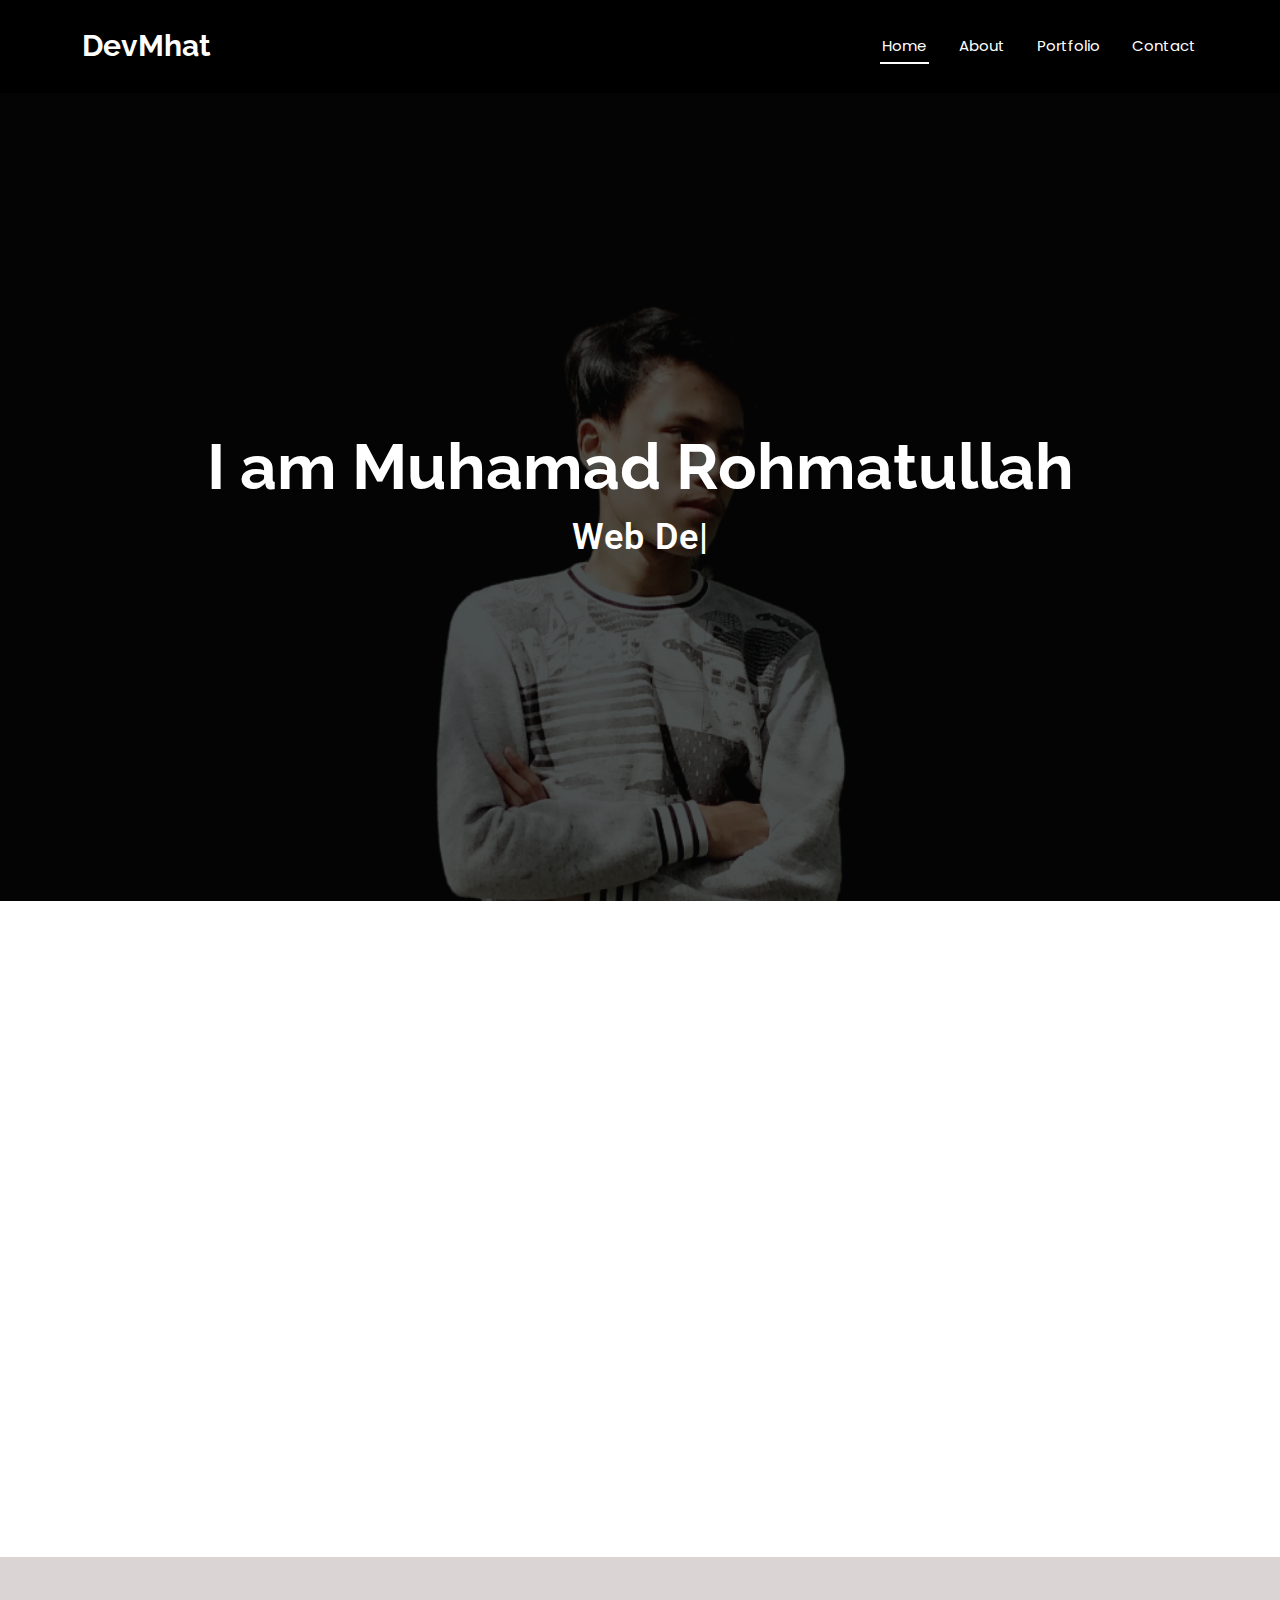
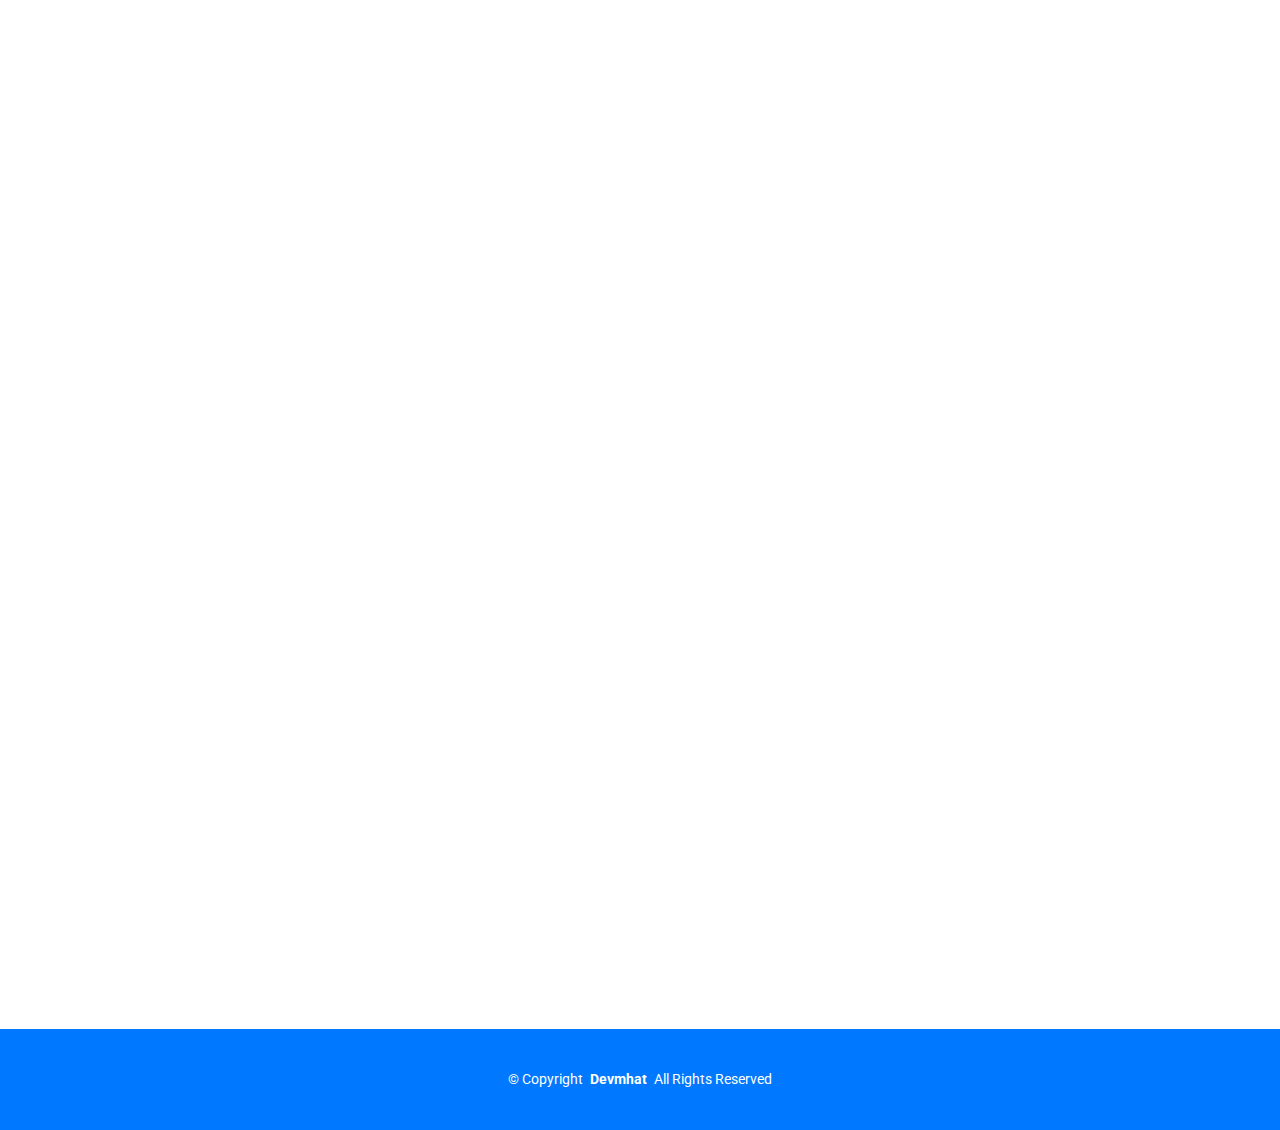
<file: index.html>
<!DOCTYPE html>
<html lang="en">

<head>
  <meta charset="utf-8">
  <meta content="width=device-width, initial-scale=1.0" name="viewport">
  <title>Devmhat</title>
  <meta content="" name="description">
  <meta content="" name="keywords">

  <!-- Favicons -->
  <link href="assets/img/apple-touch-icon.png" rel="apple-touch-icon">

  <!-- Fonts -->
  <link href="https://fonts.googleapis.com" rel="preconnect">
  <link href="https://fonts.gstatic.com" rel="preconnect" crossorigin>
  <link href="https://fonts.googleapis.com/css2?family=Roboto:ital,wght@0,100;0,300;0,400;0,500;0,700;0,900;1,100;1,300;1,400;1,500;1,700;1,900&family=Poppins:ital,wght@0,100;0,200;0,300;0,400;0,500;0,600;0,700;0,800;0,900;1,100;1,200;1,300;1,400;1,500;1,600;1,700;1,800;1,900&family=Raleway:ital,wght@0,100;0,200;0,300;0,400;0,500;0,600;0,700;0,800;0,900;1,100;1,200;1,300;1,400;1,500;1,600;1,700;1,800;1,900&display=swap" rel="stylesheet">

  <!-- Vendor CSS Files -->
  <link href="assets/vendor/bootstrap/css/bootstrap.min.css" rel="stylesheet">
  <link href="assets/vendor/bootstrap-icons/bootstrap-icons.css" rel="stylesheet">
  <link href="assets/vendor/aos/aos.css" rel="stylesheet">
  <link href="assets/vendor/glightbox/css/glightbox.min.css" rel="stylesheet">
  <link href="assets/vendor/swiper/swiper-bundle.min.css" rel="stylesheet">

  <!-- Main CSS File -->
  <link href="assets/css/main.css" rel="stylesheet">

  <!-- =======================================================
  * Template Name: DevFolio
  * Template URL: https://bootstrapmade.com/devfolio-bootstrap-portfolio-html-template/
  * Updated: Jun 29 2024 with Bootstrap v5.3.3
  * Author: BootstrapMade.com
  * License: https://bootstrapmade.com/license/
  ======================================================== -->
</head>

<body class="index-page">

  <header id="header" class="header d-flex align-items-center sticky-top">
    <div class="container-fluid container-xl position-relative d-flex align-items-center justify-content-between">

      <a href="index.html" class="logo d-flex align-items-center">
        <!-- Uncomment the line below if you also wish to use an image logo -->
        <!-- <img src="assets/img/logo.png" alt=""> -->
        <h1 class="sitename">DevMhat</h1>
      </a>

      <nav id="navmenu" class="navmenu">
        <ul>
          <li><a href="#hero" class="active">Home<br></a></li>
          <li><a href="#about">About</a></li>
          <li><a href="#portfolio">Portfolio</a></li>
          <li><a href="#contact">Contact</a></li>
        </ul>
        <i class="mobile-nav-toggle d-xl-none bi bi-list"></i>
      </nav>

    </div>
  </header>

  <main class="main">

    <!-- Hero Section -->
    <section id="hero" class="hero section dark-background">

      <img src="assets/img/img.png" alt="" data-aos="fade-in">

      <div class="container d-flex flex-column align-items-center justify-content-center text-center" data-aos="fade-up" data-aos-delay="100">
        <h2>I am Muhamad Rohmatullah</h2>
        <p><span class="typed" data-typed-items="Web Developer, Freelancer"></span></p>
      </div>

    </section><!-- /Hero Section -->

    <!-- About Section -->
    <section id="about" class="about section">

      <div class="container" data-aos="fade-up" data-aos-delay="100">

        <div class="row gy-4">
          <div class="col-md-6">

            <div class="row justify-content-between gy-4">
              <div class="col-lg-5">
                <img src="assets/img/profile.jpg" class="img-fluid" alt="">
              </div>
              <div class="col-lg-7 about-info">
                <p><strong>Name: </strong> <span>Muhamad Rohmatullah</span></p>
                <p><strong>Profile: </strong> <span>Web developer</span></p>
                <p><strong>Email: </strong> <span>m.rohmatullah10@gmail.com</span></p>
                <!-- <p><strong>Phone: </strong> <span>(62) 838-9138-1790</span></p> -->
              </div>
            </div>

            <div class="skills-content skills-animation">

              <h5>Skills</h5>

              <!-- <div class="progress">
                <span class="skill"><span>HTML, CSS, Javascript</span> <i class="val">100%</i></span>
                <div class="progress-bar-wrap">
                  <div class="progress-bar" role="progressbar" aria-valuenow="100" aria-valuemin="0" aria-valuemax="100"></div>
                </div>
              </div>End Skills Item -->

              <!-- <div class="progress">
                <span class="skill"><span>Bootstrap</span> <i class="val">55%</i></span>
                <div class="progress-bar-wrap">
                  <div class="progress-bar" role="progressbar" aria-valuenow="55" aria-valuemin="0" aria-valuemax="100"></div>
                </div>
              </div>End Skills Item -->

              <!-- <div class="progress">
                <span class="skill"><span>Tailwind</span> <i class="val">50%</i></span>
                <div class="progress-bar-wrap">
                  <div class="progress-bar" role="progressbar" aria-valuenow="50" aria-valuemin="0" aria-valuemax="100"></div>
                </div>
              </div>End Skills Item -->

              <!-- <div class="progress">
                <span class="skill"><span>VueJs</span> <i class="val">70%</i></span>
                <div class="progress-bar-wrap">
                  <div class="progress-bar" role="progressbar" aria-valuenow="70" aria-valuemin="0" aria-valuemax="100"></div>
                </div>
              </div>End Skills Item -->

              <!-- <div class="progress">
                <span class="skill"><span>Laravel</span> <i class="val">70%</i></span>
                <div class="progress-bar-wrap">
                  <div class="progress-bar" role="progressbar" aria-valuenow="70" aria-valuemin="0" aria-valuemax="100"></div>
                </div>
              </div>End Skills Item -->

              <ul class="list-group list-group-flush">
                <li class="list-group-item">HTML, CSS, Javascript, PHP</li>
                <li class="list-group-item">Bootstrap</li>
                <li class="list-group-item">Tailwind</li>
                <li class="list-group-item">VueJS</li>
                <li class="list-group-item">Laravel</li>
              </ul>

            </div>
          </div>

          <div class="col-md-6">
            <div class="about-me">
              <h4>About me</h4>
              <p>
                Results-oriented Junior Web Developer with a solid foundation in HTML, CSS, and JavaScript. Skilled in building responsive and interactive web applications.  
              </p>
              <p>
                Experienced in Laravel, VueJS. Successfully completed personal projects including Laravel Project fullstack, Vue JS project.
              </p>
              <p>
                Looking for an opportunity to leverage my technical abilities and contribute to innovative web development projects
              </p>
            </div>
          </div>
        </div>

      </div>

    </section><!-- /About Section -->

    <!-- Resume Section -->
    <section id="resume" class="resume section">

      <!-- Section Title -->
      <div class="container section-title" data-aos="fade-up">
        <h2>Resume</h2>
        <p>several things that support me to become a web developer</p>
      </div><!-- End Section Title -->

      <div class="container">

        <div class="row justify-content-center">

          <div class="col-lg-8" data-aos="fade-up" data-aos-delay="100">
            <h3 class="resume-title">Sumary</h3>

            <div class="resume-item pb-0">
              <h4>Muhamad Rohmatullah</h4>
              <p><em>Results-oriented Junior Web Developer with a solid foundation in HTML, CSS, and JavaScript. Skilled in building responsive and interactive web applications.

                Experienced in Laravel, VueJS. Successfully completed personal projects including Laravel Project fullstack, Vue JS project.</em></p>
              <ul>
                <li>Cidahu, Sukabumi, Jawabarat</li>
                <li>(62) 83891381790</li>
                <li>m.rohmatullah10@gmail.com</li>
              </ul>
            </div><!-- Edn Resume Item -->

            <h3 class="resume-title">Education</h3>
            <div class="resume-item">
              <h4>Fullstack Web Bootcamp</h4>
              <h5>Feb 2024 - Mei 2024</h5>
              <p><em>Jabar Digital Academy, Jawa barat.</em></p>
              <p>Learn the Laravel framework, MySQL database, Entity Relationship Diagram and create a fullstack project.</p>
            </div><!-- Edn Resume Item -->

            <div class="resume-item">
              <h4>Frontend Web Bootcamp</h4>
              <h5>Jan 2024 - Mar 2024</h5>
              <p><em>Inosoft Bootcamp, Sinergi peta sejahtera.</em></p>
              <p>Learn HTML, CSS, Javascript, Bootstrap, Atomic Design, Laravel Frontend, Vue JS Framework and create single page application web.</p>
            </div><!-- Edn Resume Item -->

            <div class="resume-item">
              <h4>Software engineering</h4>
              <h5>2016 - 2019</h5>
              <p><em>SMK INFORMATIKA CBI High School</em></p>
              <p></p>
            </div><!-- Edn Resume Item -->

          </div>

          <!-- <div class="col-lg-6" data-aos="fade-up" data-aos-delay="200">
            <h3 class="resume-title">Professional Experience</h3>
            <div class="resume-item">
              <h4>Senior graphic design specialist</h4>
              <h5>2019 - Present</h5>
              <p><em>Experion, New York, NY </em></p>
              <ul>
                <li>Lead in the design, development, and implementation of the graphic, layout, and production communication materials</li>
                <li>Delegate tasks to the 7 members of the design team and provide counsel on all aspects of the project. </li>
                <li>Supervise the assessment of all graphic materials in order to ensure quality and accuracy of the design</li>
                <li>Oversee the efficient use of production project budgets ranging from $2,000 - $25,000</li>
              </ul>
            </div>
            Edn Resume Item

            <div class="resume-item">
              <h4>Graphic design specialist</h4>
              <h5>2017 - 2018</h5>
              <p><em>Stepping Stone Advertising, New York, NY</em></p>
              <ul>
                <li>Developed numerous marketing programs (logos, brochures,infographics, presentations, and advertisements).</li>
                <li>Managed up to 5 projects or tasks at a given time while under pressure</li>
                <li>Recommended and consulted with clients on the most appropriate graphic design</li>
                <li>Created 4+ design presentations and proposals a month for clients and account managers</li>
              </ul>
            </div>Edn Resume Item

          </div> -->

        </div>

      </div>

    </section><!-- /Resume Section -->

    <!-- Services Section -->
    <!-- <section id="services" class="services section"> -->

      <!-- Section Title -->
      <!-- <div class="container section-title" data-aos="fade-up">
        <h2>Services</h2>
        <p>Necessitatibus eius consequatur ex aliquid fuga eum quidem sint consectetur velit</p>
      </div>End Section Title -->

      <!-- <div class="container">

        <div class="row gy-4"> -->

          <!-- <div class="col-lg-4 col-md-6" data-aos="fade-up" data-aos-delay="100">
            <div class="service-item  position-relative">
              <div class="icon">
                <i class="bi bi-activity"></i>
              </div>
              <a href="#" class="stretched-link">
                <h3>Nesciunt Mete</h3>
              </a>
              <p>Provident nihil minus qui consequatur non omnis maiores. Eos accusantium minus dolores iure perferendis tempore et consequatur.</p>
            </div>
          </div>End Service Item -->

          <!-- <div class="col-lg-4 col-md-6" data-aos="fade-up" data-aos-delay="200">
            <div class="service-item position-relative">
              <div class="icon">
                <i class="bi bi-broadcast"></i>
              </div>
              <a href="#" class="stretched-link">
                <h3>Eosle Commodi</h3>
              </a>
              <p>Ut autem aut autem non a. Sint sint sit facilis nam iusto sint. Libero corrupti neque eum hic non ut nesciunt dolorem.</p>
            </div>
          </div>End Service Item -->
<!-- 
          <div class="col-lg-4 col-md-6" data-aos="fade-up" data-aos-delay="300">
            <div class="service-item position-relative">
              <div class="icon">
                <i class="bi bi-easel"></i>
              </div>
              <a href="#" class="stretched-link">
                <h3>Ledo Markt</h3>
              </a>
              <p>Ut excepturi voluptatem nisi sed. Quidem fuga consequatur. Minus ea aut. Vel qui id voluptas adipisci eos earum corrupti.</p>
            </div>
          </div>End Service Item -->

          <!-- <div class="col-lg-4 col-md-6" data-aos="fade-up" data-aos-delay="400">
            <div class="service-item position-relative">
              <div class="icon">
                <i class="bi bi-bounding-box-circles"></i>
              </div>
              <a href="#" class="stretched-link">
                <h3>Asperiores Commodit</h3>
              </a>
              <p>Non et temporibus minus omnis sed dolor esse consequatur. Cupiditate sed error ea fuga sit provident adipisci neque.</p>
              <a href="#" class="stretched-link"></a>
            </div>
          </div>End Service Item -->

          <!-- <div class="col-lg-4 col-md-6" data-aos="fade-up" data-aos-delay="500">
            <div class="service-item position-relative">
              <div class="icon">
                <i class="bi bi-calendar4-week"></i>
              </div>
              <a href="#" class="stretched-link">
                <h3>Velit Doloremque</h3>
              </a>
              <p>Cumque et suscipit saepe. Est maiores autem enim facilis ut aut ipsam corporis aut. Sed animi at autem alias eius labore.</p>
              <a href="#" class="stretched-link"></a>
            </div>
          </div>End Service Item -->

          <!-- <div class="col-lg-4 col-md-6" data-aos="fade-up" data-aos-delay="600">
            <div class="service-item position-relative">
              <div class="icon">
                <i class="bi bi-chat-square-text"></i>
              </div>
              <a href="#" class="stretched-link">
                <h3>Dolori Architecto</h3>
              </a>
              <p>Hic molestias ea quibusdam eos. Fugiat enim doloremque aut neque non et debitis iure. Corrupti recusandae ducimus enim.</p>
              <a href="#" class="stretched-link"></a>
            </div>
          </div>End Service Item -->

        <!-- </div>

      </div>

    </section>/Services Section -->

    <!-- Stats Section -->
    <!-- <section id="stats" class="stats section accent-background">

      <img src="assets/img/stats-bg.jpg" alt="" data-aos="fade-in">

      <div class="container position-relative" data-aos="fade-up" data-aos-delay="100">

        <div class="row gy-4">

          <div class="col-lg-3 col-md-6">
            <div class="stats-item text-center w-100 h-100">
              <span data-purecounter-start="0" data-purecounter-end="232" data-purecounter-duration="0" class="purecounter">232</span>
              <p>Clients</p>
            </div>
          </div>End Stats Item -->

          <!-- <div class="col-lg-3 col-md-6">
            <div class="stats-item text-center w-100 h-100">
              <span data-purecounter-start="0" data-purecounter-end="521" data-purecounter-duration="0" class="purecounter">521</span>
              <p>Projects</p>
            </div>
          </div>End Stats Item -->

          <!-- <div class="col-lg-3 col-md-6">
            <div class="stats-item text-center w-100 h-100">
              <span data-purecounter-start="0" data-purecounter-end="1453" data-purecounter-duration="0" class="purecounter">1453</span>
              <p>Hours Of Support</p>
            </div>
          </div>End Stats Item -->

          <!-- <div class="col-lg-3 col-md-6">
            <div class="stats-item text-center w-100 h-100">
              <span data-purecounter-start="0" data-purecounter-end="32" data-purecounter-duration="0" class="purecounter">32</span>
              <p>Awards</p>
            </div>
          </div>End Stats Item

        </div>

      </div>

    </section>/Stats Section -->

    <!-- Portfolio Section -->
    <section id="portfolio" class="portfolio section shadow">

      <!-- Section Title -->
      <div class="container section-title" data-aos="fade-up">
        <h2>Portfolio</h2>
        <p>Several projects that i worked on with passion and creativity in building the web.</p>
      </div><!-- End Section Title -->

      <div class="container">

        <div class="isotope-layout" data-default-filter="*" data-layout="masonry" data-sort="original-order">

          <ul class="portfolio-filters isotope-filters" data-aos="fade-up" data-aos-delay="100">
            <li data-filter="*" class="filter-active">ALL</li>
            <li data-filter=".filter-app">Bootstrap</li>
            <li data-filter=".filter-product">Tailwind</li>
            <li data-filter=".filter-branding">VueJs</li>
            <li data-filter=".filter-books">Laravel</li>
          </ul><!-- End Portfolio Filters -->

          <div class="row gy-4 isotope-container" data-aos="fade-up" data-aos-delay="200">

            <div class="col-lg-4 col-md-6 portfolio-item isotope-item filter-app">
              <img src="assets/img/portfolio/folio1.png" class="img-fluid" alt="">
              <div class="portfolio-info">
                <h4>Calculator</h4>
                <p>Calculator app build using bootstrap</p>
                <a href="assets/img/portfolio/folio1.png" title="Calculator" data-gallery="portfolio-gallery-app" class="glightbox preview-link"><i class="bi bi-zoom-in"></i></a>
                <a href="portfolio-details/bootstrap1.html" title="More Details" class="details-link"><i class="bi bi-link-45deg"></i></a>
              </div>
            </div><!-- End Portfolio Item -->

            <div class="col-lg-4 col-md-6 portfolio-item isotope-item filter-product">
              <img src="assets/img/portfolio/tailwind.png" class="img-fluid" alt="">
              <div class="portfolio-info">
                <h4>Portfolio web</h4>
                <p>Portfolio website build using tailwind</p>
                <a href="assets/img/portfolio/tailwind.png" title="Portfolio Web" data-gallery="portfolio-gallery-product" class="glightbox preview-link"><i class="bi bi-zoom-in"></i></a>
                <a href="portfolio-details/tailwind.html" title="More Details" class="details-link"><i class="bi bi-link-45deg"></i></a>
              </div>
            </div><!-- End Portfolio Item -->

            <div class="col-lg-4 col-md-6 portfolio-item isotope-item filter-branding">
              <img src="assets/img/portfolio/vue.png" class="img-fluid" alt="">
              <div class="portfolio-info">
                <h4>Islamic Praying schedule</h4>
                <p>Schedule web build using laravel and vue js</p>
                <a href="assets/img/portfolio/vue.png" title="Islamic Praying Schedule" data-gallery="portfolio-gallery-branding" class="glightbox preview-link"><i class="bi bi-zoom-in"></i></a>
                <a href="portfolio-details/vue1.html" title="More Details" class="details-link"><i class="bi bi-link-45deg"></i></a>
              </div>
            </div><!-- End Portfolio Item -->

            <div class="col-lg-4 col-md-6 portfolio-item isotope-item filter-books">
              <img src="assets/img/portfolio/laravel.png" class="img-fluid" alt="">
              <div class="portfolio-info">
                <h4>Watching together information</h4>
                <p>Inform about football watching together event in some place.</p>
                <a href="assets/img/portfolio/laravel.png" title="Watching together information" data-gallery="portfolio-gallery-book" class="glightbox preview-link"><i class="bi bi-zoom-in"></i></a>
                <a href="portfolio-details/laravel.html" title="More Details" class="details-link"><i class="bi bi-link-45deg"></i></a>
              </div>
            </div><!-- End Portfolio Item -->

            <div class="col-lg-4 col-md-6 portfolio-item isotope-item filter-app">
              <img src="assets/img/portfolio/folio2.png" class="img-fluid" alt="">
              <div class="portfolio-info">
                <h4>Company profile</h4>
                <p>Company profile build using bootstrap</p>
                <a href="assets/img/portfolio/folio2.png" title="Company Profile" data-gallery="portfolio-gallery-app" class="glightbox preview-link"><i class="bi bi-zoom-in"></i></a>
                <a href="portfolio-details/bootstrap2.html" title="More Details" class="details-link"><i class="bi bi-link-45deg"></i></a>
              </div>
            </div><!-- End Portfolio Item -->

            <!-- <div class="col-lg-4 col-md-6 portfolio-item isotope-item filter-product">
              <img src="assets/img/portfolio/product-2.jpg" class="img-fluid" alt="">
              <div class="portfolio-info">
                <h4>Product 2</h4>
                <p>Lorem ipsum, dolor sit amet consectetur</p>
                <a href="assets/img/portfolio/product-2.jpg" title="Product 2" data-gallery="portfolio-gallery-product" class="glightbox preview-link"><i class="bi bi-zoom-in"></i></a>
                <a href="portfolio-details.html" title="More Details" class="details-link"><i class="bi bi-link-45deg"></i></a>
              </div>
            </div>End Portfolio Item -->

            <div class="col-lg-4 col-md-6 portfolio-item isotope-item filter-branding">
              <img src="assets/img/portfolio/vue2.png" class="img-fluid" alt="">
              <div class="portfolio-info">
                <h4>Football league Information</h4>
                <p>Website inform about indonesian football league.</p>
                <a href="assets/img/portfolio/vue2.png" title="Football League Information" data-gallery="portfolio-gallery-branding" class="glightbox preview-link"><i class="bi bi-zoom-in"></i></a>
                <a href="portfolio-details/vue2.html" title="More Details" class="details-link"><i class="bi bi-link-45deg"></i></a>
              </div>
            </div><!-- End Portfolio Item -->

            <!-- <div class="col-lg-4 col-md-6 portfolio-item isotope-item filter-books">
              <img src="assets/img/portfolio/books-2.jpg" class="img-fluid" alt="">
              <div class="portfolio-info">
                <h4>Books 2</h4>
                <p>Lorem ipsum, dolor sit amet consectetur</p>
                <a href="assets/img/portfolio/books-2.jpg" title="Branding 2" data-gallery="portfolio-gallery-book" class="glightbox preview-link"><i class="bi bi-zoom-in"></i></a>
                <a href="portfolio-details.html" title="More Details" class="details-link"><i class="bi bi-link-45deg"></i></a>
              </div>
            </div>End Portfolio Item -->

            <!-- <div class="col-lg-4 col-md-6 portfolio-item isotope-item filter-app">
              <img src="assets/img/portfolio/app-3.jpg" class="img-fluid" alt="">
              <div class="portfolio-info">
                <h4>App 3</h4>
                <p>Lorem ipsum, dolor sit amet consectetur</p>
                <a href="assets/img/portfolio/app-3.jpg" title="App 3" data-gallery="portfolio-gallery-app" class="glightbox preview-link"><i class="bi bi-zoom-in"></i></a>
                <a href="portfolio-details.html" title="More Details" class="details-link"><i class="bi bi-link-45deg"></i></a>
              </div>
            </div>End Portfolio Item -->

            <!-- <div class="col-lg-4 col-md-6 portfolio-item isotope-item filter-product">
              <img src="assets/img/portfolio/product-3.jpg" class="img-fluid" alt="">
              <div class="portfolio-info">
                <h4>Product 3</h4>
                <p>Lorem ipsum, dolor sit amet consectetur</p>
                <a href="assets/img/portfolio/product-3.jpg" title="Product 3" data-gallery="portfolio-gallery-product" class="glightbox preview-link"><i class="bi bi-zoom-in"></i></a>
                <a href="portfolio-details.html" title="More Details" class="details-link"><i class="bi bi-link-45deg"></i></a>
              </div>
            </div>End Portfolio Item -->

            <!-- <div class="col-lg-4 col-md-6 portfolio-item isotope-item filter-branding">
              <img src="assets/img/portfolio/branding-3.jpg" class="img-fluid" alt="">
              <div class="portfolio-info">
                <h4>Branding 3</h4>
                <p>Lorem ipsum, dolor sit amet consectetur</p>
                <a href="assets/img/portfolio/branding-3.jpg" title="Branding 2" data-gallery="portfolio-gallery-branding" class="glightbox preview-link"><i class="bi bi-zoom-in"></i></a>
                <a href="portfolio-details.html" title="More Details" class="details-link"><i class="bi bi-link-45deg"></i></a>
              </div>
            </div>End Portfolio Item -->

            <!-- <div class="col-lg-4 col-md-6 portfolio-item isotope-item filter-books">
              <img src="assets/img/portfolio/books-3.jpg" class="img-fluid" alt="">
              <div class="portfolio-info">
                <h4>Books 3</h4>
                <p>Lorem ipsum, dolor sit amet consectetur</p>
                <a href="assets/img/portfolio/books-3.jpg" title="Branding 3" data-gallery="portfolio-gallery-book" class="glightbox preview-link"><i class="bi bi-zoom-in"></i></a>
                <a href="portfolio-details.html" title="More Details" class="details-link"><i class="bi bi-link-45deg"></i></a>
              </div> -->
            </div><!-- End Portfolio Item -->

          </div><!-- End Portfolio Container -->

        </div>

      </div>

    </section><!-- /Portfolio Section -->

    <!-- Pricing Section -->
    <!-- <section id="pricing" class="pricing section"> -->

      <!-- Section Title -->
      <!-- <div class="container section-title" data-aos="fade-up">
        <h2>Pricing</h2>
        <p>Necessitatibus eius consequatur ex aliquid fuga eum quidem sint consectetur velit</p>
      </div>End Section Title -->

      <!-- <div class="container" data-aos="fade-up" data-aos-delay="100">

        <div class="row gy-4 gx-lg-5">

          <div class="col-lg-6">
            <div class="pricing-item d-flex justify-content-between">
              <h3>Portrait Photography</h3>
              <h4>$160.00</h4>
            </div>
          </div>End Pricing Item -->

          <!-- <div class="col-lg-6">
            <div class="pricing-item d-flex justify-content-between">
              <h3>Fashion Photography</h3>
              <h4>$300.00</h4>
            </div>
          </div>End Pricing Item -->

          <!-- <div class="col-lg-6">
            <div class="pricing-item d-flex justify-content-between">
              <h3>Sports Photography</h3>
              <h4>$200.00</h4>
            </div>
          </div>End Pricing Item -->

          <!-- <div class="col-lg-6">
            <div class="pricing-item d-flex justify-content-between">
              <h3>Still Life Photography</h3>
              <h4>$120.00</h4>
            </div>
          </div>End Pricing Item -->

          <!-- <div class="col-lg-6">
            <div class="pricing-item d-flex justify-content-between">
              <h3>Wedding Photography</h3>
              <h4>$500.00</h4>
            </div>
          </div>End Pricing Item -->

          <!-- <div class="col-lg-6">
            <div class="pricing-item d-flex justify-content-between">
              <h3>Photojournalism</h3>
              <h4>$200.00</h4>
            </div>
          </div>End Pricing Item -->

        <!-- </div>

      </div>

    </section>/Pricing Section -->

    <!-- Faq Section -->
    <!-- <section id="faq" class="faq section">

      <div class="container">

        <div class="row gy-4">

          <div class="col-lg-4" data-aos="fade-up" data-aos-delay="100">
            <div class="content px-xl-5">
              <h3><span>Frequently Asked </span><strong>Questions</strong></h3>
              <p>
                Lorem ipsum dolor sit amet, consectetur adipiscing elit, sed do eiusmod tempor incididunt ut labore et dolore magna aliqua. Duis aute irure dolor in reprehenderit
              </p>
            </div>
          </div> -->

          <!-- <div class="col-lg-8" data-aos="fade-up" data-aos-delay="200">

            <div class="faq-container">
              <div class="faq-item faq-active">
                <h3><span class="num">1.</span> <span>Non consectetur a erat nam at lectus urna duis?</span></h3>
                <div class="faq-content">
                  <p>Feugiat pretium nibh ipsum consequat. Tempus iaculis urna id volutpat lacus laoreet non curabitur gravida. Venenatis lectus magna fringilla urna porttitor rhoncus dolor purus non.</p>
                </div>
                <i class="faq-toggle bi bi-chevron-right"></i>
              </div>End Faq item -->

              <!-- <div class="faq-item">
                <h3><span class="num">2.</span> <span>Feugiat scelerisque varius morbi enim nunc faucibus a pellentesque?</span></h3>
                <div class="faq-content">
                  <p>Dolor sit amet consectetur adipiscing elit pellentesque habitant morbi. Id interdum velit laoreet id donec ultrices. Fringilla phasellus faucibus scelerisque eleifend donec pretium. Est pellentesque elit ullamcorper dignissim. Mauris ultrices eros in cursus turpis massa tincidunt dui.</p>
                </div>
                <i class="faq-toggle bi bi-chevron-right"></i>
              </div>End Faq item -->

              <!-- <div class="faq-item">
                <h3><span class="num">3.</span> <span>Dolor sit amet consectetur adipiscing elit pellentesque?</span></h3>
                <div class="faq-content">
                  <p>Eleifend mi in nulla posuere sollicitudin aliquam ultrices sagittis orci. Faucibus pulvinar elementum integer enim. Sem nulla pharetra diam sit amet nisl suscipit. Rutrum tellus pellentesque eu tincidunt. Lectus urna duis convallis convallis tellus. Urna molestie at elementum eu facilisis sed odio morbi quis</p>
                </div>
                <i class="faq-toggle bi bi-chevron-right"></i>
              </div>End Faq item -->

              <!-- <div class="faq-item">
                <h3><span class="num">4.</span> <span>Ac odio tempor orci dapibus. Aliquam eleifend mi in nulla?</span></h3>
                <div class="faq-content">
                  <p>Dolor sit amet consectetur adipiscing elit pellentesque habitant morbi. Id interdum velit laoreet id donec ultrices. Fringilla phasellus faucibus scelerisque eleifend donec pretium. Est pellentesque elit ullamcorper dignissim. Mauris ultrices eros in cursus turpis massa tincidunt dui.</p>
                </div>
                <i class="faq-toggle bi bi-chevron-right"></i>
              </div>End Faq item -->

              <!-- <div class="faq-item">
                <h3><span class="num">5.</span> <span>Tempus quam pellentesque nec nam aliquam sem et tortor consequat?</span></h3>
                <div class="faq-content">
                  <p>Molestie a iaculis at erat pellentesque adipiscing commodo. Dignissim suspendisse in est ante in. Nunc vel risus commodo viverra maecenas accumsan. Sit amet nisl suscipit adipiscing bibendum est. Purus gravida quis blandit turpis cursus in</p>
                </div>
                <i class="faq-toggle bi bi-chevron-right"></i>
              </div>End Faq item -->

            <!-- </div>

          </div>
        </div>

      </div>

    </section>/Faq Section -->

    <!-- Testimonials Section -->
    <!-- <section id="testimonials" class="testimonials section accent-background">

      <img src="assets/img/testimonials-bg.jpg" class="testimonials-bg" alt="">

      <div class="container" data-aos="fade-up" data-aos-delay="100">

        <div class="swiper init-swiper">
          <script type="application/json" class="swiper-config">
            {
              "loop": true,
              "speed": 600,
              "autoplay": {
                "delay": 5000
              },
              "slidesPerView": "auto",
              "pagination": {
                "el": ".swiper-pagination",
                "type": "bullets",
                "clickable": true
              }
            }
          </script>
          <div class="swiper-wrapper">

            <div class="swiper-slide">
              <div class="testimonial-item">
                <img src="assets/img/testimonials/testimonials-1.jpg" class="testimonial-img" alt="">
                <h3>Saul Goodman</h3>
                <h4>Ceo &amp; Founder</h4>
                <div class="stars">
                  <i class="bi bi-star-fill"></i><i class="bi bi-star-fill"></i><i class="bi bi-star-fill"></i><i class="bi bi-star-fill"></i><i class="bi bi-star-fill"></i>
                </div>
                <p>
                  <i class="bi bi-quote quote-icon-left"></i>
                  <span>Proin iaculis purus consequat sem cure digni ssim donec porttitora entum suscipit rhoncus. Accusantium quam, ultricies eget id, aliquam eget nibh et. Maecen aliquam, risus at semper.</span>
                  <i class="bi bi-quote quote-icon-right"></i>
                </p>
              </div>
            </div>End testimonial item -->

            <!-- <div class="swiper-slide">
              <div class="testimonial-item">
                <img src="assets/img/testimonials/testimonials-2.jpg" class="testimonial-img" alt="">
                <h3>Sara Wilsson</h3>
                <h4>Designer</h4>
                <div class="stars">
                  <i class="bi bi-star-fill"></i><i class="bi bi-star-fill"></i><i class="bi bi-star-fill"></i><i class="bi bi-star-fill"></i><i class="bi bi-star-fill"></i>
                </div>
                <p>
                  <i class="bi bi-quote quote-icon-left"></i>
                  <span>Export tempor illum tamen malis malis eram quae irure esse labore quem cillum quid cillum eram malis quorum velit fore eram velit sunt aliqua noster fugiat irure amet legam anim culpa.</span>
                  <i class="bi bi-quote quote-icon-right"></i>
                </p>
              </div>
            </div>End testimonial item -->

            <!-- <div class="swiper-slide">
              <div class="testimonial-item">
                <img src="assets/img/testimonials/testimonials-3.jpg" class="testimonial-img" alt="">
                <h3>Jena Karlis</h3>
                <h4>Store Owner</h4>
                <div class="stars">
                  <i class="bi bi-star-fill"></i><i class="bi bi-star-fill"></i><i class="bi bi-star-fill"></i><i class="bi bi-star-fill"></i><i class="bi bi-star-fill"></i>
                </div>
                <p>
                  <i class="bi bi-quote quote-icon-left"></i>
                  <span>Enim nisi quem export duis labore cillum quae magna enim sint quorum nulla quem veniam duis minim tempor labore quem eram duis noster aute amet eram fore quis sint minim.</span>
                  <i class="bi bi-quote quote-icon-right"></i>
                </p>
              </div>
            </div>End testimonial item -->

            <!-- <div class="swiper-slide">
              <div class="testimonial-item">
                <img src="assets/img/testimonials/testimonials-4.jpg" class="testimonial-img" alt="">
                <h3>Matt Brandon</h3>
                <h4>Freelancer</h4>
                <div class="stars">
                  <i class="bi bi-star-fill"></i><i class="bi bi-star-fill"></i><i class="bi bi-star-fill"></i><i class="bi bi-star-fill"></i><i class="bi bi-star-fill"></i>
                </div>
                <p>
                  <i class="bi bi-quote quote-icon-left"></i>
                  <span>Fugiat enim eram quae cillum dolore dolor amet nulla culpa multos export minim fugiat minim velit minim dolor enim duis veniam ipsum anim magna sunt elit fore quem dolore labore illum veniam.</span>
                  <i class="bi bi-quote quote-icon-right"></i>
                </p>
              </div>
            </div>End testimonial item -->

            <!-- <div class="swiper-slide">
              <div class="testimonial-item">
                <img src="assets/img/testimonials/testimonials-5.jpg" class="testimonial-img" alt="">
                <h3>John Larson</h3>
                <h4>Entrepreneur</h4>
                <div class="stars">
                  <i class="bi bi-star-fill"></i><i class="bi bi-star-fill"></i><i class="bi bi-star-fill"></i><i class="bi bi-star-fill"></i><i class="bi bi-star-fill"></i>
                </div>
                <p>
                  <i class="bi bi-quote quote-icon-left"></i>
                  <span>Quis quorum aliqua sint quem legam fore sunt eram irure aliqua veniam tempor noster veniam enim culpa labore duis sunt culpa nulla illum cillum fugiat legam esse veniam culpa fore nisi cillum quid.</span>
                  <i class="bi bi-quote quote-icon-right"></i>
                </p>
              </div>
            </div>End testimonial item -->

          <!-- </div>
          <div class="swiper-pagination"></div>
        </div>

      </div>

    </section>/Testimonials Section -->

    <!-- Contact Section -->
    <section id="contact" class="contact section">

      <!-- Section Title -->
      <div class="container section-title" data-aos="fade-up">
        <h2>Contact</h2>
        <p>Tell me, for discus about your needs and your problem</p>
      </div><!-- End Section Title -->

      <div class="container" data-aos="fade-up" data-aos-delay="100">

        <div class="info-wrap" data-aos="fade-up" data-aos-delay="200">
          <div class="row gy-5">

            <div class="col-lg-4">
              <div class="info-item d-flex align-items-center">
                <i class="bi bi-geo-alt flex-shrink-0"></i>
                <div>
                  <h3>Address</h3>
                  <p>Sukabumi, Jawa barat</p>
                </div>
              </div>
            </div><!-- End Info Item -->

            <div class="col-lg-4">
              <div class="info-item d-flex align-items-center">
                <!-- <i class="bi bi-telephone flex-shrink-0"></i> -->
                <div>
                  <h3></h3>
                  <p></p>
                </div>
              </div>
            </div><!-- End Info Item -->

            <div class="col-lg-4">
              <div class="info-item d-flex align-items-center">
                <i class="bi bi-envelope flex-shrink-0"></i>
                <div>
                  <h3>Email Us</h3>
                  <p>m.rohmatullah10@gmail.com</p>
                </div>
              </div>
            </div><!-- End Info Item -->

          </div>
        </div>

        <form action="https://formsubmit.co/muhamadrohmatullah1@gmail.com" method="post" class="php-email-form" data-aos="fade-up" data-aos-delay="300">
          <div class="row gy-4">

            <div class="col-md-6">
              <input type="text" name="name" class="form-control" placeholder="Your Name" required="">
            </div>

            <div class="col-md-6 ">
              <input type="email" class="form-control" name="email" placeholder="Your Email" required="">
            </div>

            <div class="col-md-12">
              <input type="text" class="form-control" name="subject" placeholder="Subject" required="">
            </div>

            <div class="col-md-12">
              <textarea class="form-control" name="message" rows="6" placeholder="Message" required=""></textarea>
            </div>

            <div class="col-md-12 text-center">
              <div class="loading">Loading</div>
              <div class="error-message"></div>
              <div class="sent-message">Your message has been sent. Thank you!</div>

              <button type="submit">Send Message</button>
            </div>

          </div>
        </form><!-- End Contact Form -->

      </div>

    </section><!-- /Contact Section -->

  </main>

  <footer id="footer" class="footer accent-background">

    <div class="container">
      <div class="copyright text-center ">
        <p>© <span>Copyright</span> <strong class="px-1 sitename">Devmhat</strong> <span>All Rights Reserved</span></p>
      </div>
      <!-- <div class="social-links d-flex justify-content-center">
        <a href=""><i class="bi bi-twitter-x"></i></a>
        <a href=""><i class="bi bi-facebook"></i></a>
        <a href=""><i class="bi bi-instagram"></i></a>
        <a href=""><i class="bi bi-linkedin"></i></a>
      </div> -->
      <!-- <div class="credits"> -->
        <!-- All the links in the footer should remain intact. -->
        <!-- You can delete the links only if you've purchased the pro version. -->
        <!-- Licensing information: https://bootstrapmade.com/license/ -->
        <!-- Purchase the pro version with working PHP/AJAX contact form: [buy-url] -->
        <!-- Designed by <a href="https://bootstrapmade.com/">BootstrapMade</a>
      </div> -->
    </div>

  </footer>

  <!-- Scroll Top -->
  <a href="#" id="scroll-top" class="scroll-top d-flex align-items-center justify-content-center"><i class="bi bi-arrow-up-short"></i></a>

  <!-- Preloader -->
  <div id="preloader"></div>

  <!-- Vendor JS Files -->
  <script src="assets/vendor/bootstrap/js/bootstrap.bundle.min.js"></script>
  <script src="assets/vendor/php-email-form/validate.js"></script>
  <script src="assets/vendor/aos/aos.js"></script>
  <script src="assets/vendor/typed.js/typed.umd.js"></script>
  <script src="assets/vendor/waypoints/noframework.waypoints.js"></script>
  <script src="assets/vendor/purecounter/purecounter_vanilla.js"></script>
  <script src="assets/vendor/glightbox/js/glightbox.min.js"></script>
  <script src="assets/vendor/imagesloaded/imagesloaded.pkgd.min.js"></script>
  <script src="assets/vendor/isotope-layout/isotope.pkgd.min.js"></script>
  <script src="assets/vendor/swiper/swiper-bundle.min.js"></script>

  <!-- Main JS File -->
  <script src="assets/js/main.js"></script>

</body>

</html>
</file>
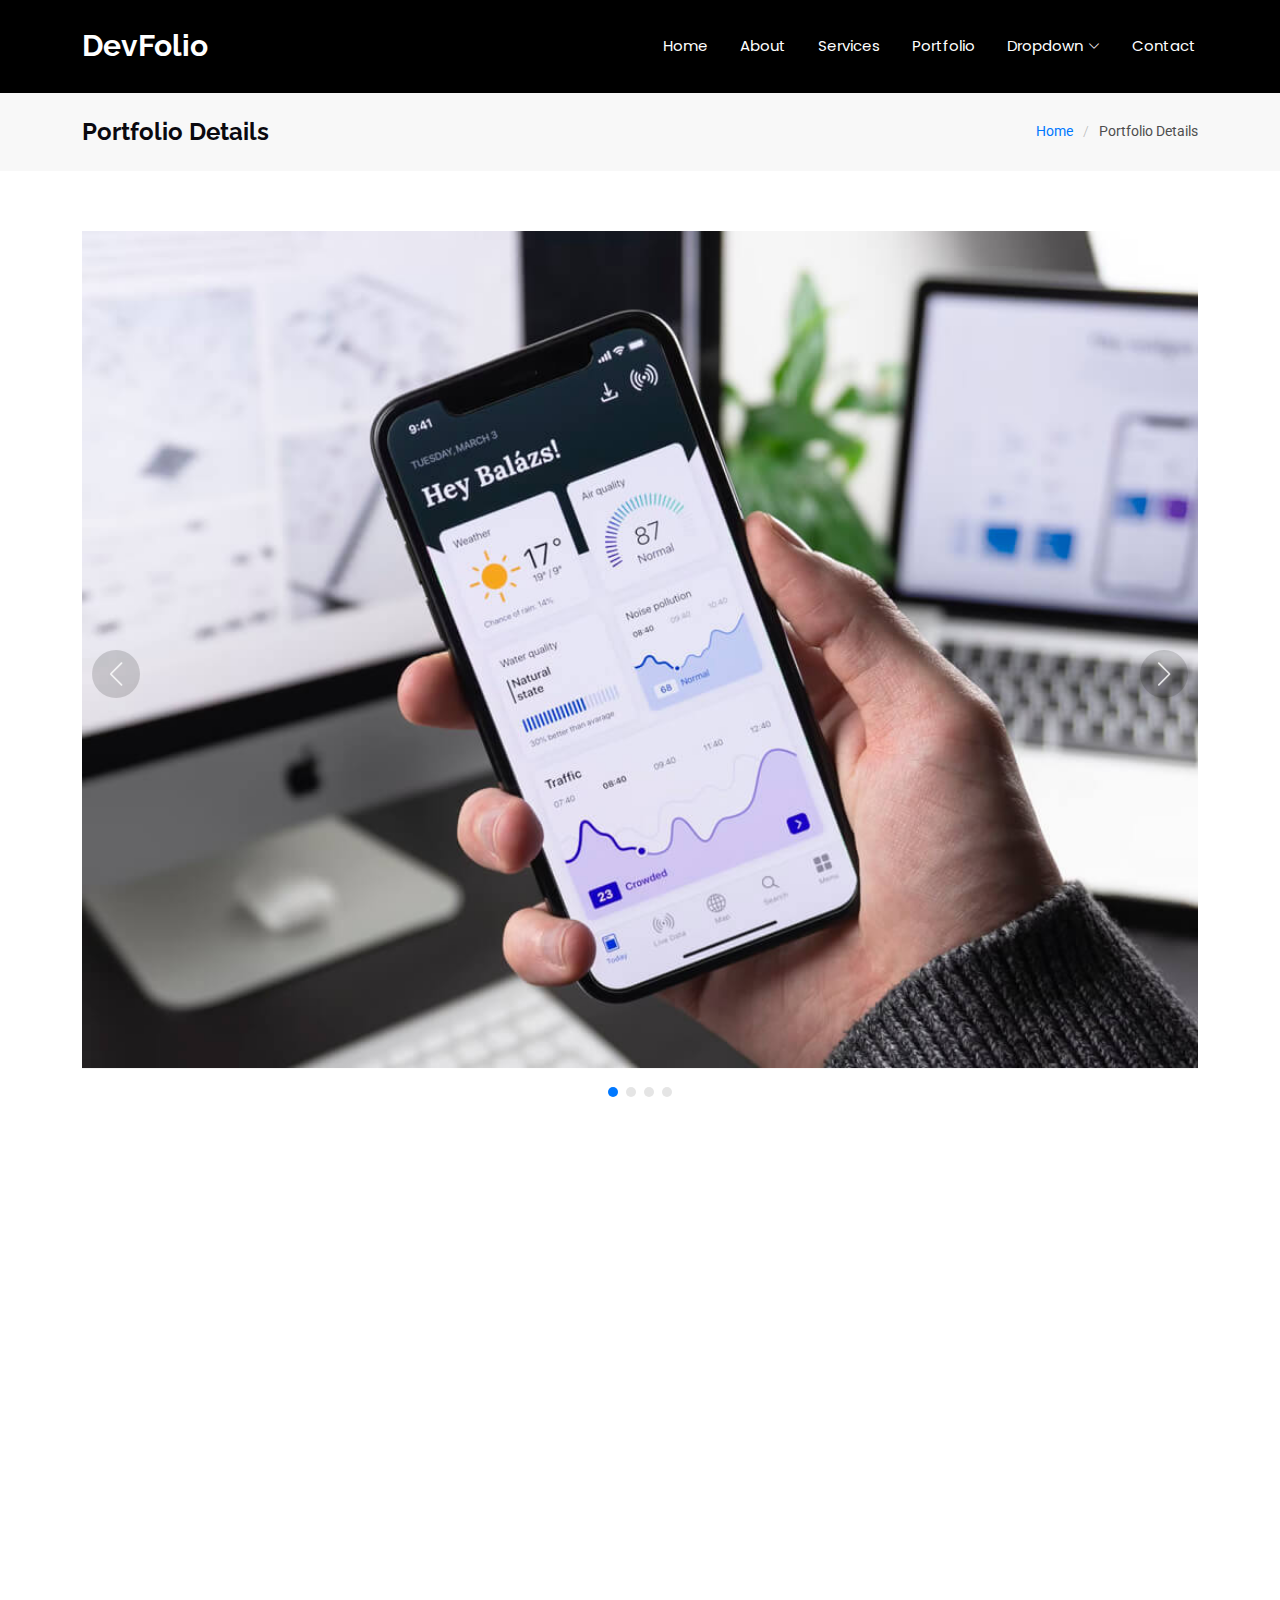
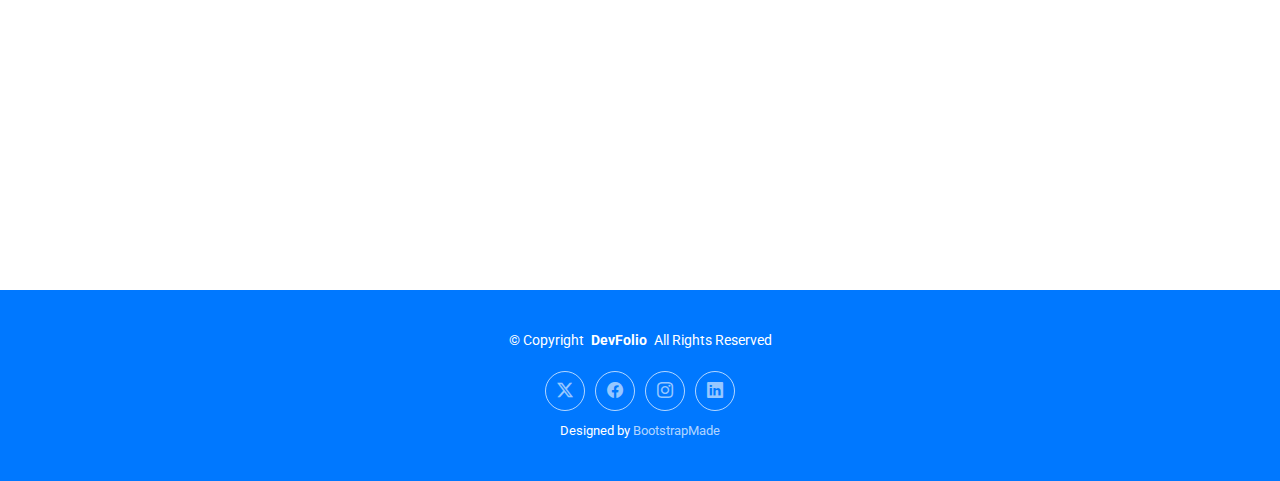
<file: portfolio-details.html>
<!DOCTYPE html>
<html lang="en">

<head>
  <meta charset="utf-8">
  <meta content="width=device-width, initial-scale=1.0" name="viewport">
  <title>Portfolio Details - DevFolio Bootstrap Template</title>
  <meta content="" name="description">
  <meta content="" name="keywords">

  <!-- Favicons -->
  <link href="assets/img/favicon.png" rel="icon">
  <link href="assets/img/apple-touch-icon.png" rel="apple-touch-icon">

  <!-- Fonts -->
  <link href="https://fonts.googleapis.com" rel="preconnect">
  <link href="https://fonts.gstatic.com" rel="preconnect" crossorigin>
  <link href="https://fonts.googleapis.com/css2?family=Roboto:ital,wght@0,100;0,300;0,400;0,500;0,700;0,900;1,100;1,300;1,400;1,500;1,700;1,900&family=Poppins:ital,wght@0,100;0,200;0,300;0,400;0,500;0,600;0,700;0,800;0,900;1,100;1,200;1,300;1,400;1,500;1,600;1,700;1,800;1,900&family=Raleway:ital,wght@0,100;0,200;0,300;0,400;0,500;0,600;0,700;0,800;0,900;1,100;1,200;1,300;1,400;1,500;1,600;1,700;1,800;1,900&display=swap" rel="stylesheet">

  <!-- Vendor CSS Files -->
  <link href="assets/vendor/bootstrap/css/bootstrap.min.css" rel="stylesheet">
  <link href="assets/vendor/bootstrap-icons/bootstrap-icons.css" rel="stylesheet">
  <link href="assets/vendor/aos/aos.css" rel="stylesheet">
  <link href="assets/vendor/glightbox/css/glightbox.min.css" rel="stylesheet">
  <link href="assets/vendor/swiper/swiper-bundle.min.css" rel="stylesheet">

  <!-- Main CSS File -->
  <link href="assets/css/main.css" rel="stylesheet">

  <!-- =======================================================
  * Template Name: DevFolio
  * Template URL: https://bootstrapmade.com/devfolio-bootstrap-portfolio-html-template/
  * Updated: Jun 29 2024 with Bootstrap v5.3.3
  * Author: BootstrapMade.com
  * License: https://bootstrapmade.com/license/
  ======================================================== -->
</head>

<body class="portfolio-details-page">

  <header id="header" class="header d-flex align-items-center sticky-top">
    <div class="container-fluid container-xl position-relative d-flex align-items-center justify-content-between">

      <a href="index.html" class="logo d-flex align-items-center">
        <!-- Uncomment the line below if you also wish to use an image logo -->
        <!-- <img src="assets/img/logo.png" alt=""> -->
        <h1 class="sitename">DevFolio</h1>
      </a>

      <nav id="navmenu" class="navmenu">
        <ul>
          <li><a href="#hero">Home<br></a></li>
          <li><a href="#about">About</a></li>
          <li><a href="#services">Services</a></li>
          <li><a href="#portfolio">Portfolio</a></li>
          <li class="dropdown"><a href="#"><span>Dropdown</span> <i class="bi bi-chevron-down toggle-dropdown"></i></a>
            <ul>
              <li><a href="#">Dropdown 1</a></li>
              <li class="dropdown"><a href="#"><span>Deep Dropdown</span> <i class="bi bi-chevron-down toggle-dropdown"></i></a>
                <ul>
                  <li><a href="#">Deep Dropdown 1</a></li>
                  <li><a href="#">Deep Dropdown 2</a></li>
                  <li><a href="#">Deep Dropdown 3</a></li>
                  <li><a href="#">Deep Dropdown 4</a></li>
                  <li><a href="#">Deep Dropdown 5</a></li>
                </ul>
              </li>
              <li><a href="#">Dropdown 2</a></li>
              <li><a href="#">Dropdown 3</a></li>
              <li><a href="#">Dropdown 4</a></li>
            </ul>
          </li>
          <li><a href="#contact">Contact</a></li>
        </ul>
        <i class="mobile-nav-toggle d-xl-none bi bi-list"></i>
      </nav>

    </div>
  </header>

  <main class="main">

    <!-- Page Title -->
    <div class="page-title" data-aos="fade">
      <div class="container d-lg-flex justify-content-between align-items-center">
        <h1 class="mb-2 mb-lg-0">Portfolio Details</h1>
        <nav class="breadcrumbs">
          <ol>
            <li><a href="index.html">Home</a></li>
            <li class="current">Portfolio Details</li>
          </ol>
        </nav>
      </div>
    </div><!-- End Page Title -->

    <!-- Portfolio Details Section -->
    <section id="portfolio-details" class="portfolio-details section">

      <div class="container" data-aos="fade-up">

        <div class="portfolio-details-slider swiper init-swiper">
          <script type="application/json" class="swiper-config">
            {
              "loop": true,
              "speed": 600,
              "autoplay": {
                "delay": 5000
              },
              "slidesPerView": "auto",
              "navigation": {
                "nextEl": ".swiper-button-next",
                "prevEl": ".swiper-button-prev"
              },
              "pagination": {
                "el": ".swiper-pagination",
                "type": "bullets",
                "clickable": true
              }
            }
          </script>
          <div class="swiper-wrapper align-items-center">

            <div class="swiper-slide">
              <img src="assets/img/portfolio/app-1.jpg" alt="">
            </div>

            <div class="swiper-slide">
              <img src="assets/img/portfolio/product-1.jpg" alt="">
            </div>

            <div class="swiper-slide">
              <img src="assets/img/portfolio/branding-1.jpg" alt="">
            </div>

            <div class="swiper-slide">
              <img src="assets/img/portfolio/books-1.jpg" alt="">
            </div>

          </div>
          <div class="swiper-button-prev"></div>
          <div class="swiper-button-next"></div>
          <div class="swiper-pagination"></div>
        </div>

        <div class="row justify-content-between gy-4 mt-4">

          <div class="col-lg-8" data-aos="fade-up">
            <div class="portfolio-description">
              <h2>This is an example of portfolio details</h2>
              <p>
                Autem ipsum nam porro corporis rerum. Quis eos dolorem eos itaque inventore commodi labore quia quia. Exercitationem repudiandae officiis neque suscipit non officia eaque itaque enim. Voluptatem officia accusantium nesciunt est omnis tempora consectetur dignissimos. Sequi nulla at esse enim cum deserunt eius.
              </p>
              <p>
                Amet consequatur qui dolore veniam voluptatem voluptatem sit. Non aspernatur atque natus ut cum nam et. Praesentium error dolores rerum minus sequi quia veritatis eum. Eos et doloribus doloremque nesciunt molestiae laboriosam.
              </p>

              <div class="testimonial-item">
                <p>
                  <i class="bi bi-quote quote-icon-left"></i>
                  <span>Export tempor illum tamen malis malis eram quae irure esse labore quem cillum quid cillum eram malis quorum velit fore eram velit sunt aliqua noster fugiat irure amet legam anim culpa.</span>
                  <i class="bi bi-quote quote-icon-right"></i>
                </p>
                <div>
                  <img src="assets/img/testimonials/testimonials-2.jpg" class="testimonial-img" alt="">
                  <h3>Sara Wilsson</h3>
                  <h4>Designer</h4>
                </div>
              </div>

              <p>
                Impedit ipsum quae et aliquid doloribus et voluptatem quasi. Perspiciatis occaecati earum et magnam animi. Quibusdam non qui ea vitae suscipit vitae sunt. Repudiandae incidunt cumque minus deserunt assumenda tempore. Delectus voluptas necessitatibus est.
              </p>

              <p>
                Sunt voluptatum sapiente facilis quo odio aut ipsum repellat debitis. Molestiae et autem libero. Explicabo et quod necessitatibus similique quis dolor eum. Numquam eaque praesentium rem et qui nesciunt.
              </p>

            </div>
          </div>

          <div class="col-lg-3" data-aos="fade-up" data-aos-delay="100">
            <div class="portfolio-info">
              <h3>Project information</h3>
              <ul>
                <li><strong>Category</strong> Web design</li>
                <li><strong>Client</strong> ASU Company</li>
                <li><strong>Project date</strong> 01 March, 2020</li>
                <li><strong>Project URL</strong> <a href="#">www.example.com</a></li>
                <li><a href="#" class="btn-visit align-self-start">Visit Website</a></li>
              </ul>
            </div>
          </div>

        </div>

      </div>

    </section><!-- /Portfolio Details Section -->

  </main>

  <footer id="footer" class="footer accent-background">

    <div class="container">
      <div class="copyright text-center ">
        <p>© <span>Copyright</span> <strong class="px-1 sitename">DevFolio</strong> <span>All Rights Reserved</span></p>
      </div>
      <div class="social-links d-flex justify-content-center">
        <a href=""><i class="bi bi-twitter-x"></i></a>
        <a href=""><i class="bi bi-facebook"></i></a>
        <a href=""><i class="bi bi-instagram"></i></a>
        <a href=""><i class="bi bi-linkedin"></i></a>
      </div>
      <div class="credits">
        <!-- All the links in the footer should remain intact. -->
        <!-- You can delete the links only if you've purchased the pro version. -->
        <!-- Licensing information: https://bootstrapmade.com/license/ -->
        <!-- Purchase the pro version with working PHP/AJAX contact form: [buy-url] -->
        Designed by <a href="https://bootstrapmade.com/">BootstrapMade</a>
      </div>
    </div>

  </footer>

  <!-- Scroll Top -->
  <a href="#" id="scroll-top" class="scroll-top d-flex align-items-center justify-content-center"><i class="bi bi-arrow-up-short"></i></a>

  <!-- Preloader -->
  <div id="preloader"></div>

  <!-- Vendor JS Files -->
  <script src="assets/vendor/bootstrap/js/bootstrap.bundle.min.js"></script>
  <script src="assets/vendor/php-email-form/validate.js"></script>
  <script src="assets/vendor/aos/aos.js"></script>
  <script src="assets/vendor/typed.js/typed.umd.js"></script>
  <script src="assets/vendor/waypoints/noframework.waypoints.js"></script>
  <script src="assets/vendor/purecounter/purecounter_vanilla.js"></script>
  <script src="assets/vendor/glightbox/js/glightbox.min.js"></script>
  <script src="assets/vendor/imagesloaded/imagesloaded.pkgd.min.js"></script>
  <script src="assets/vendor/isotope-layout/isotope.pkgd.min.js"></script>
  <script src="assets/vendor/swiper/swiper-bundle.min.js"></script>

  <!-- Main JS File -->
  <script src="assets/js/main.js"></script>

</body>

</html>
</file>
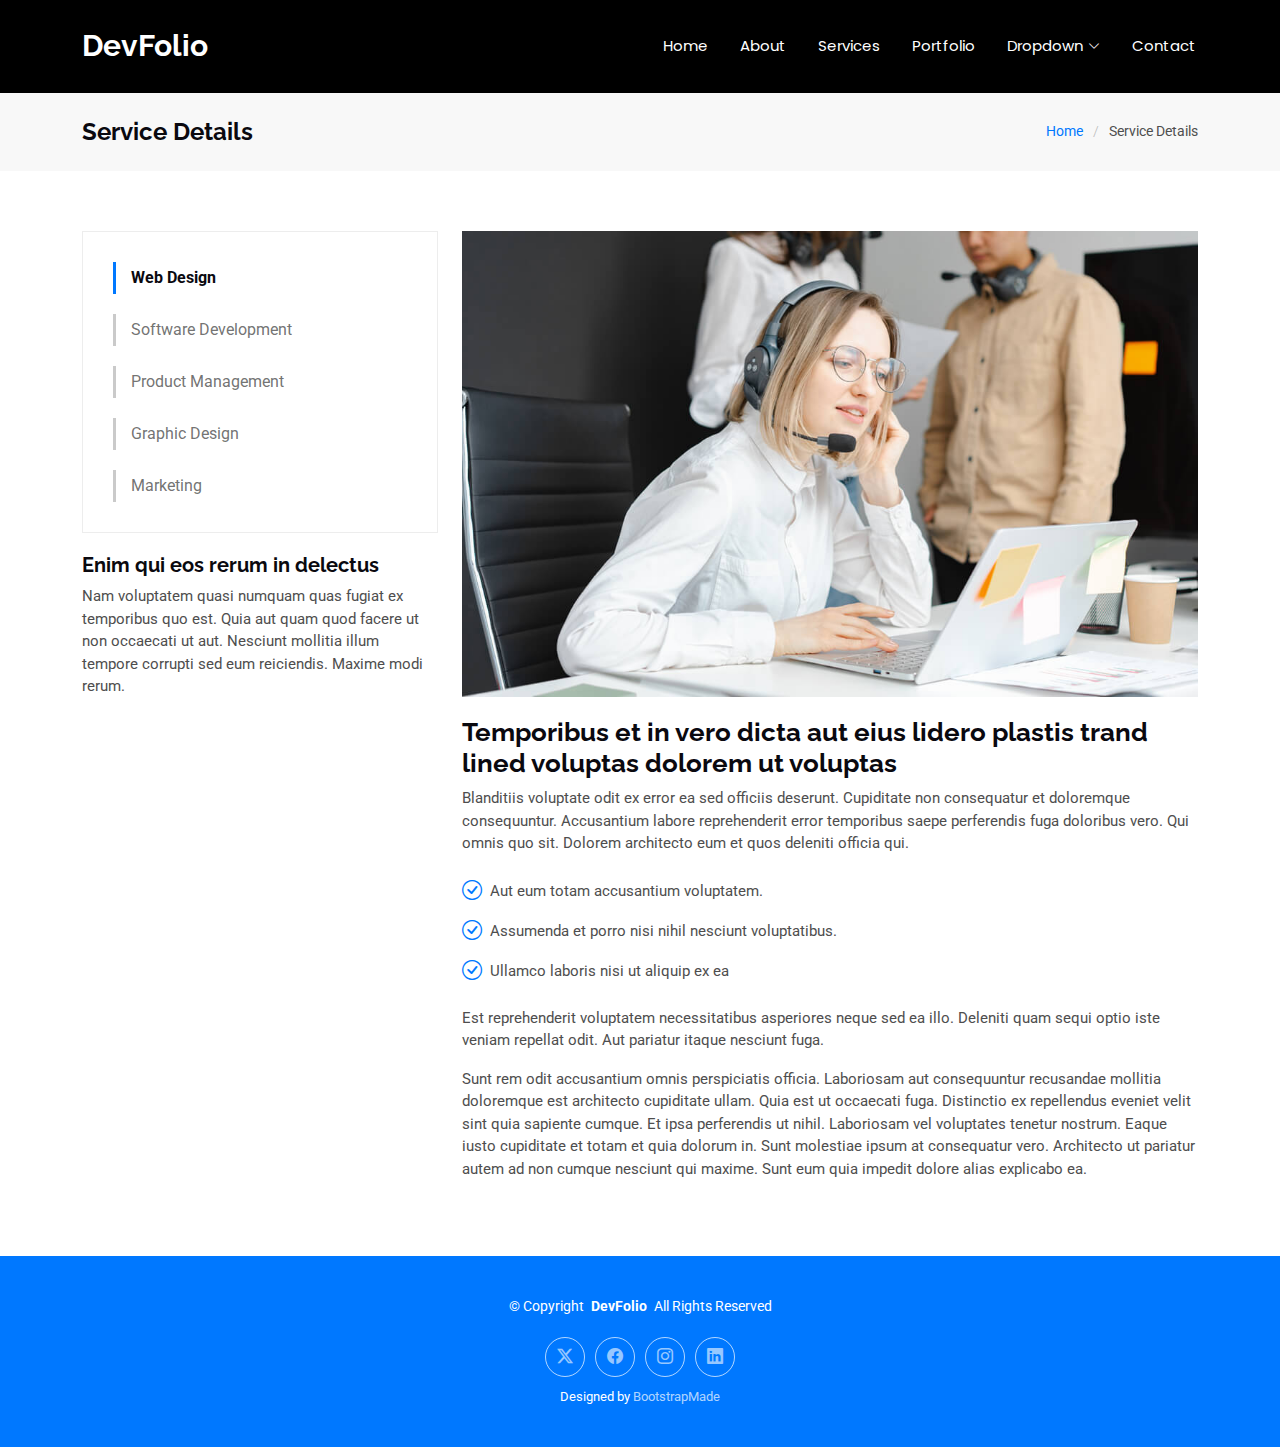
<file: service-details.html>
<!DOCTYPE html>
<html lang="en">

<head>
  <meta charset="utf-8">
  <meta content="width=device-width, initial-scale=1.0" name="viewport">
  <title>Service Details - DevFolio Bootstrap Template</title>
  <meta content="" name="description">
  <meta content="" name="keywords">

  <!-- Favicons -->
  <link href="assets/img/favicon.png" rel="icon">
  <link href="assets/img/apple-touch-icon.png" rel="apple-touch-icon">

  <!-- Fonts -->
  <link href="https://fonts.googleapis.com" rel="preconnect">
  <link href="https://fonts.gstatic.com" rel="preconnect" crossorigin>
  <link href="https://fonts.googleapis.com/css2?family=Roboto:ital,wght@0,100;0,300;0,400;0,500;0,700;0,900;1,100;1,300;1,400;1,500;1,700;1,900&family=Poppins:ital,wght@0,100;0,200;0,300;0,400;0,500;0,600;0,700;0,800;0,900;1,100;1,200;1,300;1,400;1,500;1,600;1,700;1,800;1,900&family=Raleway:ital,wght@0,100;0,200;0,300;0,400;0,500;0,600;0,700;0,800;0,900;1,100;1,200;1,300;1,400;1,500;1,600;1,700;1,800;1,900&display=swap" rel="stylesheet">

  <!-- Vendor CSS Files -->
  <link href="assets/vendor/bootstrap/css/bootstrap.min.css" rel="stylesheet">
  <link href="assets/vendor/bootstrap-icons/bootstrap-icons.css" rel="stylesheet">
  <link href="assets/vendor/aos/aos.css" rel="stylesheet">
  <link href="assets/vendor/glightbox/css/glightbox.min.css" rel="stylesheet">
  <link href="assets/vendor/swiper/swiper-bundle.min.css" rel="stylesheet">

  <!-- Main CSS File -->
  <link href="assets/css/main.css" rel="stylesheet">

  <!-- =======================================================
  * Template Name: DevFolio
  * Template URL: https://bootstrapmade.com/devfolio-bootstrap-portfolio-html-template/
  * Updated: Jun 29 2024 with Bootstrap v5.3.3
  * Author: BootstrapMade.com
  * License: https://bootstrapmade.com/license/
  ======================================================== -->
</head>

<body class="service-details-page">

  <header id="header" class="header d-flex align-items-center sticky-top">
    <div class="container-fluid container-xl position-relative d-flex align-items-center justify-content-between">

      <a href="index.html" class="logo d-flex align-items-center">
        <!-- Uncomment the line below if you also wish to use an image logo -->
        <!-- <img src="assets/img/logo.png" alt=""> -->
        <h1 class="sitename">DevFolio</h1>
      </a>

      <nav id="navmenu" class="navmenu">
        <ul>
          <li><a href="#hero">Home<br></a></li>
          <li><a href="#about">About</a></li>
          <li><a href="#services">Services</a></li>
          <li><a href="#portfolio">Portfolio</a></li>
          <li class="dropdown"><a href="#"><span>Dropdown</span> <i class="bi bi-chevron-down toggle-dropdown"></i></a>
            <ul>
              <li><a href="#">Dropdown 1</a></li>
              <li class="dropdown"><a href="#"><span>Deep Dropdown</span> <i class="bi bi-chevron-down toggle-dropdown"></i></a>
                <ul>
                  <li><a href="#">Deep Dropdown 1</a></li>
                  <li><a href="#">Deep Dropdown 2</a></li>
                  <li><a href="#">Deep Dropdown 3</a></li>
                  <li><a href="#">Deep Dropdown 4</a></li>
                  <li><a href="#">Deep Dropdown 5</a></li>
                </ul>
              </li>
              <li><a href="#">Dropdown 2</a></li>
              <li><a href="#">Dropdown 3</a></li>
              <li><a href="#">Dropdown 4</a></li>
            </ul>
          </li>
          <li><a href="#contact">Contact</a></li>
        </ul>
        <i class="mobile-nav-toggle d-xl-none bi bi-list"></i>
      </nav>

    </div>
  </header>

  <main class="main">

    <!-- Page Title -->
    <div class="page-title" data-aos="fade">
      <div class="container d-lg-flex justify-content-between align-items-center">
        <h1 class="mb-2 mb-lg-0">Service Details</h1>
        <nav class="breadcrumbs">
          <ol>
            <li><a href="index.html">Home</a></li>
            <li class="current">Service Details</li>
          </ol>
        </nav>
      </div>
    </div><!-- End Page Title -->

    <!-- Service Details Section -->
    <section id="service-details" class="service-details section">

      <div class="container">

        <div class="row gy-4">

          <div class="col-lg-4" data-aos="fade-up" data-aos-delay="100">
            <div class="services-list">
              <a href="#" class="active">Web Design</a>
              <a href="#">Software Development</a>
              <a href="#">Product Management</a>
              <a href="#">Graphic Design</a>
              <a href="#">Marketing</a>
            </div>

            <h4>Enim qui eos rerum in delectus</h4>
            <p>Nam voluptatem quasi numquam quas fugiat ex temporibus quo est. Quia aut quam quod facere ut non occaecati ut aut. Nesciunt mollitia illum tempore corrupti sed eum reiciendis. Maxime modi rerum.</p>
          </div>

          <div class="col-lg-8" data-aos="fade-up" data-aos-delay="200">
            <img src="assets/img/services.jpg" alt="" class="img-fluid services-img">
            <h3>Temporibus et in vero dicta aut eius lidero plastis trand lined voluptas dolorem ut voluptas</h3>
            <p>
              Blanditiis voluptate odit ex error ea sed officiis deserunt. Cupiditate non consequatur et doloremque consequuntur. Accusantium labore reprehenderit error temporibus saepe perferendis fuga doloribus vero. Qui omnis quo sit. Dolorem architecto eum et quos deleniti officia qui.
            </p>
            <ul>
              <li><i class="bi bi-check-circle"></i> <span>Aut eum totam accusantium voluptatem.</span></li>
              <li><i class="bi bi-check-circle"></i> <span>Assumenda et porro nisi nihil nesciunt voluptatibus.</span></li>
              <li><i class="bi bi-check-circle"></i> <span>Ullamco laboris nisi ut aliquip ex ea</span></li>
            </ul>
            <p>
              Est reprehenderit voluptatem necessitatibus asperiores neque sed ea illo. Deleniti quam sequi optio iste veniam repellat odit. Aut pariatur itaque nesciunt fuga.
            </p>
            <p>
              Sunt rem odit accusantium omnis perspiciatis officia. Laboriosam aut consequuntur recusandae mollitia doloremque est architecto cupiditate ullam. Quia est ut occaecati fuga. Distinctio ex repellendus eveniet velit sint quia sapiente cumque. Et ipsa perferendis ut nihil. Laboriosam vel voluptates tenetur nostrum. Eaque iusto cupiditate et totam et quia dolorum in. Sunt molestiae ipsum at consequatur vero. Architecto ut pariatur autem ad non cumque nesciunt qui maxime. Sunt eum quia impedit dolore alias explicabo ea.
            </p>
          </div>

        </div>

      </div>

    </section><!-- /Service Details Section -->

  </main>

  <footer id="footer" class="footer accent-background">

    <div class="container">
      <div class="copyright text-center ">
        <p>© <span>Copyright</span> <strong class="px-1 sitename">DevFolio</strong> <span>All Rights Reserved</span></p>
      </div>
      <div class="social-links d-flex justify-content-center">
        <a href=""><i class="bi bi-twitter-x"></i></a>
        <a href=""><i class="bi bi-facebook"></i></a>
        <a href=""><i class="bi bi-instagram"></i></a>
        <a href=""><i class="bi bi-linkedin"></i></a>
      </div>
      <div class="credits">
        <!-- All the links in the footer should remain intact. -->
        <!-- You can delete the links only if you've purchased the pro version. -->
        <!-- Licensing information: https://bootstrapmade.com/license/ -->
        <!-- Purchase the pro version with working PHP/AJAX contact form: [buy-url] -->
        Designed by <a href="https://bootstrapmade.com/">BootstrapMade</a>
      </div>
    </div>

  </footer>

  <!-- Scroll Top -->
  <a href="#" id="scroll-top" class="scroll-top d-flex align-items-center justify-content-center"><i class="bi bi-arrow-up-short"></i></a>

  <!-- Preloader -->
  <div id="preloader"></div>

  <!-- Vendor JS Files -->
  <script src="assets/vendor/bootstrap/js/bootstrap.bundle.min.js"></script>
  <script src="assets/vendor/php-email-form/validate.js"></script>
  <script src="assets/vendor/aos/aos.js"></script>
  <script src="assets/vendor/typed.js/typed.umd.js"></script>
  <script src="assets/vendor/waypoints/noframework.waypoints.js"></script>
  <script src="assets/vendor/purecounter/purecounter_vanilla.js"></script>
  <script src="assets/vendor/glightbox/js/glightbox.min.js"></script>
  <script src="assets/vendor/imagesloaded/imagesloaded.pkgd.min.js"></script>
  <script src="assets/vendor/isotope-layout/isotope.pkgd.min.js"></script>
  <script src="assets/vendor/swiper/swiper-bundle.min.js"></script>

  <!-- Main JS File -->
  <script src="assets/js/main.js"></script>

</body>

</html>
</file>
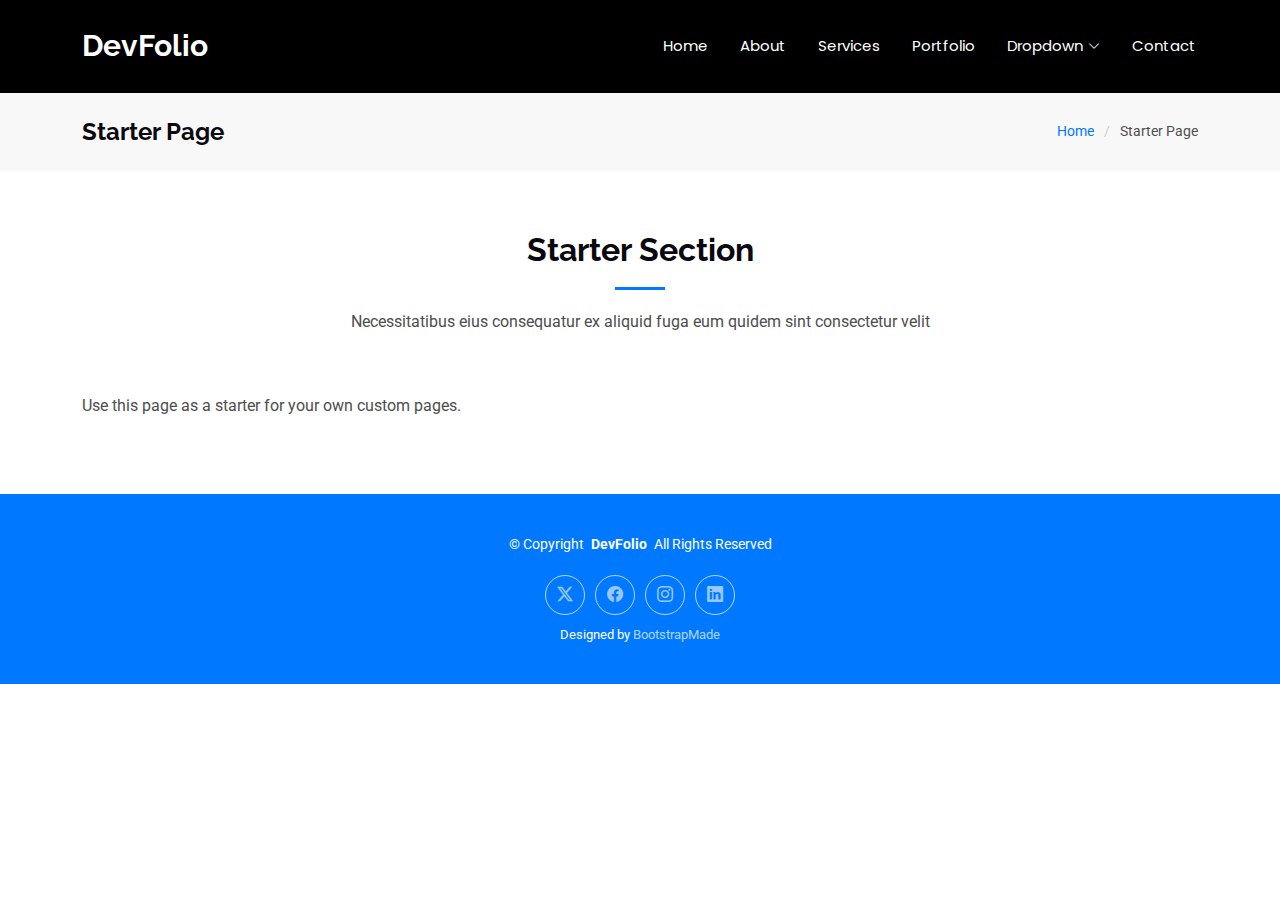
<file: starter-page.html>
<!DOCTYPE html>
<html lang="en">

<head>
  <meta charset="utf-8">
  <meta content="width=device-width, initial-scale=1.0" name="viewport">
  <title>Starter Page - DevFolio Bootstrap Template</title>
  <meta content="" name="description">
  <meta content="" name="keywords">

  <!-- Favicons -->
  <link href="assets/img/favicon.png" rel="icon">
  <link href="assets/img/apple-touch-icon.png" rel="apple-touch-icon">

  <!-- Fonts -->
  <link href="https://fonts.googleapis.com" rel="preconnect">
  <link href="https://fonts.gstatic.com" rel="preconnect" crossorigin>
  <link href="https://fonts.googleapis.com/css2?family=Roboto:ital,wght@0,100;0,300;0,400;0,500;0,700;0,900;1,100;1,300;1,400;1,500;1,700;1,900&family=Poppins:ital,wght@0,100;0,200;0,300;0,400;0,500;0,600;0,700;0,800;0,900;1,100;1,200;1,300;1,400;1,500;1,600;1,700;1,800;1,900&family=Raleway:ital,wght@0,100;0,200;0,300;0,400;0,500;0,600;0,700;0,800;0,900;1,100;1,200;1,300;1,400;1,500;1,600;1,700;1,800;1,900&display=swap" rel="stylesheet">

  <!-- Vendor CSS Files -->
  <link href="assets/vendor/bootstrap/css/bootstrap.min.css" rel="stylesheet">
  <link href="assets/vendor/bootstrap-icons/bootstrap-icons.css" rel="stylesheet">
  <link href="assets/vendor/aos/aos.css" rel="stylesheet">
  <link href="assets/vendor/glightbox/css/glightbox.min.css" rel="stylesheet">
  <link href="assets/vendor/swiper/swiper-bundle.min.css" rel="stylesheet">

  <!-- Main CSS File -->
  <link href="assets/css/main.css" rel="stylesheet">

  <!-- =======================================================
  * Template Name: DevFolio
  * Template URL: https://bootstrapmade.com/devfolio-bootstrap-portfolio-html-template/
  * Updated: Jun 29 2024 with Bootstrap v5.3.3
  * Author: BootstrapMade.com
  * License: https://bootstrapmade.com/license/
  ======================================================== -->
</head>

<body class="starter-page-page">

  <header id="header" class="header d-flex align-items-center sticky-top">
    <div class="container-fluid container-xl position-relative d-flex align-items-center justify-content-between">

      <a href="index.html" class="logo d-flex align-items-center">
        <!-- Uncomment the line below if you also wish to use an image logo -->
        <!-- <img src="assets/img/logo.png" alt=""> -->
        <h1 class="sitename">DevFolio</h1>
      </a>

      <nav id="navmenu" class="navmenu">
        <ul>
          <li><a href="#hero">Home<br></a></li>
          <li><a href="#about">About</a></li>
          <li><a href="#services">Services</a></li>
          <li><a href="#portfolio">Portfolio</a></li>
          <li class="dropdown"><a href="#"><span>Dropdown</span> <i class="bi bi-chevron-down toggle-dropdown"></i></a>
            <ul>
              <li><a href="#">Dropdown 1</a></li>
              <li class="dropdown"><a href="#"><span>Deep Dropdown</span> <i class="bi bi-chevron-down toggle-dropdown"></i></a>
                <ul>
                  <li><a href="#">Deep Dropdown 1</a></li>
                  <li><a href="#">Deep Dropdown 2</a></li>
                  <li><a href="#">Deep Dropdown 3</a></li>
                  <li><a href="#">Deep Dropdown 4</a></li>
                  <li><a href="#">Deep Dropdown 5</a></li>
                </ul>
              </li>
              <li><a href="#">Dropdown 2</a></li>
              <li><a href="#">Dropdown 3</a></li>
              <li><a href="#">Dropdown 4</a></li>
            </ul>
          </li>
          <li><a href="#contact">Contact</a></li>
        </ul>
        <i class="mobile-nav-toggle d-xl-none bi bi-list"></i>
      </nav>

    </div>
  </header>

  <main class="main">

    <!-- Page Title -->
    <div class="page-title" data-aos="fade">
      <div class="container d-lg-flex justify-content-between align-items-center">
        <h1 class="mb-2 mb-lg-0">Starter Page</h1>
        <nav class="breadcrumbs">
          <ol>
            <li><a href="index.html">Home</a></li>
            <li class="current">Starter Page</li>
          </ol>
        </nav>
      </div>
    </div><!-- End Page Title -->

    <!-- Starter Section Section -->
    <section id="starter-section" class="starter-section section">

      <!-- Section Title -->
      <div class="container section-title" data-aos="fade-up">
        <h2>Starter Section</h2>
        <p>Necessitatibus eius consequatur ex aliquid fuga eum quidem sint consectetur velit</p>
      </div><!-- End Section Title -->

      <div class="container" data-aos="fade-up">
        <p>Use this page as a starter for your own custom pages.</p>
      </div>

    </section><!-- /Starter Section Section -->

  </main>

  <footer id="footer" class="footer accent-background">

    <div class="container">
      <div class="copyright text-center ">
        <p>© <span>Copyright</span> <strong class="px-1 sitename">DevFolio</strong> <span>All Rights Reserved</span></p>
      </div>
      <div class="social-links d-flex justify-content-center">
        <a href=""><i class="bi bi-twitter-x"></i></a>
        <a href=""><i class="bi bi-facebook"></i></a>
        <a href=""><i class="bi bi-instagram"></i></a>
        <a href=""><i class="bi bi-linkedin"></i></a>
      </div>
      <div class="credits">
        <!-- All the links in the footer should remain intact. -->
        <!-- You can delete the links only if you've purchased the pro version. -->
        <!-- Licensing information: https://bootstrapmade.com/license/ -->
        <!-- Purchase the pro version with working PHP/AJAX contact form: [buy-url] -->
        Designed by <a href="https://bootstrapmade.com/">BootstrapMade</a>
      </div>
    </div>

  </footer>

  <!-- Scroll Top -->
  <a href="#" id="scroll-top" class="scroll-top d-flex align-items-center justify-content-center"><i class="bi bi-arrow-up-short"></i></a>

  <!-- Preloader -->
  <div id="preloader"></div>

  <!-- Vendor JS Files -->
  <script src="assets/vendor/bootstrap/js/bootstrap.bundle.min.js"></script>
  <script src="assets/vendor/php-email-form/validate.js"></script>
  <script src="assets/vendor/aos/aos.js"></script>
  <script src="assets/vendor/typed.js/typed.umd.js"></script>
  <script src="assets/vendor/waypoints/noframework.waypoints.js"></script>
  <script src="assets/vendor/purecounter/purecounter_vanilla.js"></script>
  <script src="assets/vendor/glightbox/js/glightbox.min.js"></script>
  <script src="assets/vendor/imagesloaded/imagesloaded.pkgd.min.js"></script>
  <script src="assets/vendor/isotope-layout/isotope.pkgd.min.js"></script>
  <script src="assets/vendor/swiper/swiper-bundle.min.js"></script>

  <!-- Main JS File -->
  <script src="assets/js/main.js"></script>

</body>

</html>
</file>
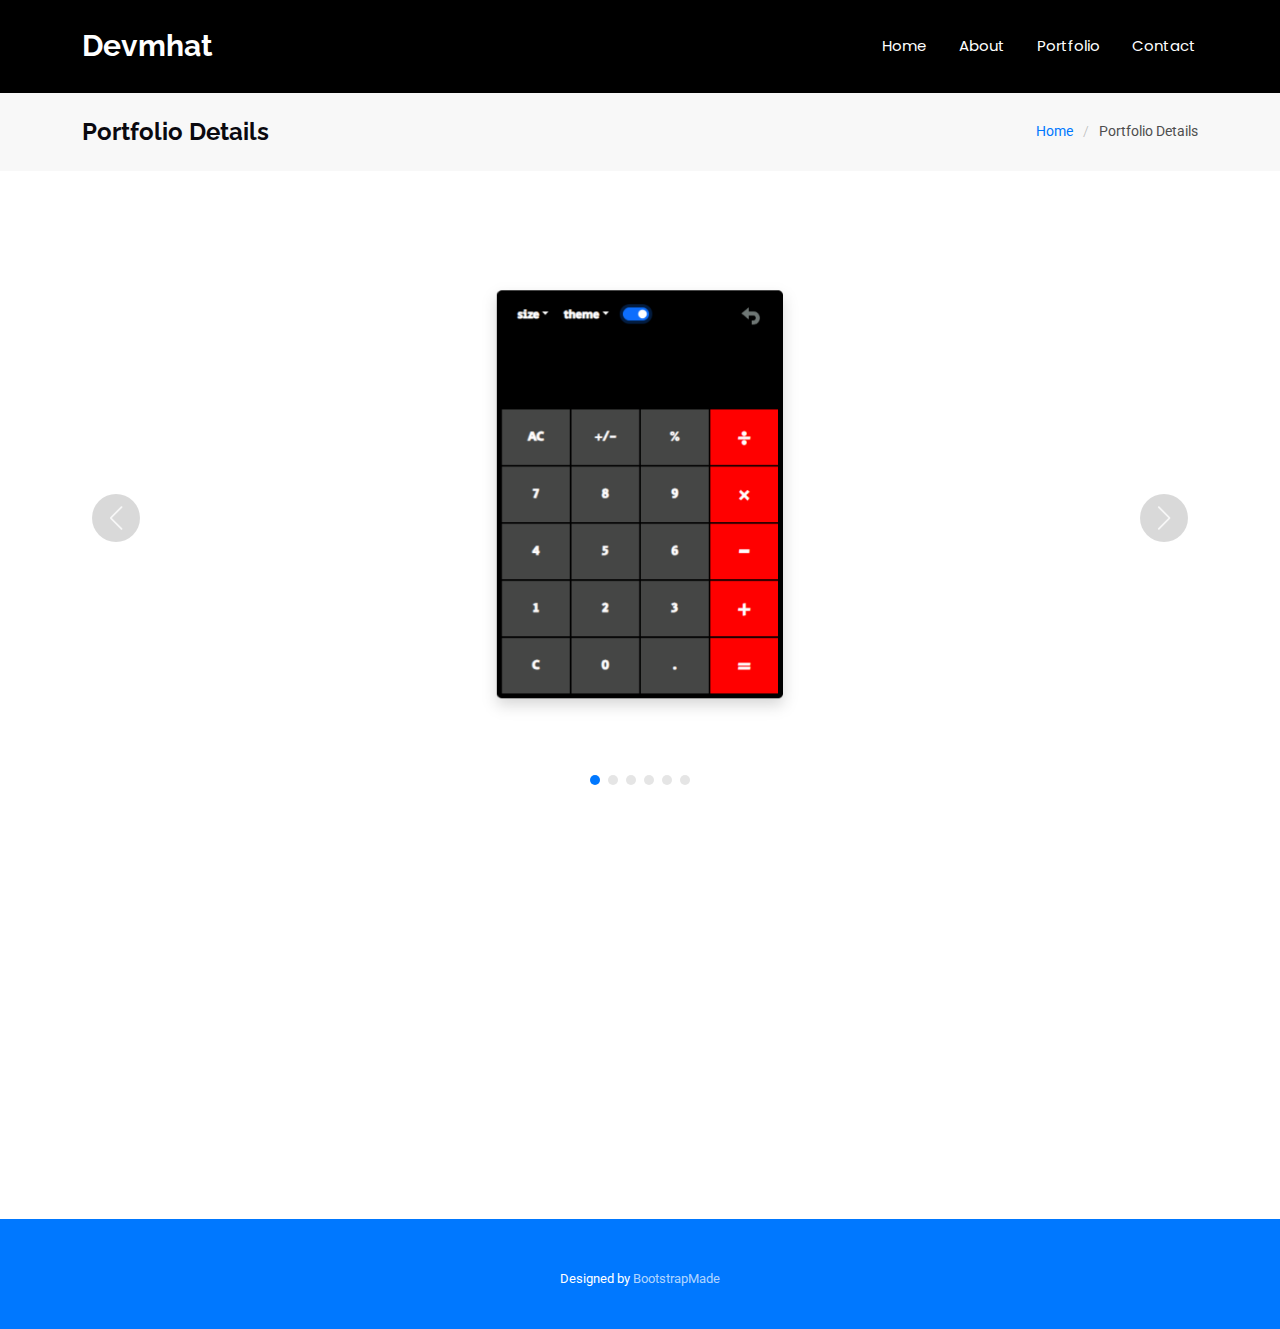
<file: portfolio-details/bootstrap1.html>
<!DOCTYPE html>
<html lang="en">

<head>
  <meta charset="utf-8">
  <meta content="width=device-width, initial-scale=1.0" name="viewport">
  <title>Portfolio Details</title>
  <meta content="" name="description">
  <meta content="" name="keywords">

  <!-- Favicons -->
  <link href="../assets/img/favicon.png" rel="icon">
  <link href="../assets/img/apple-touch-icon.png" rel="apple-touch-icon">

  <!-- Fonts -->
  <link href="https://fonts.googleapis.com" rel="preconnect">
  <link href="https://fonts.gstatic.com" rel="preconnect" crossorigin>
  <link href="https://fonts.googleapis.com/css2?family=Roboto:ital,wght@0,100;0,300;0,400;0,500;0,700;0,900;1,100;1,300;1,400;1,500;1,700;1,900&family=Poppins:ital,wght@0,100;0,200;0,300;0,400;0,500;0,600;0,700;0,800;0,900;1,100;1,200;1,300;1,400;1,500;1,600;1,700;1,800;1,900&family=Raleway:ital,wght@0,100;0,200;0,300;0,400;0,500;0,600;0,700;0,800;0,900;1,100;1,200;1,300;1,400;1,500;1,600;1,700;1,800;1,900&display=swap" rel="stylesheet">

  <!-- Vendor CSS Files -->
  <link href="../assets/vendor/bootstrap/css/bootstrap.min.css" rel="stylesheet">
  <link href="../assets/vendor/bootstrap-icons/bootstrap-icons.css" rel="stylesheet">
  <link href="../assets/vendor/aos/aos.css" rel="stylesheet">
  <link href="../assets/vendor/glightbox/css/glightbox.min.css" rel="stylesheet">
  <link href="../assets/vendor/swiper/swiper-bundle.min.css" rel="stylesheet">

  <!-- Main CSS File -->
  <link href="../assets/css/main.css" rel="stylesheet">

  <!-- =======================================================
  * Template Name: DevFolio
  * Template URL: https://bootstrapmade.com/devfolio-bootstrap-portfolio-html-template/
  * Updated: Jun 29 2024 with Bootstrap v5.3.3
  * Author: BootstrapMade.com
  * License: https://bootstrapmade.com/license/
  ======================================================== -->
</head>

<body class="portfolio-details-page">

  <header id="header" class="header d-flex align-items-center sticky-top">
    <div class="container-fluid container-xl position-relative d-flex align-items-center justify-content-between">

      <a href="../index.html" class="logo d-flex align-items-center">
        <!-- Uncomment the line below if you also wish to use an image logo -->
        <!-- <img src="assets/img/logo.png" alt=""> -->
        <h1 class="sitename">Devmhat</h1>
      </a>

      <nav id="navmenu" class="navmenu">
        <ul>
          <li><a href="#hero">Home<br></a></li>
          <li><a href="#about">About</a></li>
          <li><a href="#portfolio">Portfolio</a></li>
          <li><a href="#contact">Contact</a></li>
        </ul>
        <i class="mobile-nav-toggle d-xl-none bi bi-list"></i>
      </nav>

    </div>
  </header>

  <main class="main">

    <!-- Page Title -->
    <div class="page-title" data-aos="fade">
      <div class="container d-lg-flex justify-content-between align-items-center">
        <h1 class="mb-2 mb-lg-0">Portfolio Details</h1>
        <nav class="breadcrumbs">
          <ol>
            <li><a href="../index.html">Home</a></li>
            <li class="current">Portfolio Details</li>
          </ol>
        </nav>
      </div>
    </div><!-- End Page Title -->

    <!-- Portfolio Details Section -->
    <section id="portfolio-details" class="portfolio-details section">

      <div class="container" data-aos="fade-up">

        <div class="portfolio-details-slider swiper init-swiper">
          <script type="application/json" class="swiper-config">
            {
              "loop": true,
              "speed": 600,
              "autoplay": {
                "delay": 5000
              },
              "slidesPerView": "auto",
              "navigation": {
                "nextEl": ".swiper-button-next",
                "prevEl": ".swiper-button-prev"
              },
              "pagination": {
                "el": ".swiper-pagination",
                "type": "bullets",
                "clickable": true
              }
            }
          </script>
          <div class="swiper-wrapper align-items-center">

            <div class="swiper-slide">
              <img src="../assets/img/portfolio/folio1.png" alt="">
            </div>

            <div class="swiper-slide">
              <img src="../assets/img/portfolio/bootstrap/default.png" alt="">
            </div>

            <div class="swiper-slide">
              <img src="../assets/img/portfolio/bootstrap/android.png" alt="">
            </div>

            <div class="swiper-slide">
              <img src="../assets/img/portfolio/bootstrap/iphone.png" alt="">
            </div>

            <div class="swiper-slide">
              <img src="../assets/img/portfolio/bootstrap/medium.png" alt="">
            </div>

            <div class="swiper-slide">
              <img src="../assets/img/portfolio/bootstrap/large.png" alt="">
            </div>

          </div>
          <div class="swiper-button-prev"></div>
          <div class="swiper-button-next"></div>
          <div class="swiper-pagination"></div>
        </div>

        <div class="row justify-content-between gy-4 mt-4">

          <div class="col-lg-8" data-aos="fade-up">
            <div class="portfolio-description">
              <h2>This is Calculator using bootstrap</h2>
              <p>
               I make calclator with default feature, for mathematic operation, can undo, clear, clear all operation
              </p>
              <p>
                This calculator can be chcnge theme to default, android, ipphone or darkmode aand can be change the size to small, medium or large on display.
              </p>

              <p>
                I made it using html, css, javascript and bootstrap library.
              </p>

              <p>
                I made this project as one of the personal projects in the frontend coding bootcamp that I participated in.
              </p>

            </div>
          </div>

          <div class="col-lg-3" data-aos="fade-up" data-aos-delay="100">
            <div class="portfolio-info">
              <h3>Project information</h3>
              <ul>
                <li><strong>Category</strong>Frontend Web</li>
                <li><strong>Project Name</strong>Calculator</li>
                <li><strong>Project URL</strong> <a href="https://muhamadrohmatullah.github.io/ProjectAssignment-Kalkulator-InosoftBootcamp-Batch7">https://muhamadrohmatullah.github.io</a></li>
                <li><a href="https://muhamadrohmatullah.github.io/ProjectAssignment-Kalkulator-InosoftBootcamp-Batch7" class="btn-visit align-self-start">Visit Website</a></li>
              </ul>
            </div>
          </div>

        </div>

      </div>

    </section><!-- /Portfolio Details Section -->

  </main>

  <footer id="footer" class="footer accent-background">

    <div class="container">
      
      <div class="credits">
        <!-- All the links in the footer should remain intact. -->
        <!-- You can delete the links only if you've purchased the pro version. -->
        <!-- Licensing information: https://bootstrapmade.com/license/ -->
        <!-- Purchase the pro version with working PHP/AJAX contact form: [buy-url] -->
        Designed by <a href="https://bootstrapmade.com/">BootstrapMade</a>
      </div>
    </div>

  </footer>

  <!-- Scroll Top -->
  <a href="#" id="scroll-top" class="scroll-top d-flex align-items-center justify-content-center"><i class="bi bi-arrow-up-short"></i></a>

  <!-- Preloader -->
  <div id="preloader"></div>

  <!-- Vendor JS Files -->
  <script src="../assets/vendor/bootstrap/js/bootstrap.bundle.min.js"></script>
  <script src="../assets/vendor/php-email-form/validate.js"></script>
  <script src="../assets/vendor/aos/aos.js"></script>
  <script src="../assets/vendor/typed.js/typed.umd.js"></script>
  <script src="../assets/vendor/waypoints/noframework.waypoints.js"></script>
  <script src="../assets/vendor/purecounter/purecounter_vanilla.js"></script>
  <script src="../assets/vendor/glightbox/js/glightbox.min.js"></script>
  <script src="../assets/vendor/imagesloaded/imagesloaded.pkgd.min.js"></script>
  <script src="../assets/vendor/isotope-layout/isotope.pkgd.min.js"></script>
  <script src="../assets/vendor/swiper/swiper-bundle.min.js"></script>

  <!-- Main JS File -->
  <script src="../assets/js/main.js"></script>

</body>

</html>
</file>
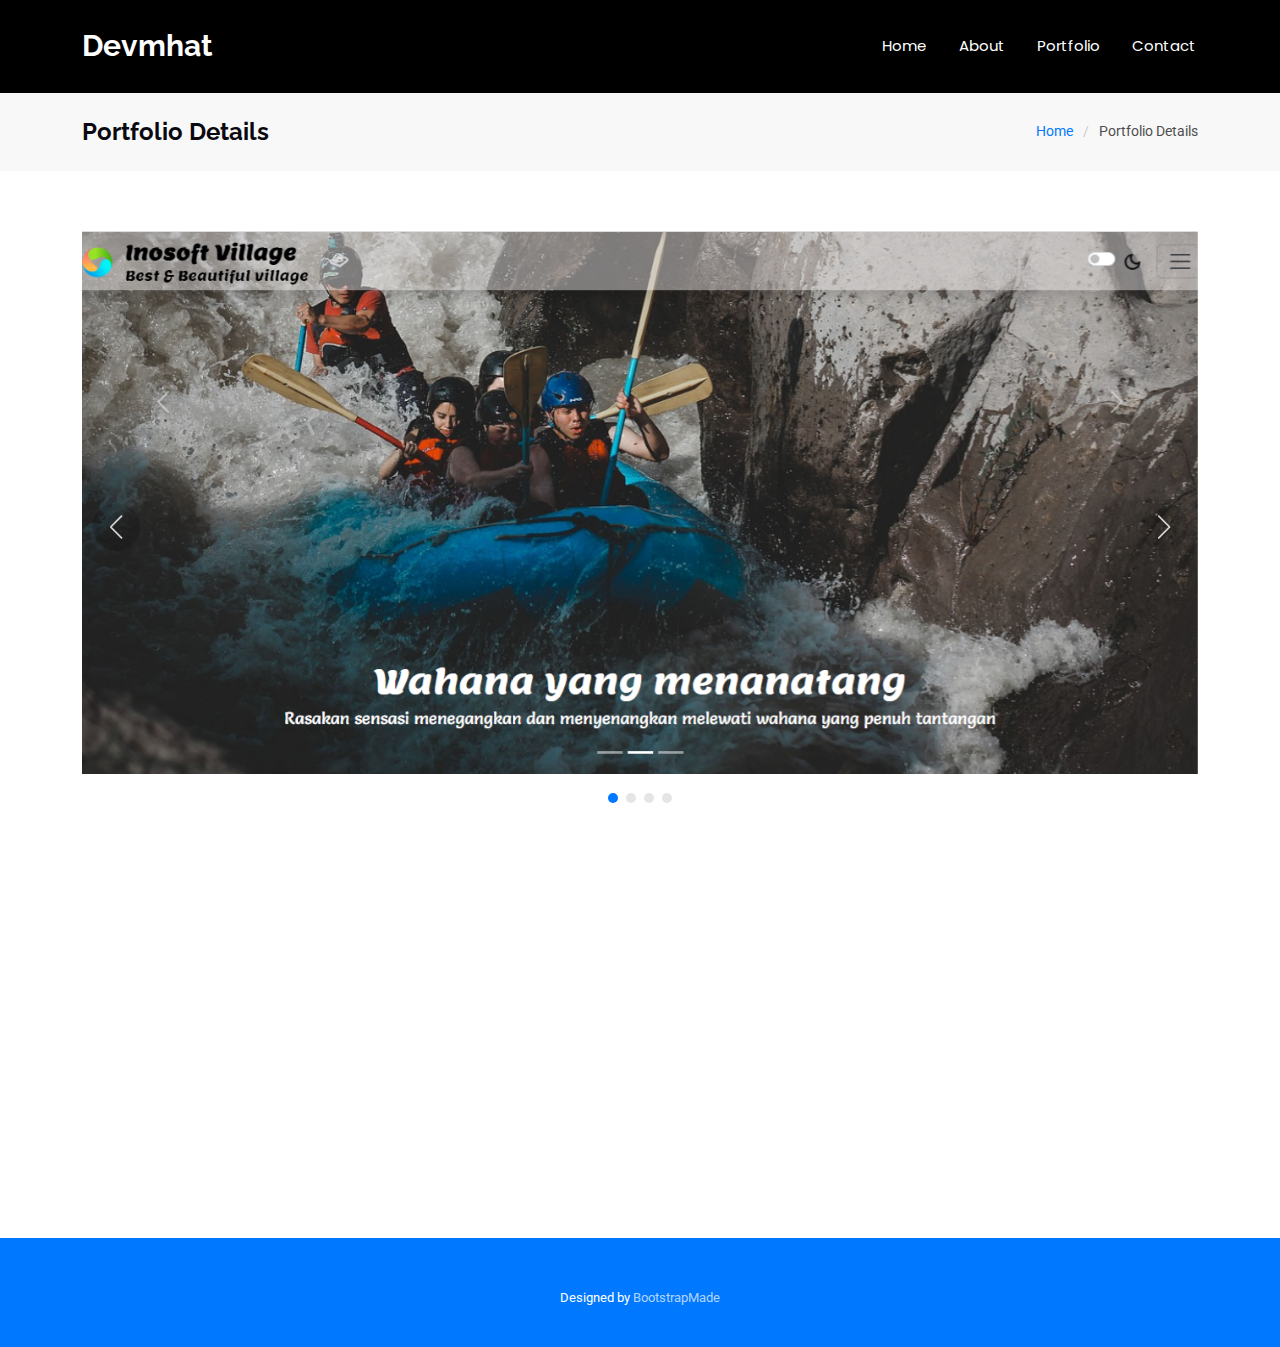
<file: portfolio-details/bootstrap2.html>
<!DOCTYPE html>
<html lang="en">

<head>
  <meta charset="utf-8">
  <meta content="width=device-width, initial-scale=1.0" name="viewport">
  <title>Portfolio Details</title>
  <meta content="" name="description">
  <meta content="" name="keywords">

  <!-- Favicons -->
  <link href="../assets/img/favicon.png" rel="icon">
  <link href="../assets/img/apple-touch-icon.png" rel="apple-touch-icon">

  <!-- Fonts -->
  <link href="https://fonts.googleapis.com" rel="preconnect">
  <link href="https://fonts.gstatic.com" rel="preconnect" crossorigin>
  <link href="https://fonts.googleapis.com/css2?family=Roboto:ital,wght@0,100;0,300;0,400;0,500;0,700;0,900;1,100;1,300;1,400;1,500;1,700;1,900&family=Poppins:ital,wght@0,100;0,200;0,300;0,400;0,500;0,600;0,700;0,800;0,900;1,100;1,200;1,300;1,400;1,500;1,600;1,700;1,800;1,900&family=Raleway:ital,wght@0,100;0,200;0,300;0,400;0,500;0,600;0,700;0,800;0,900;1,100;1,200;1,300;1,400;1,500;1,600;1,700;1,800;1,900&display=swap" rel="stylesheet">

  <!-- Vendor CSS Files -->
  <link href="../assets/vendor/bootstrap/css/bootstrap.min.css" rel="stylesheet">
  <link href="../assets/vendor/bootstrap-icons/bootstrap-icons.css" rel="stylesheet">
  <link href="../assets/vendor/aos/aos.css" rel="stylesheet">
  <link href="../assets/vendor/glightbox/css/glightbox.min.css" rel="stylesheet">
  <link href="../assets/vendor/swiper/swiper-bundle.min.css" rel="stylesheet">

  <!-- Main CSS File -->
  <link href="../assets/css/main.css" rel="stylesheet">

  <!-- =======================================================
  * Template Name: DevFolio
  * Template URL: https://bootstrapmade.com/devfolio-bootstrap-portfolio-html-template/
  * Updated: Jun 29 2024 with Bootstrap v5.3.3
  * Author: BootstrapMade.com
  * License: https://bootstrapmade.com/license/
  ======================================================== -->
</head>

<body class="portfolio-details-page">

  <header id="header" class="header d-flex align-items-center sticky-top">
    <div class="container-fluid container-xl position-relative d-flex align-items-center justify-content-between">

      <a href="../index.html" class="logo d-flex align-items-center">
        <!-- Uncomment the line below if you also wish to use an image logo -->
        <!-- <img src="assets/img/logo.png" alt=""> -->
        <h1 class="sitename">Devmhat</h1>
      </a>

      <nav id="navmenu" class="navmenu">
        <ul>
          <li><a href="#hero">Home<br></a></li>
          <li><a href="#about">About</a></li>
          <li><a href="#portfolio">Portfolio</a></li>
          <li><a href="#contact">Contact</a></li>
        </ul>
        <i class="mobile-nav-toggle d-xl-none bi bi-list"></i>
      </nav>

    </div>
  </header>

  <main class="main">

    <!-- Page Title -->
    <div class="page-title" data-aos="fade">
      <div class="container d-lg-flex justify-content-between align-items-center">
        <h1 class="mb-2 mb-lg-0">Portfolio Details</h1>
        <nav class="breadcrumbs">
          <ol>
            <li><a href="../index.html">Home</a></li>
            <li class="current">Portfolio Details</li>
          </ol>
        </nav>
      </div>
    </div><!-- End Page Title -->

    <!-- Portfolio Details Section -->
    <section id="portfolio-details" class="portfolio-details section">

      <div class="container" data-aos="fade-up">

        <div class="portfolio-details-slider swiper init-swiper">
          <script type="application/json" class="swiper-config">
            {
              "loop": true,
              "speed": 600,
              "autoplay": {
                "delay": 5000
              },
              "slidesPerView": "auto",
              "navigation": {
                "nextEl": ".swiper-button-next",
                "prevEl": ".swiper-button-prev"
              },
              "pagination": {
                "el": ".swiper-pagination",
                "type": "bullets",
                "clickable": true
              }
            }
          </script>
          <div class="swiper-wrapper align-items-center">

            <div class="swiper-slide">
              <img src="../assets/img/portfolio/bootstrap/home.png" alt="">
            </div>

            <div class="swiper-slide">
              <img src="../assets/img/portfolio/bootstrap/catalog.png" alt="">
            </div>

            <div class="swiper-slide">
              <img src="../assets/img/portfolio/bootstrap/contact.png" alt="">
            </div>

            <div class="swiper-slide">
              <img src="../assets/img/portfolio/bootstrap/sidebar.png" alt="">
            </div>

          </div>
          <div class="swiper-button-prev"></div>
          <div class="swiper-button-next"></div>
          <div class="swiper-pagination"></div>
        </div>

        <div class="row justify-content-between gy-4 mt-4">

          <div class="col-lg-8" data-aos="fade-up">
            <div class="portfolio-description">
              <h2>Company Profile / Promotion Web</h2>
              <p>
                company profile website or promotional website for a place or company that will promote its products or values. On this website there is a home image gallery which displays images, a catalog to display products or services and contacts for related contact information.
              </p>
              <p>
                Amet consequatur qui dolore veniam voluptatem voluptatem sit. Non aspernatur atque natus ut cum nam et. Praesentium error dolores rerum minus sequi quia veritatis eum. Eos et doloribus doloremque nesciunt molestiae laboriosam.
              </p>
            </div>
          </div>

          <div class="col-lg-3" data-aos="fade-up" data-aos-delay="100">
            <div class="portfolio-info">
              <h3>Project information</h3>
              <ul>
                <li><strong>Category</strong>Frontend Web</li>
                <li><strong>Project Name</strong>Calculator</li>
                <li><strong>Project URL</strong> <a href="https://muhamadrohmatullah.github.io/Task-F7-Bootstrap-InnosoftBootcamp-Batch7/">https://muhamadrohmatullah.github.io</a></li>
                <li><a href="https://muhamadrohmatullah.github.io/Task-F7-Bootstrap-InnosoftBootcamp-Batch7/" class="btn-visit align-self-start">Visit Website</a></li>
              </ul>
            </div>
          </div>

        </div>

      </div>

    </section><!-- /Portfolio Details Section -->

  </main>

  <footer id="footer" class="footer accent-background">

    <div class="container">
      <div class="credits">
        <!-- All the links in the footer should remain intact. -->
        <!-- You can delete the links only if you've purchased the pro version. -->
        <!-- Licensing information: https://bootstrapmade.com/license/ -->
        <!-- Purchase the pro version with working PHP/AJAX contact form: [buy-url] -->
        Designed by <a href="https://bootstrapmade.com/">BootstrapMade</a>
      </div>
    </div>

  </footer>

  <!-- Scroll Top -->
  <a href="#" id="scroll-top" class="scroll-top d-flex align-items-center justify-content-center"><i class="bi bi-arrow-up-short"></i></a>

  <!-- Preloader -->
  <div id="preloader"></div>

  <!-- Vendor JS Files -->
  <script src="../assets/vendor/bootstrap/js/bootstrap.bundle.min.js"></script>
  <script src="../assets/vendor/php-email-form/validate.js"></script>
  <script src="../assets/vendor/aos/aos.js"></script>
  <script src="../assets/vendor/typed.js/typed.umd.js"></script>
  <script src="../assets/vendor/waypoints/noframework.waypoints.js"></script>
  <script src="../assets/vendor/purecounter/purecounter_vanilla.js"></script>
  <script src="../assets/vendor/glightbox/js/glightbox.min.js"></script>
  <script src="../assets/vendor/imagesloaded/imagesloaded.pkgd.min.js"></script>
  <script src="../assets/vendor/isotope-layout/isotope.pkgd.min.js"></script>
  <script src="../assets/vendor/swiper/swiper-bundle.min.js"></script>

  <!-- Main JS File -->
  <script src="../assets/js/main.js"></script>

</body>

</html>
</file>
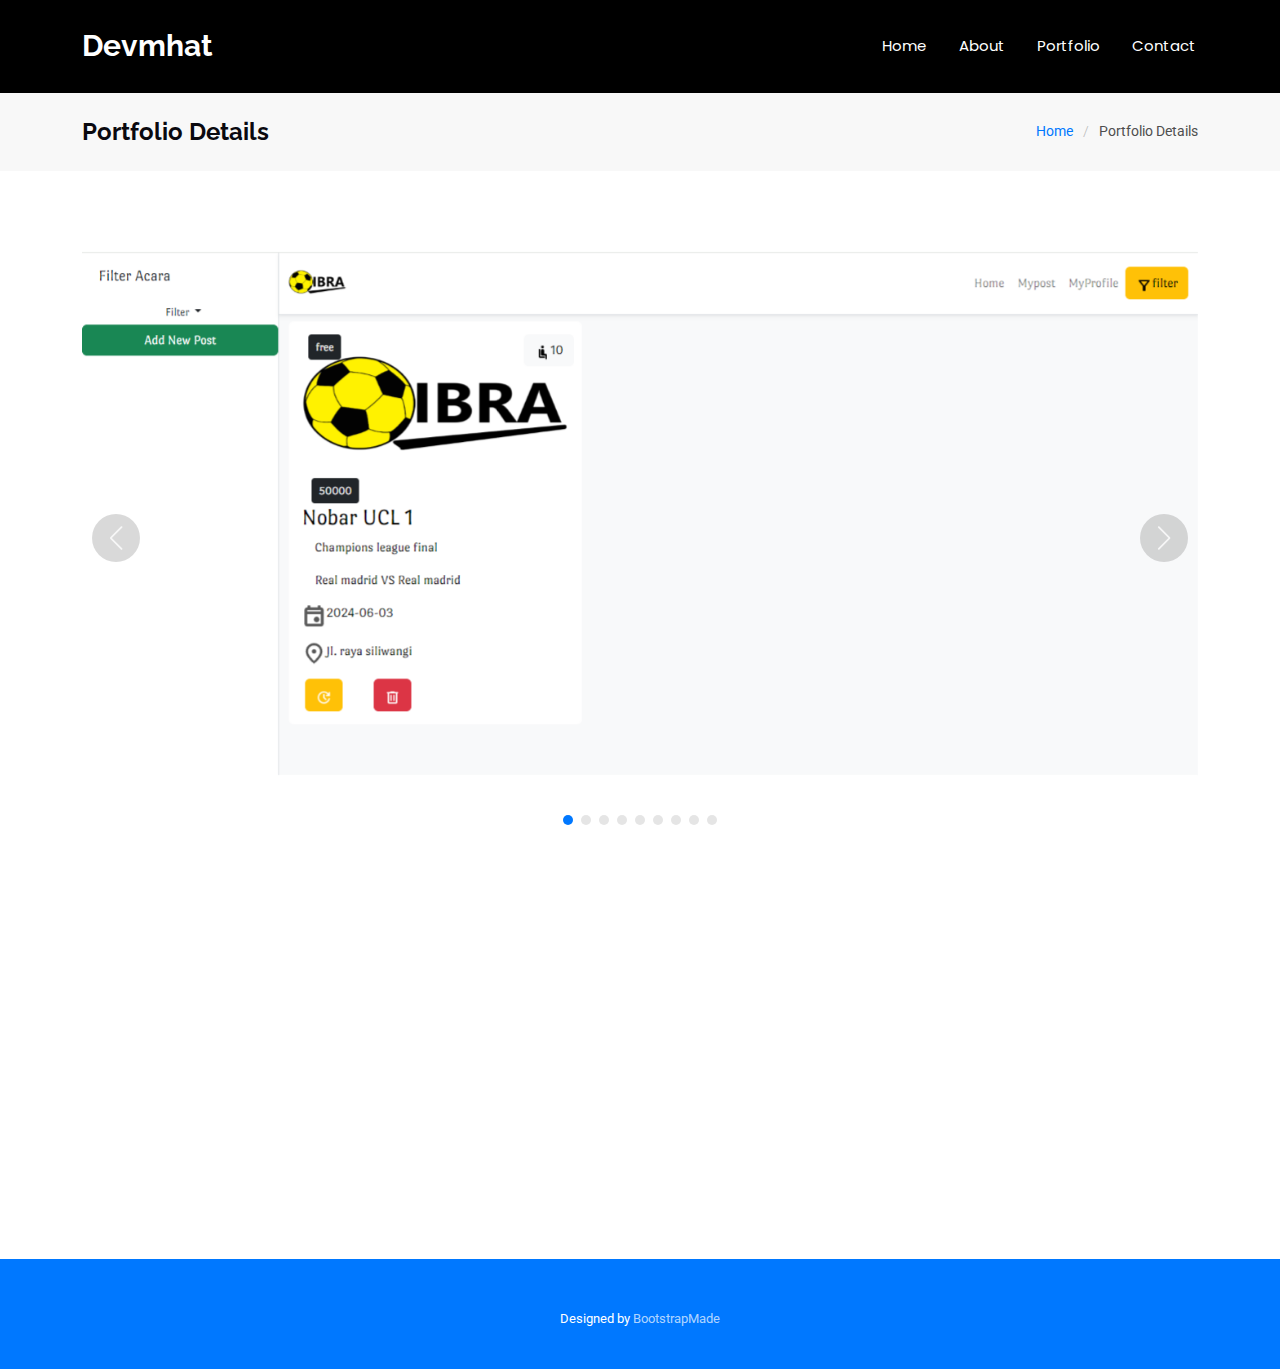
<file: portfolio-details/laravel.html>
<!DOCTYPE html>
<html lang="en">

<head>
  <meta charset="utf-8">
  <meta content="width=device-width, initial-scale=1.0" name="viewport">
  <title>Portfolio Details</title>
  <meta content="" name="description">
  <meta content="" name="keywords">

  <!-- Favicons -->
  <link href="../assets/img/favicon.png" rel="icon">
  <link href="../assets/img/apple-touch-icon.png" rel="apple-touch-icon">

  <!-- Fonts -->
  <link href="https://fonts.googleapis.com" rel="preconnect">
  <link href="https://fonts.gstatic.com" rel="preconnect" crossorigin>
  <link href="https://fonts.googleapis.com/css2?family=Roboto:ital,wght@0,100;0,300;0,400;0,500;0,700;0,900;1,100;1,300;1,400;1,500;1,700;1,900&family=Poppins:ital,wght@0,100;0,200;0,300;0,400;0,500;0,600;0,700;0,800;0,900;1,100;1,200;1,300;1,400;1,500;1,600;1,700;1,800;1,900&family=Raleway:ital,wght@0,100;0,200;0,300;0,400;0,500;0,600;0,700;0,800;0,900;1,100;1,200;1,300;1,400;1,500;1,600;1,700;1,800;1,900&display=swap" rel="stylesheet">

  <!-- Vendor CSS Files -->
  <link href="../assets/vendor/bootstrap/css/bootstrap.min.css" rel="stylesheet">
  <link href="../assets/vendor/bootstrap-icons/bootstrap-icons.css" rel="stylesheet">
  <link href="../assets/vendor/aos/aos.css" rel="stylesheet">
  <link href="../assets/vendor/glightbox/css/glightbox.min.css" rel="stylesheet">
  <link href="../assets/vendor/swiper/swiper-bundle.min.css" rel="stylesheet">

  <!-- Main CSS File -->
  <link href="../assets/css/main.css" rel="stylesheet">

  <!-- =======================================================
  * Template Name: DevFolio
  * Template URL: https://bootstrapmade.com/devfolio-bootstrap-portfolio-html-template/
  * Updated: Jun 29 2024 with Bootstrap v5.3.3
  * Author: BootstrapMade.com
  * License: https://bootstrapmade.com/license/
  ======================================================== -->
</head>

<body class="portfolio-details-page">

  <header id="header" class="header d-flex align-items-center sticky-top">
    <div class="container-fluid container-xl position-relative d-flex align-items-center justify-content-between">

      <a href="../index.html" class="logo d-flex align-items-center">
        <!-- Uncomment the line below if you also wish to use an image logo -->
        <!-- <img src="assets/img/logo.png" alt=""> -->
        <h1 class="sitename">Devmhat</h1>
      </a>

      <nav id="navmenu" class="navmenu">
        <ul>
          <li><a href="../index.html">Home<br></a></li>
          <li><a href="#about">About</a></li>
          <li><a href="#portfolio">Portfolio</a></li>
          <li><a href="#contact">Contact</a></li>
        </ul>
        <i class="mobile-nav-toggle d-xl-none bi bi-list"></i>
      </nav>

    </div>
  </header>

  <main class="main">

    <!-- Page Title -->
    <div class="page-title" data-aos="fade">
      <div class="container d-lg-flex justify-content-between align-items-center">
        <h1 class="mb-2 mb-lg-0">Portfolio Details</h1>
        <nav class="breadcrumbs">
          <ol>
            <li><a href="../index.html">Home</a></li>
            <li class="current">Portfolio Details</li>
          </ol>
        </nav>
      </div>
    </div><!-- End Page Title -->

    <!-- Portfolio Details Section -->
    <section id="portfolio-details" class="portfolio-details section">

      <div class="container" data-aos="fade-up">

        <div class="portfolio-details-slider swiper init-swiper">
          <script type="application/json" class="swiper-config">
            {
              "loop": true,
              "speed": 600,
              "autoplay": {
                "delay": 5000
              },
              "slidesPerView": "auto",
              "navigation": {
                "nextEl": ".swiper-button-next",
                "prevEl": ".swiper-button-prev"
              },
              "pagination": {
                "el": ".swiper-pagination",
                "type": "bullets",
                "clickable": true
              }
            }
          </script>
          <div class="swiper-wrapper align-items-center">

            <div class="swiper-slide">
              <img src="../assets/img/portfolio/laravel/laravel1.png" alt="">
            </div>

            <div class="swiper-slide">
              <img src="../assets/img/portfolio/laravel/laravel2.png" alt="">
            </div>

            <div class="swiper-slide">
              <img src="../assets/img/portfolio/laravel/laravel3.png" alt="">
            </div>

            <div class="swiper-slide">
              <img src="../assets/img/portfolio/laravel/laravel4.png" alt="">
            </div>

            <div class="swiper-slide">
              <img src="../assets/img/portfolio/laravel/laravel5.png" alt="">
            </div>

            <div class="swiper-slide">
              <img src="../assets/img/portfolio/laravel/laravel6.png" alt="">
            </div>

            <div class="swiper-slide">
              <img src="../assets/img/portfolio/laravel/laravel7.png" alt="">
            </div>

            <div class="swiper-slide">
              <img src="../assets/img/portfolio/laravel/laravel8.png" alt="">
            </div>

            <div class="swiper-slide">
              <img src="../assets/img/portfolio/laravel/laravel9.png" alt="">
            </div>

          </div>
          <div class="swiper-button-prev"></div>
          <div class="swiper-button-next"></div>
          <div class="swiper-pagination"></div>
        </div>

        <div class="row justify-content-between gy-4 mt-4">

          <div class="col-lg-8" data-aos="fade-up">
            <div class="portfolio-description">
              <h2>Watching together information</h2>
              <p>
                information website for watching football together, this is called ibra. This project provides information about events for watching football matches together. It also allows users to create posts to share upcoming football events. Users who want to share events must have an account first and log in to the website as a user. If you are not registered as a user, you can register on the register page. Users can also change their profile in the my profile menu. There is also a user who acts as an admin, the admin must log in using the admin email and password, he can manage all activities on the website, add or change post and user data.
              </p>
              <p>
                This project was built with Laravel Fullstack, UI design using Bootstrap with the addition of JQuery, and using the MySQL relational database.
              </p>
            </div>
          </div>

          <div class="col-lg-3" data-aos="fade-up" data-aos-delay="100">
            <div class="portfolio-info">
              <h3>Project information</h3>
              <ul>
                <li><strong>Category</strong>Fullstack</li>
                <li><strong>Project Name</strong>Ibra</li>
                <li><strong>Project URL</strong> <a href="https://github.com/MuhamadRohmatullah/085-M.Rohmatullah">https://muhamadrohmatullah.github.io</a></li>
                <li><a href="https://github.com/MuhamadRohmatullah/085-M.Rohmatullah" class="btn-visit align-self-start">Visit Website</a></li>
              </ul>
            </div>
          </div>

        </div>

      </div>

    </section><!-- /Portfolio Details Section -->

  </main>

  <footer id="footer" class="footer accent-background">

    <div class="container">
      <div class="credits">
        <!-- All the links in the footer should remain intact. -->
        <!-- You can delete the links only if you've purchased the pro version. -->
        <!-- Licensing information: https://bootstrapmade.com/license/ -->
        <!-- Purchase the pro version with working PHP/AJAX contact form: [buy-url] -->
        Designed by <a href="https://bootstrapmade.com/">BootstrapMade</a>
      </div>
    </div>

  </footer>

  <!-- Scroll Top -->
  <a href="#" id="scroll-top" class="scroll-top d-flex align-items-center justify-content-center"><i class="bi bi-arrow-up-short"></i></a>

  <!-- Preloader -->
  <div id="preloader"></div>

  <!-- Vendor JS Files -->
  <script src="../assets/vendor/bootstrap/js/bootstrap.bundle.min.js"></script>
  <script src="../assets/vendor/php-email-form/validate.js"></script>
  <script src="../assets/vendor/aos/aos.js"></script>
  <script src="../assets/vendor/typed.js/typed.umd.js"></script>
  <script src="../assets/vendor/waypoints/noframework.waypoints.js"></script>
  <script src="../assets/vendor/purecounter/purecounter_vanilla.js"></script>
  <script src="../assets/vendor/glightbox/js/glightbox.min.js"></script>
  <script src="../assets/vendor/imagesloaded/imagesloaded.pkgd.min.js"></script>
  <script src="../assets/vendor/isotope-layout/isotope.pkgd.min.js"></script>
  <script src="../assets/vendor/swiper/swiper-bundle.min.js"></script>

  <!-- Main JS File -->
  <script src="../assets/js/main.js"></script>

</body>

</html>
</file>
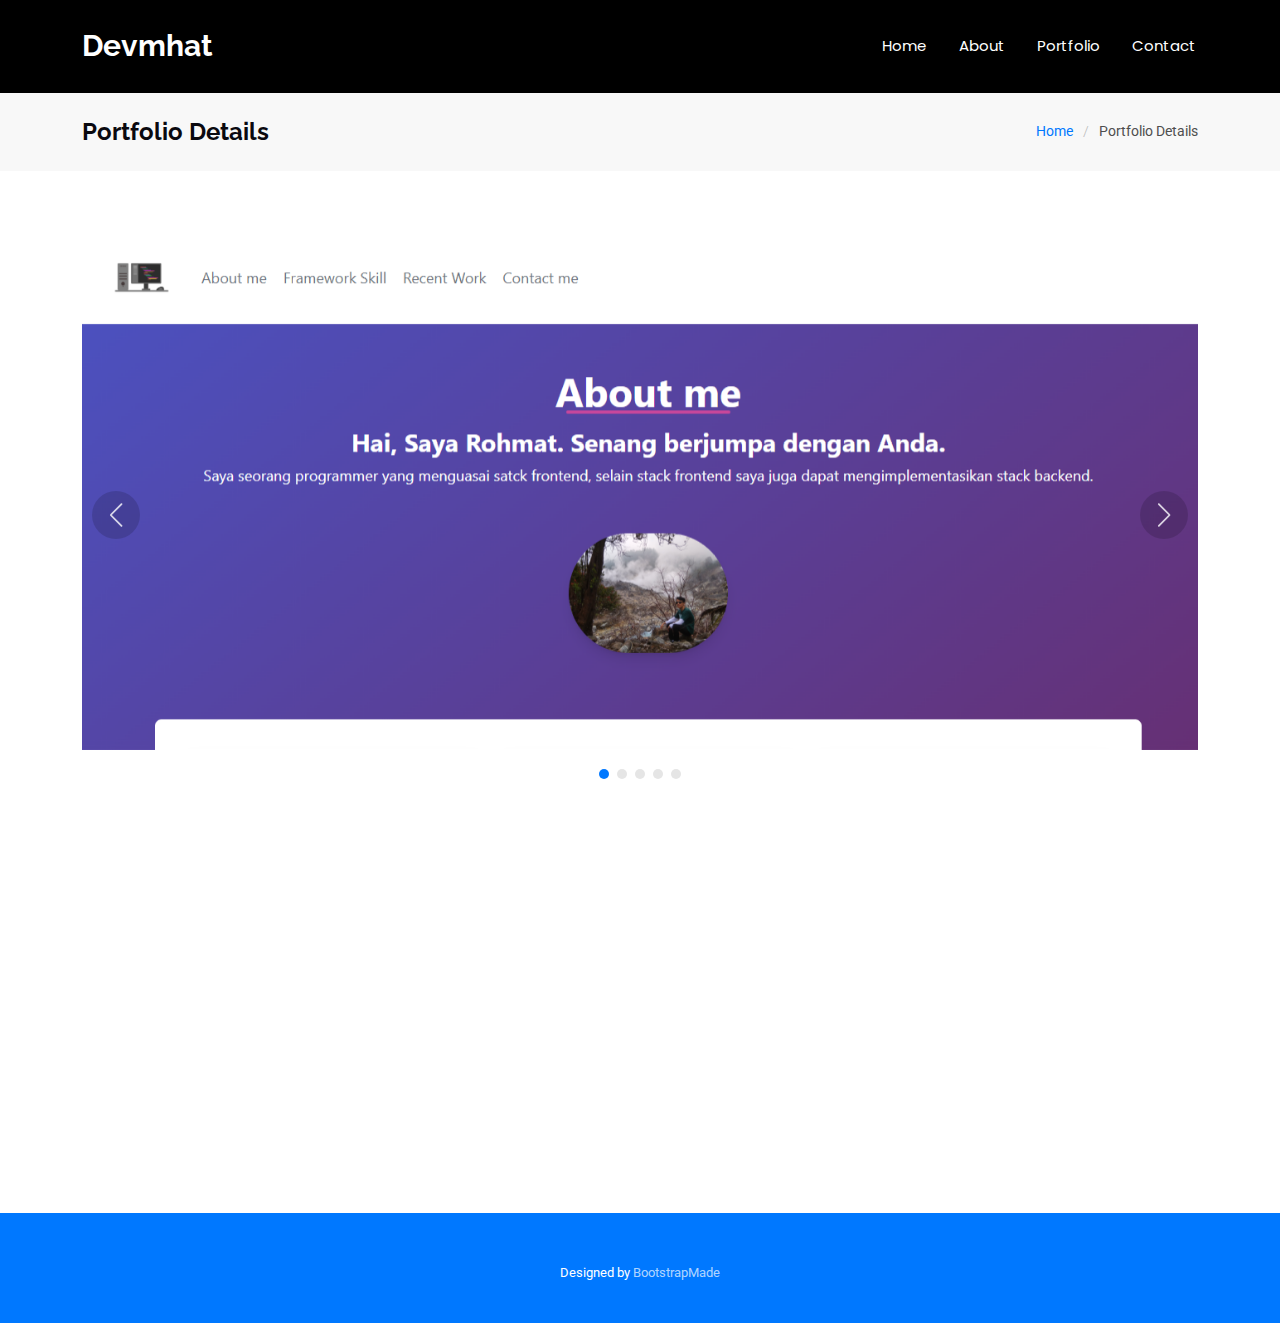
<file: portfolio-details/tailwind.html>
<!DOCTYPE html>
<html lang="en">

<head>
  <meta charset="utf-8">
  <meta content="width=device-width, initial-scale=1.0" name="viewport">
  <title>Portfolio Details</title>
  <meta content="" name="description">
  <meta content="" name="keywords">

  <!-- Favicons -->
  <link href="../assets/img/favicon.png" rel="icon">
  <link href="../assets/img/apple-touch-icon.png" rel="apple-touch-icon">

  <!-- Fonts -->
  <link href="https://fonts.googleapis.com" rel="preconnect">
  <link href="https://fonts.gstatic.com" rel="preconnect" crossorigin>
  <link href="https://fonts.googleapis.com/css2?family=Roboto:ital,wght@0,100;0,300;0,400;0,500;0,700;0,900;1,100;1,300;1,400;1,500;1,700;1,900&family=Poppins:ital,wght@0,100;0,200;0,300;0,400;0,500;0,600;0,700;0,800;0,900;1,100;1,200;1,300;1,400;1,500;1,600;1,700;1,800;1,900&family=Raleway:ital,wght@0,100;0,200;0,300;0,400;0,500;0,600;0,700;0,800;0,900;1,100;1,200;1,300;1,400;1,500;1,600;1,700;1,800;1,900&display=swap" rel="stylesheet">

  <!-- Vendor CSS Files -->
  <link href="../assets/vendor/bootstrap/css/bootstrap.min.css" rel="stylesheet">
  <link href="../assets/vendor/bootstrap-icons/bootstrap-icons.css" rel="stylesheet">
  <link href="../assets/vendor/aos/aos.css" rel="stylesheet">
  <link href="../assets/vendor/glightbox/css/glightbox.min.css" rel="stylesheet">
  <link href="../assets/vendor/swiper/swiper-bundle.min.css" rel="stylesheet">

  <!-- Main CSS File -->
  <link href="../assets/css/main.css" rel="stylesheet">

  <!-- =======================================================
  * Template Name: DevFolio
  * Template URL: https://bootstrapmade.com/devfolio-bootstrap-portfolio-html-template/
  * Updated: Jun 29 2024 with Bootstrap v5.3.3
  * Author: BootstrapMade.com
  * License: https://bootstrapmade.com/license/
  ======================================================== -->
</head>

<body class="portfolio-details-page">

  <header id="header" class="header d-flex align-items-center sticky-top">
    <div class="container-fluid container-xl position-relative d-flex align-items-center justify-content-between">

      <a href="../index.html" class="logo d-flex align-items-center">
        <!-- Uncomment the line below if you also wish to use an image logo -->
        <!-- <img src="assets/img/logo.png" alt=""> -->
        <h1 class="sitename">Devmhat</h1>
      </a>

      <nav id="navmenu" class="navmenu">
        <ul>
          <li><a href="#hero">Home<br></a></li>
          <li><a href="#about">About</a></li>
          <li><a href="#portfolio">Portfolio</a></li>
          <li><a href="#contact">Contact</a></li>
        </ul>
        <i class="mobile-nav-toggle d-xl-none bi bi-list"></i>
      </nav>

    </div>
  </header>

  <main class="main">

    <!-- Page Title -->
    <div class="page-title" data-aos="fade">
      <div class="container d-lg-flex justify-content-between align-items-center">
        <h1 class="mb-2 mb-lg-0">Portfolio Details</h1>
        <nav class="breadcrumbs">
          <ol>
            <li><a href="../index.html">Home</a></li>
            <li class="current">Portfolio Details</li>
          </ol>
        </nav>
      </div>
    </div><!-- End Page Title -->

    <!-- Portfolio Details Section -->
    <section id="portfolio-details" class="portfolio-details section">

      <div class="container" data-aos="fade-up">

        <div class="portfolio-details-slider swiper init-swiper">
          <script type="application/json" class="swiper-config">
            {
              "loop": true,
              "speed": 600,
              "autoplay": {
                "delay": 5000
              },
              "slidesPerView": "auto",
              "navigation": {
                "nextEl": ".swiper-button-next",
                "prevEl": ".swiper-button-prev"
              },
              "pagination": {
                "el": ".swiper-pagination",
                "type": "bullets",
                "clickable": true
              }
            }
          </script>
          <div class="swiper-wrapper align-items-center">

            <div class="swiper-slide">
              <img src="../assets/img/portfolio/tailwind/tailwind1.png" alt="">
            </div>

            <div class="swiper-slide">
              <img src="../assets/img/portfolio/tailwind/tailwind2.png" alt="">
            </div>

            <div class="swiper-slide">
              <img src="../assets/img/portfolio/tailwind/tailwind3.png" alt="">
            </div>

            <div class="swiper-slide">
              <img src="../assets/img/portfolio/tailwind/tailwind4.png" alt="">
            </div>

            <div class="swiper-slide">
              <img src="../assets/img/portfolio/tailwind/tailwind5.png" alt="">
            </div>

          </div>
          <div class="swiper-button-prev"></div>
          <div class="swiper-button-next"></div>
          <div class="swiper-pagination"></div>
        </div>

        <div class="row justify-content-between gy-4 mt-4">

          <div class="col-lg-8" data-aos="fade-up">
            <div class="portfolio-description">
              <h2>Portfolio website example</h2>
              <p>
                An example of a portfolio website consists of an about me page, skills page, portfolio project list page and contact form page.
              </p>
              <p>
                This project was created using a frontend stack, built on the basis of HTML, CSS and using the CSS library, namely Tailwind.
              </p>
            </div>
          </div>

          <div class="col-lg-3" data-aos="fade-up" data-aos-delay="100">
            <div class="portfolio-info">
              <h3>Project information</h3>
              <ul>
                <li><strong>Category</strong>Frontend Web</li>
                <li><strong>Project Name</strong>Portfolio page</li>
                <li><strong>Project URL</strong> <a href="https://muhamadrohmatullah.github.io/portfolio-site/">https://muhamadrohmatullah.github.io</a></li>
                <li><a href="https://muhamadrohmatullah.github.io/portfolio-site/" class="btn-visit align-self-start">Visit Website</a></li>
              </ul>
            </div>
          </div>

        </div>

      </div>

    </section><!-- /Portfolio Details Section -->

  </main>

  <footer id="footer" class="footer accent-background">

    <div class="container">
      <div class="credits">
        <!-- All the links in the footer should remain intact. -->
        <!-- You can delete the links only if you've purchased the pro version. -->
        <!-- Licensing information: https://bootstrapmade.com/license/ -->
        <!-- Purchase the pro version with working PHP/AJAX contact form: [buy-url] -->
        Designed by <a href="https://bootstrapmade.com/">BootstrapMade</a>
      </div>
    </div>

  </footer>

  <!-- Scroll Top -->
  <a href="#" id="scroll-top" class="scroll-top d-flex align-items-center justify-content-center"><i class="bi bi-arrow-up-short"></i></a>

  <!-- Preloader -->
  <div id="preloader"></div>

  <!-- Vendor JS Files -->
  <script src="../assets/vendor/bootstrap/js/bootstrap.bundle.min.js"></script>
  <script src="../assets/vendor/php-email-form/validate.js"></script>
  <script src="../assets/vendor/aos/aos.js"></script>
  <script src="../assets/vendor/typed.js/typed.umd.js"></script>
  <script src="../assets/vendor/waypoints/noframework.waypoints.js"></script>
  <script src="../assets/vendor/purecounter/purecounter_vanilla.js"></script>
  <script src="../assets/vendor/glightbox/js/glightbox.min.js"></script>
  <script src="../assets/vendor/imagesloaded/imagesloaded.pkgd.min.js"></script>
  <script src="../assets/vendor/isotope-layout/isotope.pkgd.min.js"></script>
  <script src="../assets/vendor/swiper/swiper-bundle.min.js"></script>

  <!-- Main JS File -->
  <script src="../assets/js/main.js"></script>

</body>

</html>
</file>
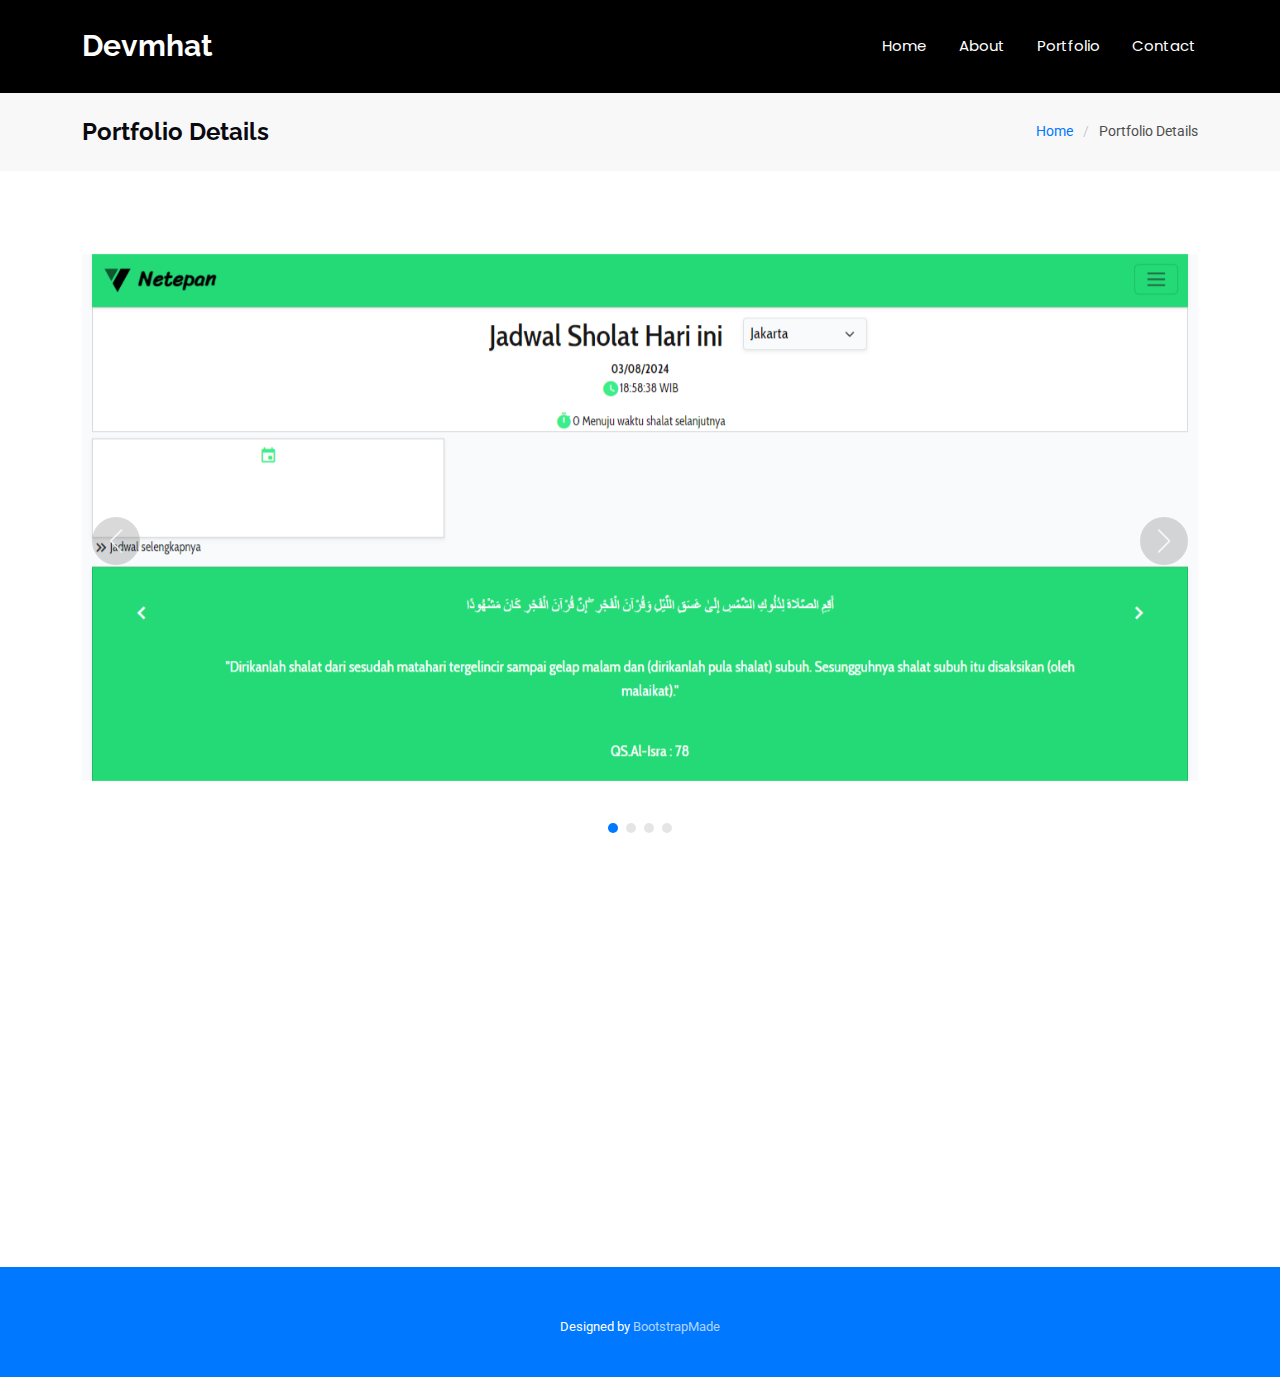
<file: portfolio-details/vue1.html>
<!DOCTYPE html>
<html lang="en">

<head>
  <meta charset="utf-8">
  <meta content="width=device-width, initial-scale=1.0" name="viewport">
  <title>Portfolio Details</title>
  <meta content="" name="description">
  <meta content="" name="keywords">

  <!-- Favicons -->
  <link href="../assets/img/favicon.png" rel="icon">
  <link href="../assets/img/apple-touch-icon.png" rel="apple-touch-icon">

  <!-- Fonts -->
  <link href="https://fonts.googleapis.com" rel="preconnect">
  <link href="https://fonts.gstatic.com" rel="preconnect" crossorigin>
  <link href="https://fonts.googleapis.com/css2?family=Roboto:ital,wght@0,100;0,300;0,400;0,500;0,700;0,900;1,100;1,300;1,400;1,500;1,700;1,900&family=Poppins:ital,wght@0,100;0,200;0,300;0,400;0,500;0,600;0,700;0,800;0,900;1,100;1,200;1,300;1,400;1,500;1,600;1,700;1,800;1,900&family=Raleway:ital,wght@0,100;0,200;0,300;0,400;0,500;0,600;0,700;0,800;0,900;1,100;1,200;1,300;1,400;1,500;1,600;1,700;1,800;1,900&display=swap" rel="stylesheet">

  <!-- Vendor CSS Files -->
  <link href="../assets/vendor/bootstrap/css/bootstrap.min.css" rel="stylesheet">
  <link href="../assets/vendor/bootstrap-icons/bootstrap-icons.css" rel="stylesheet">
  <link href="../assets/vendor/aos/aos.css" rel="stylesheet">
  <link href="../assets/vendor/glightbox/css/glightbox.min.css" rel="stylesheet">
  <link href="../assets/vendor/swiper/swiper-bundle.min.css" rel="stylesheet">

  <!-- Main CSS File -->
  <link href="../assets/css/main.css" rel="stylesheet">

  <!-- =======================================================
  * Template Name: DevFolio
  * Template URL: https://bootstrapmade.com/devfolio-bootstrap-portfolio-html-template/
  * Updated: Jun 29 2024 with Bootstrap v5.3.3
  * Author: BootstrapMade.com
  * License: https://bootstrapmade.com/license/
  ======================================================== -->
</head>

<body class="portfolio-details-page">

  <header id="header" class="header d-flex align-items-center sticky-top">
    <div class="container-fluid container-xl position-relative d-flex align-items-center justify-content-between">

      <a href="../index.html" class="logo d-flex align-items-center">
        <!-- Uncomment the line below if you also wish to use an image logo -->
        <!-- <img src="assets/img/logo.png" alt=""> -->
        <h1 class="sitename">Devmhat</h1>
      </a>

      <nav id="navmenu" class="navmenu">
        <ul>
          <li><a href="#hero">Home<br></a></li>
          <li><a href="#about">About</a></li>
          <li><a href="#portfolio">Portfolio</a></li>
          <li><a href="#contact">Contact</a></li>
        </ul>
        <i class="mobile-nav-toggle d-xl-none bi bi-list"></i>
      </nav>

    </div>
  </header>

  <main class="main">

    <!-- Page Title -->
    <div class="page-title" data-aos="fade">
      <div class="container d-lg-flex justify-content-between align-items-center">
        <h1 class="mb-2 mb-lg-0">Portfolio Details</h1>
        <nav class="breadcrumbs">
          <ol>
            <li><a href="../index.html">Home</a></li>
            <li class="current">Portfolio Details</li>
          </ol>
        </nav>
      </div>
    </div><!-- End Page Title -->

    <!-- Portfolio Details Section -->
    <section id="portfolio-details" class="portfolio-details section">

      <div class="container" data-aos="fade-up">

        <div class="portfolio-details-slider swiper init-swiper">
          <script type="application/json" class="swiper-config">
            {
              "loop": true,
              "speed": 600,
              "autoplay": {
                "delay": 5000
              },
              "slidesPerView": "auto",
              "navigation": {
                "nextEl": ".swiper-button-next",
                "prevEl": ".swiper-button-prev"
              },
              "pagination": {
                "el": ".swiper-pagination",
                "type": "bullets",
                "clickable": true
              }
            }
          </script>
          <div class="swiper-wrapper align-items-center">

            <div class="swiper-slide">
              <img src="../assets/img/portfolio/vue/vue1.png" alt="">
            </div>

            <div class="swiper-slide">
              <img src="../assets/img/portfolio/vue/vue2.png" alt="">
            </div>

            <div class="swiper-slide">
              <img src="../assets/img/portfolio/vue/vue3.png" alt="">
            </div>

            <div class="swiper-slide">
              <img src="../assets/img/portfolio/vue/vue4.png" alt="">
            </div>

          </div>
          <div class="swiper-button-prev"></div>
          <div class="swiper-button-next"></div>
          <div class="swiper-pagination"></div>
        </div>

        <div class="row justify-content-between gy-4 mt-4">

          <div class="col-lg-8" data-aos="fade-up">
            <div class="portfolio-description">
              <h2>Islamic praying time schedule</h2>
              <p>
                Islamic prayer time schedule project with the name netepan, in this project there are today's prayer times, a countdown to the nearest prayer time, can display schedules based on region and there is a monthly schedule.
              <p>
                this project is built with laravel backend, frontend using vuejs, vuetify, fetching api with axios and using public api.
              </p>
            </div>
          </div>

          <div class="col-lg-3" data-aos="fade-up" data-aos-delay="100">
            <div class="portfolio-info">
              <h3>Project information</h3>
              <ul>
                <li><strong>Category</strong>Frontend and backend</li>
                <li><strong>Project Name</strong>Netepan</li>
                <li><strong>Project URL</strong> <a href="https://github.com/MuhamadRohmatullah/Project-Jadwal-Sholat-Netepan">https://muhamadrohmatullah.github.io</a></li>
                <li><a href="https://github.com/MuhamadRohmatullah/Project-Jadwal-Sholat-Netepan" class="btn-visit align-self-start">Visit Website</a></li>
              </ul>
            </div>
          </div>

        </div>

      </div>

    </section><!-- /Portfolio Details Section -->

  </main>

  <footer id="footer" class="footer accent-background">

    <div class="container">
      <div class="credits">
        <!-- All the links in the footer should remain intact. -->
        <!-- You can delete the links only if you've purchased the pro version. -->
        <!-- Licensing information: https://bootstrapmade.com/license/ -->
        <!-- Purchase the pro version with working PHP/AJAX contact form: [buy-url] -->
        Designed by <a href="https://bootstrapmade.com/">BootstrapMade</a>
      </div>
    </div>

  </footer>

  <!-- Scroll Top -->
  <a href="#" id="scroll-top" class="scroll-top d-flex align-items-center justify-content-center"><i class="bi bi-arrow-up-short"></i></a>

  <!-- Preloader -->
  <div id="preloader"></div>

  <!-- Vendor JS Files -->
  <script src="../assets/vendor/bootstrap/js/bootstrap.bundle.min.js"></script>
  <script src="../assets/vendor/php-email-form/validate.js"></script>
  <script src="../assets/vendor/aos/aos.js"></script>
  <script src="../assets/vendor/typed.js/typed.umd.js"></script>
  <script src="../assets/vendor/waypoints/noframework.waypoints.js"></script>
  <script src="../assets/vendor/purecounter/purecounter_vanilla.js"></script>
  <script src="../assets/vendor/glightbox/js/glightbox.min.js"></script>
  <script src="../assets/vendor/imagesloaded/imagesloaded.pkgd.min.js"></script>
  <script src="../assets/vendor/isotope-layout/isotope.pkgd.min.js"></script>
  <script src="../assets/vendor/swiper/swiper-bundle.min.js"></script>

  <!-- Main JS File -->
  <script src="../assets/js/main.js"></script>

</body>

</html>
</file>
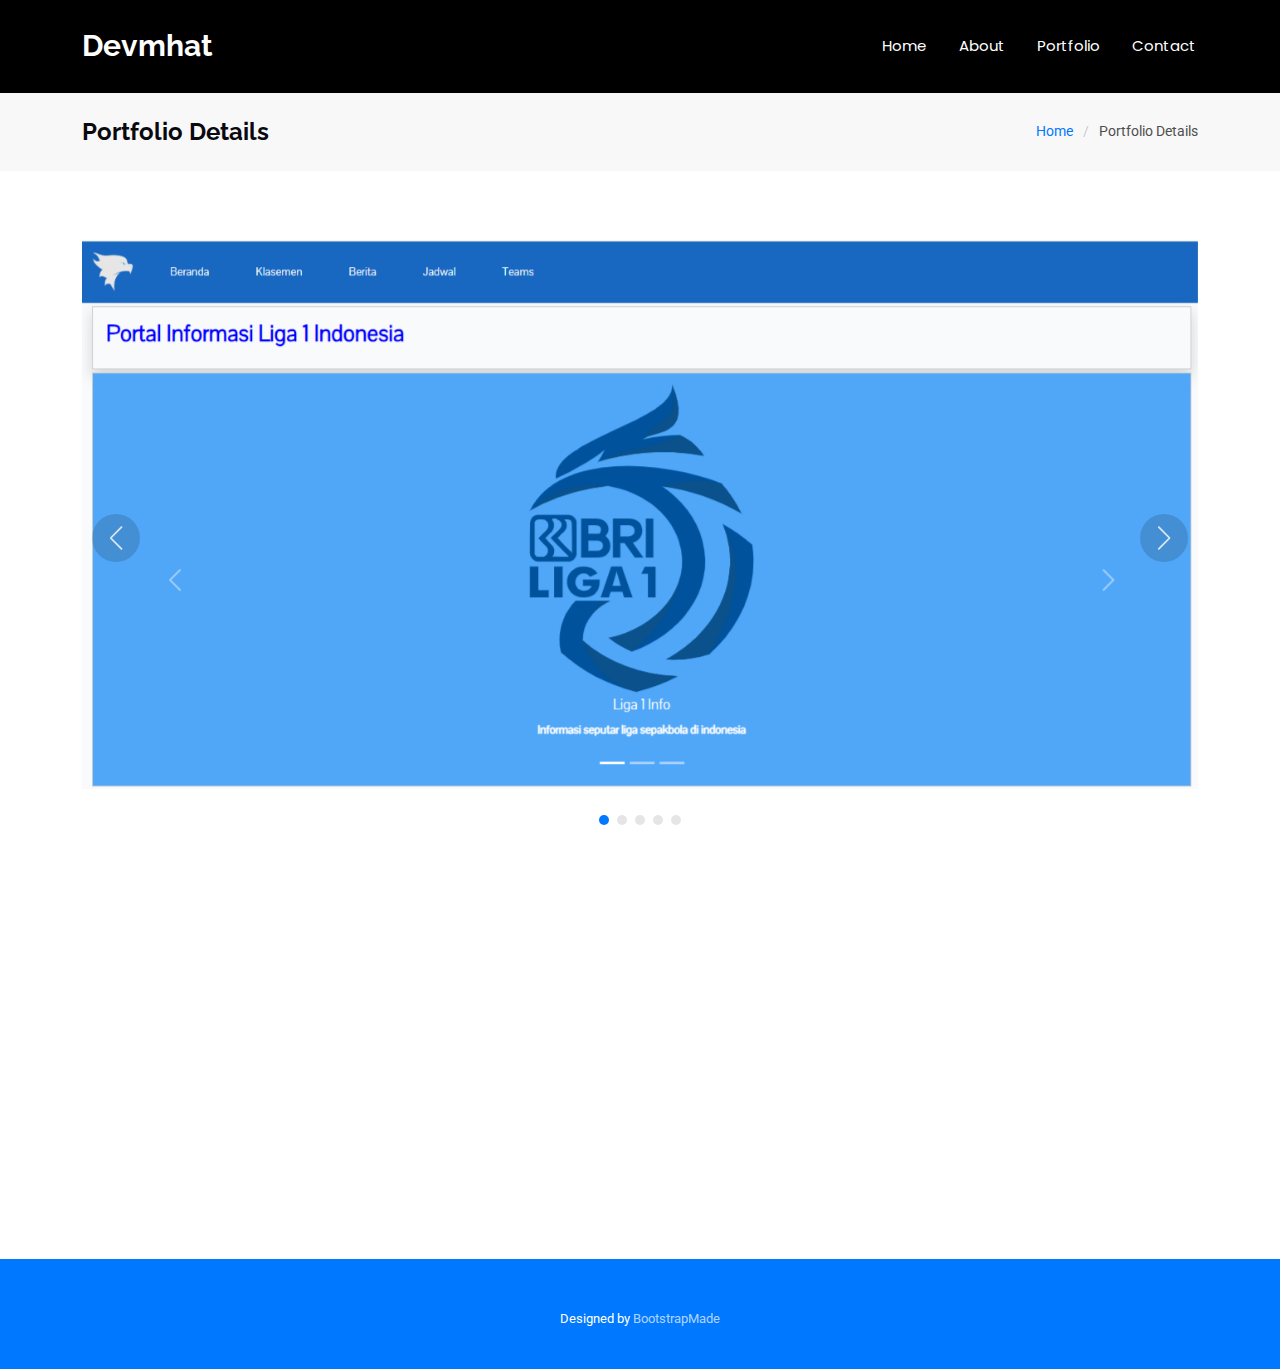
<file: portfolio-details/vue2.html>
<!DOCTYPE html>
<html lang="en">

<head>
  <meta charset="utf-8">
  <meta content="width=device-width, initial-scale=1.0" name="viewport">
  <title>Portfolio Details</title>
  <meta content="" name="description">
  <meta content="" name="keywords">

  <!-- Favicons -->
  <link href="../assets/img/favicon.png" rel="icon">
  <link href="../assets/img/apple-touch-icon.png" rel="apple-touch-icon">

  <!-- Fonts -->
  <link href="https://fonts.googleapis.com" rel="preconnect">
  <link href="https://fonts.gstatic.com" rel="preconnect" crossorigin>
  <link href="https://fonts.googleapis.com/css2?family=Roboto:ital,wght@0,100;0,300;0,400;0,500;0,700;0,900;1,100;1,300;1,400;1,500;1,700;1,900&family=Poppins:ital,wght@0,100;0,200;0,300;0,400;0,500;0,600;0,700;0,800;0,900;1,100;1,200;1,300;1,400;1,500;1,600;1,700;1,800;1,900&family=Raleway:ital,wght@0,100;0,200;0,300;0,400;0,500;0,600;0,700;0,800;0,900;1,100;1,200;1,300;1,400;1,500;1,600;1,700;1,800;1,900&display=swap" rel="stylesheet">

  <!-- Vendor CSS Files -->
  <link href="../assets/vendor/bootstrap/css/bootstrap.min.css" rel="stylesheet">
  <link href="../assets/vendor/bootstrap-icons/bootstrap-icons.css" rel="stylesheet">
  <link href="../assets/vendor/aos/aos.css" rel="stylesheet">
  <link href="../assets/vendor/glightbox/css/glightbox.min.css" rel="stylesheet">
  <link href="../assets/vendor/swiper/swiper-bundle.min.css" rel="stylesheet">

  <!-- Main CSS File -->
  <link href="../assets/css/main.css" rel="stylesheet">

  <!-- =======================================================
  * Template Name: DevFolio
  * Template URL: https://bootstrapmade.com/devfolio-bootstrap-portfolio-html-template/
  * Updated: Jun 29 2024 with Bootstrap v5.3.3
  * Author: BootstrapMade.com
  * License: https://bootstrapmade.com/license/
  ======================================================== -->
</head>

<body class="portfolio-details-page">

  <header id="header" class="header d-flex align-items-center sticky-top">
    <div class="container-fluid container-xl position-relative d-flex align-items-center justify-content-between">

      <a href="../index.html" class="logo d-flex align-items-center">
        <!-- Uncomment the line below if you also wish to use an image logo -->
        <!-- <img src="assets/img/logo.png" alt=""> -->
        <h1 class="sitename">Devmhat</h1>
      </a>

      <nav id="navmenu" class="navmenu">
        <ul>
          <li><a href="#hero">Home<br></a></li>
          <li><a href="#about">About</a></li>
          <li><a href="#portfolio">Portfolio</a></li>
          <li><a href="#contact">Contact</a></li>
        </ul>
        <i class="mobile-nav-toggle d-xl-none bi bi-list"></i>
      </nav>

    </div>
  </header>

  <main class="main">

    <!-- Page Title -->
    <div class="page-title" data-aos="fade">
      <div class="container d-lg-flex justify-content-between align-items-center">
        <h1 class="mb-2 mb-lg-0">Portfolio Details</h1>
        <nav class="breadcrumbs">
          <ol>
            <li><a href="../index.html">Home</a></li>
            <li class="current">Portfolio Details</li>
          </ol>
        </nav>
      </div>
    </div><!-- End Page Title -->

    <!-- Portfolio Details Section -->
    <section id="portfolio-details" class="portfolio-details section">

      <div class="container" data-aos="fade-up">

        <div class="portfolio-details-slider swiper init-swiper">
          <script type="application/json" class="swiper-config">
            {
              "loop": true,
              "speed": 600,
              "autoplay": {
                "delay": 5000
              },
              "slidesPerView": "auto",
              "navigation": {
                "nextEl": ".swiper-button-next",
                "prevEl": ".swiper-button-prev"
              },
              "pagination": {
                "el": ".swiper-pagination",
                "type": "bullets",
                "clickable": true
              }
            }
          </script>
          <div class="swiper-wrapper align-items-center">

            <div class="swiper-slide">
              <img src="../assets/img/portfolio/vue/vueb.png" alt="">
            </div>

            <div class="swiper-slide">
              <img src="../assets/img/portfolio/vue/vueb2.png" alt="">
            </div>

            <div class="swiper-slide">
              <img src="../assets/img/portfolio/vue/vueb3.png" alt="">
            </div>

            <div class="swiper-slide">
              <img src="../assets/img/portfolio/vue/vueb4.png" alt="">
            </div>

            <div class="swiper-slide">
              <img src="../assets/img/portfolio/vue/vueb5.png" alt="">
            </div>

          </div>
          <div class="swiper-button-prev"></div>
          <div class="swiper-button-next"></div>
          <div class="swiper-pagination"></div>
        </div>

        <div class="row justify-content-between gy-4 mt-4">

          <div class="col-lg-8" data-aos="fade-up">
            <div class="portfolio-description">
              <h2>Football League Information</h2>
              <p>
                Football league information website, this displays information about local Indonesian football leagues such as match schedules, team standings, news about players and teams, club information and a list of players from one club.
              </p>
              <p>
                This project was built using Laravel backend and frontend with VueJs, Vuetify, fetching API with Axios and using the public API.
              </p>
            </div>
          </div>

          <div class="col-lg-3" data-aos="fade-up" data-aos-delay="100">
            <div class="portfolio-info">
              <h3>Project information</h3>
              <ul>
                <li><strong>Category</strong>Frontend and backend</li>
                <li><strong>Project Name</strong>Info Liga Indonesia</li>
                <li><strong>Project URL</strong> <a href="https://github.com/MuhamadRohmatullah/Info-Liga-Indonesia">https://muhamadrohmatullah.github.io</a></li>
                <li><a href="https://github.com/MuhamadRohmatullah/Info-Liga-Indonesia" class="btn-visit align-self-start">Visit Website</a></li>
              </ul>
            </div>
          </div>

        </div>

      </div>

    </section><!-- /Portfolio Details Section -->

  </main>

  <footer id="footer" class="footer accent-background">

    <div class="container">
      <div class="credits">
        <!-- All the links in the footer should remain intact. -->
        <!-- You can delete the links only if you've purchased the pro version. -->
        <!-- Licensing information: https://bootstrapmade.com/license/ -->
        <!-- Purchase the pro version with working PHP/AJAX contact form: [buy-url] -->
        Designed by <a href="https://bootstrapmade.com/">BootstrapMade</a>
      </div>
    </div>

  </footer>

  <!-- Scroll Top -->
  <a href="#" id="scroll-top" class="scroll-top d-flex align-items-center justify-content-center"><i class="bi bi-arrow-up-short"></i></a>

  <!-- Preloader -->
  <div id="preloader"></div>

  <!-- Vendor JS Files -->
  <script src="../assets/vendor/bootstrap/js/bootstrap.bundle.min.js"></script>
  <script src="../assets/vendor/php-email-form/validate.js"></script>
  <script src="../assets/vendor/aos/aos.js"></script>
  <script src="../assets/vendor/typed.js/typed.umd.js"></script>
  <script src="../assets/vendor/waypoints/noframework.waypoints.js"></script>
  <script src="../assets/vendor/purecounter/purecounter_vanilla.js"></script>
  <script src="../assets/vendor/glightbox/js/glightbox.min.js"></script>
  <script src="../assets/vendor/imagesloaded/imagesloaded.pkgd.min.js"></script>
  <script src="../assets/vendor/isotope-layout/isotope.pkgd.min.js"></script>
  <script src="../assets/vendor/swiper/swiper-bundle.min.js"></script>

  <!-- Main JS File -->
  <script src="../assets/js/main.js"></script>

</body>

</html>
</file>
<file: assets/css/main.css>
/**
* Template Name: DevFolio
* Template URL: https://bootstrapmade.com/devfolio-bootstrap-portfolio-html-template/
* Updated: Jun 29 2024 with Bootstrap v5.3.3
* Author: BootstrapMade.com
* License: https://bootstrapmade.com/license/
*/

/*--------------------------------------------------------------
# Font & Color Variables
# Help: https://bootstrapmade.com/color-system/
--------------------------------------------------------------*/
/* Fonts */
:root {
  --default-font: "Roboto",  system-ui, -apple-system, "Segoe UI", Roboto, "Helvetica Neue", Arial, "Noto Sans", "Liberation Sans", sans-serif, "Apple Color Emoji", "Segoe UI Emoji", "Segoe UI Symbol", "Noto Color Emoji";
  --heading-font: "Raleway",  sans-serif;
  --nav-font: "Poppins",  sans-serif;
}

/* Global Colors - The following color variables are used throughout the website. Updating them here will change the color scheme of the entire website */
:root { 
  --background-color: #ffffff; /* Background color for the entire website, including individual sections */
  --default-color: #4e4e4e; /* Default color used for the majority of the text content across the entire website */
  --heading-color: #0a090f; /* Color for headings, subheadings and title throughout the website */
  --accent-color: #0078ff; /* Accent color that represents your brand on the website. It's used for buttons, links, and other elements that need to stand out */
  --surface-color: #ffffff; /* The surface color is used as a background of boxed elements within sections, such as cards, icon boxes, or other elements that require a visual separation from the global background. */
  --contrast-color: #ffffff; /* Contrast color for text, ensuring readability against backgrounds of accent, heading, or default colors. */
}

/* Nav Menu Colors - The following color variables are used specifically for the navigation menu. They are separate from the global colors to allow for more customization options */
:root {
  --nav-color: #ffffff;  /* The default color of the main navmenu links */
  --nav-hover-color: #ffffff; /* Applied to main navmenu links when they are hovered over or active */
  --nav-mobile-background-color: #ffffff; /* Used as the background color for mobile navigation menu */
  --nav-dropdown-background-color: #ffffff; /* Used as the background color for dropdown items that appear when hovering over primary navigation items */
  --nav-dropdown-color: #212529; /* Used for navigation links of the dropdown items in the navigation menu. */
  --nav-dropdown-hover-color: #0078ff; /* Similar to --nav-hover-color, this color is applied to dropdown navigation links when they are hovered over. */
}

/* Color Presets - These classes override global colors when applied to any section or element, providing reuse of the sam color scheme. */

.light-background {
  --background-color: #f9f9f9;
  --surface-color: #ffffff;
}

.dark-background {
  --background-color: #060606;
  --default-color: #ffffff;
  --heading-color: #ffffff;
  --surface-color: #252525;
  --contrast-color: #ffffff;
}

.accent-background {
  --background-color: #0078ff;
  --default-color: #ffffff;
  --heading-color: #ffffff;
  --accent-color: #ffffff;
  --surface-color: #3393ff;
  --contrast-color: #ffffff;
}

/* Smooth scroll */
:root {
  scroll-behavior: smooth;
}

/*--------------------------------------------------------------
# General Styling & Shared Classes
--------------------------------------------------------------*/
body {
  color: var(--default-color);
  background-color: var(--background-color);
  font-family: var(--default-font);
}

a {
  color: var(--accent-color);
  text-decoration: none;
  transition: 0.3s;
}

a:hover {
  color: color-mix(in srgb, var(--accent-color), transparent 25%);
  text-decoration: none;
}

h1,
h2,
h3,
h4,
h5,
h6 {
  color: var(--heading-color);
  font-family: var(--heading-font);
}

/* PHP Email Form Messages
------------------------------*/
.php-email-form .error-message {
  display: none;
  background: #df1529;
  color: #ffffff;
  text-align: left;
  padding: 15px;
  margin-bottom: 24px;
  font-weight: 600;
}

.php-email-form .sent-message {
  display: none;
  color: #ffffff;
  background: #059652;
  text-align: center;
  padding: 15px;
  margin-bottom: 24px;
  font-weight: 600;
}

.php-email-form .loading {
  display: none;
  background: var(--surface-color);
  text-align: center;
  padding: 15px;
  margin-bottom: 24px;
}

.php-email-form .loading:before {
  content: "";
  display: inline-block;
  border-radius: 50%;
  width: 24px;
  height: 24px;
  margin: 0 10px -6px 0;
  border: 3px solid var(--accent-color);
  border-top-color: var(--surface-color);
  animation: php-email-form-loading 1s linear infinite;
}

@keyframes php-email-form-loading {
  0% {
    transform: rotate(0deg);
  }

  100% {
    transform: rotate(360deg);
  }
}

/*--------------------------------------------------------------
# Global Header
--------------------------------------------------------------*/
.header {
  --background-color: #000000;
  --default-color: #ffffff;
  --heading-color: #ffffff;
  color: var(--default-color);
  background-color: var(--background-color);
  padding: 20px 0;
  transition: all 0.5s;
  z-index: 997;
}

.header .logo {
  line-height: 1;
}

.header .logo img {
  max-height: 32px;
  margin-right: 8px;
}

.header .logo h1 {
  font-size: 30px;
  margin: 0;
  font-weight: 700;
  color: var(--heading-color);
}

.scrolled .header {
  box-shadow: 0px 0 18px rgba(0, 0, 0, 0.1);
}

/*--------------------------------------------------------------
# Navigation Menu
--------------------------------------------------------------*/
/* Desktop Navigation */
@media (min-width: 1200px) {
  .navmenu {
    padding: 0;
  }

  .navmenu ul {
    margin: 0;
    padding: 0;
    display: flex;
    list-style: none;
    align-items: center;
  }

  .navmenu li {
    position: relative;
  }

  .navmenu>ul>li {
    white-space: nowrap;
    padding: 15px 14px;
  }

  .navmenu>ul>li:last-child {
    padding-right: 0;
  }

  .navmenu a,
  .navmenu a:focus {
    color: var(--nav-color);
    font-size: 15px;
    padding: 0 2px;
    font-family: var(--nav-font);
    font-weight: 400;
    display: flex;
    align-items: center;
    justify-content: space-between;
    white-space: nowrap;
    transition: 0.3s;
    position: relative;
  }

  .navmenu a i,
  .navmenu a:focus i {
    font-size: 12px;
    line-height: 0;
    margin-left: 5px;
    transition: 0.3s;
  }

  .navmenu>ul>li>a:before {
    content: "";
    position: absolute;
    width: 100%;
    height: 2px;
    bottom: -6px;
    left: 0;
    background-color: var(--nav-hover-color);
    visibility: hidden;
    width: 0px;
    transition: all 0.3s ease-in-out 0s;
  }

  .navmenu a:hover:before,
  .navmenu li:hover>a:before,
  .navmenu .active:before {
    visibility: visible;
    width: 100%;
  }

  .navmenu li:hover>a,
  .navmenu .active,
  .navmenu .active:focus {
    color: var(--nav-hover-color);
  }

  .navmenu .dropdown ul {
    margin: 0;
    padding: 10px 0;
    background: var(--nav-dropdown-background-color);
    display: block;
    position: absolute;
    visibility: hidden;
    left: 14px;
    top: 130%;
    opacity: 0;
    transition: 0.3s;
    border-radius: 4px;
    z-index: 99;
    box-shadow: 0px 0px 30px rgba(0, 0, 0, 0.1);
  }

  .navmenu .dropdown ul li {
    min-width: 200px;
  }

  .navmenu .dropdown ul a {
    padding: 10px 20px;
    font-size: 15px;
    text-transform: none;
    color: var(--nav-dropdown-color);
  }

  .navmenu .dropdown ul a i {
    font-size: 12px;
  }

  .navmenu .dropdown ul a:hover,
  .navmenu .dropdown ul .active:hover,
  .navmenu .dropdown ul li:hover>a {
    color: var(--nav-dropdown-hover-color);
  }

  .navmenu .dropdown:hover>ul {
    opacity: 1;
    top: 100%;
    visibility: visible;
  }

  .navmenu .dropdown .dropdown ul {
    top: 0;
    left: -90%;
    visibility: hidden;
  }

  .navmenu .dropdown .dropdown:hover>ul {
    opacity: 1;
    top: 0;
    left: -100%;
    visibility: visible;
  }
}

/* Mobile Navigation */
@media (max-width: 1199px) {
  .mobile-nav-toggle {
    color: var(--nav-color);
    font-size: 28px;
    line-height: 0;
    margin-right: 10px;
    cursor: pointer;
    transition: color 0.3s;
  }

  .navmenu {
    padding: 0;
    z-index: 9997;
  }

  .navmenu ul {
    display: none;
    position: absolute;
    inset: 60px 20px 20px 20px;
    padding: 10px 0;
    margin: 0;
    border-radius: 6px;
    background-color: var(--nav-mobile-background-color);
    border: 1px solid color-mix(in srgb, var(--default-color), transparent 90%);
    box-shadow: none;
    overflow-y: auto;
    transition: 0.3s;
    z-index: 9998;
  }

  .navmenu a,
  .navmenu a:focus {
    color: var(--nav-dropdown-color);
    padding: 10px 20px;
    font-family: var(--nav-font);
    font-size: 17px;
    font-weight: 500;
    display: flex;
    align-items: center;
    justify-content: space-between;
    white-space: nowrap;
    transition: 0.3s;
  }

  .navmenu a i,
  .navmenu a:focus i {
    font-size: 12px;
    line-height: 0;
    margin-left: 5px;
    width: 30px;
    height: 30px;
    display: flex;
    align-items: center;
    justify-content: center;
    border-radius: 50%;
    transition: 0.3s;
    background-color: color-mix(in srgb, var(--accent-color), transparent 90%);
  }

  .navmenu a i:hover,
  .navmenu a:focus i:hover {
    background-color: var(--accent-color);
    color: var(--contrast-color);
  }

  .navmenu a:hover,
  .navmenu .active,
  .navmenu .active:focus {
    color: var(--nav-dropdown-hover-color);
  }

  .navmenu .active i,
  .navmenu .active:focus i {
    background-color: var(--accent-color);
    color: var(--contrast-color);
    transform: rotate(180deg);
  }

  .navmenu .dropdown ul {
    position: static;
    display: none;
    z-index: 99;
    padding: 10px 0;
    margin: 10px 20px;
    background-color: var(--nav-dropdown-background-color);
    transition: all 0.5s ease-in-out;
  }

  .navmenu .dropdown ul ul {
    background-color: rgba(33, 37, 41, 0.1);
  }

  .navmenu .dropdown>.dropdown-active {
    display: block;
    background-color: rgba(33, 37, 41, 0.03);
  }

  .mobile-nav-active {
    overflow: hidden;
  }

  .mobile-nav-active .mobile-nav-toggle {
    color: #fff;
    position: absolute;
    font-size: 32px;
    top: 15px;
    right: 15px;
    margin-right: 0;
    z-index: 9999;
  }

  .mobile-nav-active .navmenu {
    position: fixed;
    overflow: hidden;
    inset: 0;
    background: rgba(33, 37, 41, 0.8);
    transition: 0.3s;
  }

  .mobile-nav-active .navmenu>ul {
    display: block;
  }
}

/*--------------------------------------------------------------
# Global Footer
--------------------------------------------------------------*/
.footer {
  color: var(--default-color);
  background-color: var(--background-color);
  font-size: 14px;
  padding: 40px 0;
  position: relative;
}

.footer .copyright p {
  margin-bottom: 0;
}

.footer .social-links {
  margin-top: 20px;
}

.footer .social-links a {
  display: flex;
  align-items: center;
  justify-content: center;
  width: 40px;
  height: 40px;
  border-radius: 50%;
  border: 1px solid color-mix(in srgb, var(--default-color), transparent 30%);
  font-size: 16px;
  color: color-mix(in srgb, var(--default-color), transparent 40%);
  margin: 0 5px;
  transition: 0.3s;
}

.footer .social-links a:hover {
  color: var(--default-color);
  border-color: var(--default-color);
}

.footer .credits {
  margin-top: 10px;
  font-size: 13px;
  text-align: center;
}

.footer .credits a {
  color: color-mix(in srgb, var(--default-color), transparent 30%);
}

/*--------------------------------------------------------------
# Preloader
--------------------------------------------------------------*/
#preloader {
  position: fixed;
  inset: 0;
  z-index: 999999;
  overflow: hidden;
  background: var(--background-color);
  transition: all 0.6s ease-out;
}

#preloader:before {
  content: "";
  position: fixed;
  top: calc(50% - 30px);
  left: calc(50% - 30px);
  border: 6px solid #ffffff;
  border-color: var(--accent-color) transparent var(--accent-color) transparent;
  border-radius: 50%;
  width: 60px;
  height: 60px;
  animation: animate-preloader 1.5s linear infinite;
}

@keyframes animate-preloader {
  0% {
    transform: rotate(0deg);
  }

  100% {
    transform: rotate(360deg);
  }
}

/*--------------------------------------------------------------
# Scroll Top Button
--------------------------------------------------------------*/
.scroll-top {
  position: fixed;
  visibility: hidden;
  opacity: 0;
  right: 15px;
  bottom: -15px;
  z-index: 99999;
  background-color: var(--accent-color);
  width: 44px;
  height: 44px;
  border-radius: 50px;
  transition: all 0.4s;
}

.scroll-top i {
  font-size: 24px;
  color: var(--contrast-color);
  line-height: 0;
}

.scroll-top:hover {
  background-color: color-mix(in srgb, var(--accent-color), transparent 20%);
  color: var(--contrast-color);
}

.scroll-top.active {
  visibility: visible;
  opacity: 1;
  bottom: 15px;
}

/*--------------------------------------------------------------
# Disable aos animation delay on mobile devices
--------------------------------------------------------------*/
@media screen and (max-width: 768px) {
  [data-aos-delay] {
    transition-delay: 0 !important;
  }
}

/*--------------------------------------------------------------
# Global Page Titles & Breadcrumbs
--------------------------------------------------------------*/
.page-title {
  --background-color: color-mix(in srgb, var(--default-color), transparent 96%);
  color: var(--default-color);
  background-color: var(--background-color);
  padding: 25px 0;
  position: relative;
}

.page-title h1 {
  font-size: 24px;
  font-weight: 700;
}

.page-title .breadcrumbs ol {
  display: flex;
  flex-wrap: wrap;
  list-style: none;
  padding: 0;
  margin: 0;
  font-size: 14px;
  font-weight: 400;
}

.page-title .breadcrumbs ol li+li {
  padding-left: 10px;
}

.page-title .breadcrumbs ol li+li::before {
  content: "/";
  display: inline-block;
  padding-right: 10px;
  color: color-mix(in srgb, var(--default-color), transparent 70%);
}

/*--------------------------------------------------------------
# Global Sections
--------------------------------------------------------------*/
section,
.section {
  color: var(--default-color);
  background-color: var(--background-color);
  padding: 60px 0;
  scroll-margin-top: 92px;
  overflow: clip;
}

@media (max-width: 1199px) {

  section,
  .section {
    scroll-margin-top: 76px;
  }
}

/*--------------------------------------------------------------
# Global Section Titles
--------------------------------------------------------------*/
.section-title {
  text-align: center;
  padding-bottom: 60px;
  position: relative;
}

.section-title h2 {
  font-size: 32px;
  font-weight: 700;
  margin-bottom: 20px;
  padding-bottom: 20px;
  position: relative;
}

.section-title h2:after {
  content: "";
  position: absolute;
  display: block;
  width: 50px;
  height: 3px;
  background: var(--accent-color);
  left: 0;
  right: 0;
  bottom: 0;
  margin: auto;
}

.section-title p {
  margin-bottom: 0;
}

/*--------------------------------------------------------------
# Hero Section
--------------------------------------------------------------*/
.hero {
  width: 100%;
  min-height: calc(100vh - 92px);
  position: relative;
  padding: 60px 0;
  display: flex;
  align-items: center;
  justify-content: center;
}

.hero img {
  position: absolute;
  inset: 0;
  display: block;
  width: 100%;
  height: 100%;
  object-fit: cover;
  z-index: 1;
}

.hero:before {
  content: "";
  background: color-mix(in srgb, var(--background-color), transparent 30%);
  position: absolute;
  inset: 0;
  z-index: 2;
}

.hero .container {
  position: relative;
  z-index: 3;
}

.hero h2 {
  margin: 0;
  font-size: 64px;
  font-weight: 700;
}

.hero p {
  margin: 5px 0 0 0;
  font-size: 36px;
  font-weight: 600;
}

.hero p span {
  letter-spacing: 1px;
}

@media (max-width: 768px) {
  .hero h2 {
    font-size: 32px;
  }

  .hero p {
    font-size: 20px;
  }
}

/*--------------------------------------------------------------
# About Section
--------------------------------------------------------------*/
.about .container {
  background-color: var(--surface-color);
  box-shadow: 0px 2px 15px rgba(0, 0, 0, 0.1);
  padding: 30px;
}

.about .skills-content h5 {
  font-size: 18px;
  font-weight: 700;
  margin: 30px 0 15px 0;
}

.about .progress {
  height: 36px;
  display: block;
  background: none;
  border-radius: 0;
  margin-top: 15px;
}

.about .progress .skill {
  color: var(--default-color);
  padding: 0;
  margin: 0 0 6px 0;
  text-transform: uppercase;
  display: block;
  font-weight: 600;
  font-family: var(--heading-font);
}

.about .progress .skill .val {
  float: right;
  font-style: normal;
}

.about .progress-bar-wrap {
  background: color-mix(in srgb, var(--default-color), transparent 90%);
  height: 10px;
}

.about .progress-bar {
  width: 1px;
  height: 10px;
  transition: 0.9s;
  background-color: var(--accent-color);
}

.about .about-me h4 {
  font-size: 28px;
  position: relative;
  padding-bottom: 10px;
  margin-bottom: 30px;
  font-weight: 700;
}

.about .about-me h4:after {
  content: "";
  position: absolute;
  display: block;
  width: 64px;
  height: 3px;
  background: var(--accent-color);
  left: 0;
  bottom: 0;
  margin: auto;
}

.about .about-me p {
  font-size: 18px;
}

/*--------------------------------------------------------------
# Resume Section
--------------------------------------------------------------*/
.resume .resume-title {
  color: var(--heading-color);
  font-size: 26px;
  font-weight: 700;
  margin-top: 20px;
  margin-bottom: 20px;
}

.resume{
  background-color: #dbd4d4;
}

.resume .resume-item {
  padding: 0 0 20px 20px;
  margin-top: -2px;
  border-left: 2px solid var(--accent-color);
  position: relative;
}

.resume .resume-item h4 {
  line-height: 18px;
  font-size: 18px;
  font-weight: 600;
  text-transform: uppercase;
  color: color-mix(in srgb, var(--default-color), transparent 20%);
  margin-bottom: 10px;
}

.resume .resume-item h5 {
  font-size: 16px;
  padding: 5px 15px;
  display: inline-block;
  font-weight: 600;
  margin-bottom: 10px;
}

.resume .resume-item ul {
  padding-left: 20px;
}

.resume .resume-item ul li {
  padding-bottom: 10px;
}

.resume .resume-item:last-child {
  padding-bottom: 0;
}

.resume .resume-item::before {
  content: "";
  position: absolute;
  width: 16px;
  height: 16px;
  border-radius: 50px;
  left: -9px;
  top: 0;
  background: var(--background-color);
  border: 2px solid var(--accent-color);
}

/*--------------------------------------------------------------
# Services Section
--------------------------------------------------------------*/
.services .service-item {
  background-color: var(--surface-color);
  box-shadow: 0px 5px 90px 0px rgba(0, 0, 0, 0.1);
  padding: 60px 30px;
  transition: all ease-in-out 0.3s;
  border-radius: 18px;
  border-bottom: 5px solid var(--surface-color);
  height: 100%;
}

.services .service-item .icon {
  color: var(--contrast-color);
  background: var(--accent-color);
  margin: 0;
  width: 64px;
  height: 64px;
  border-radius: 50px;
  display: flex;
  align-items: center;
  justify-content: center;
  margin-bottom: 20px;
  font-size: 28px;
  transition: ease-in-out 0.3s;
}

.services .service-item h3 {
  font-weight: 700;
  margin: 10px 0 15px 0;
  font-size: 22px;
  transition: ease-in-out 0.3s;
}

.services .service-item p {
  line-height: 24px;
  font-size: 14px;
  margin-bottom: 0;
}

@media (min-width: 1365px) {
  .services .service-item:hover {
    transform: translateY(-10px);
    border-color: var(--accent-color);
  }

  .services .service-item:hover h3 {
    color: var(--accent-color);
  }
}

/*--------------------------------------------------------------
# Stats Section
--------------------------------------------------------------*/
.stats {
  position: relative;
  padding: 120px 0;
}

.stats img {
  position: absolute;
  inset: 0;
  display: block;
  width: 100%;
  height: 100%;
  object-fit: cover;
  z-index: 1;
}

.stats:before {
  content: "";
  background: color-mix(in srgb, var(--background-color), transparent 40%);
  position: absolute;
  inset: 0;
  z-index: 2;
}

.stats .container {
  position: relative;
  z-index: 3;
}

.stats .stats-item {
  padding: 30px;
  width: 100%;
}

.stats .stats-item span {
  font-size: 48px;
  display: block;
  color: var(--default-color);
  font-weight: 700;
}

.stats .stats-item p {
  padding: 0;
  margin: 0;
  font-family: var(--heading-font);
  font-size: 16px;
  font-weight: 700;
  color: color-mix(in srgb, var(--default-color), transparent 40%);
}

/*--------------------------------------------------------------
# Portfolio Section
--------------------------------------------------------------*/
.portfolio .portfolio-filters {
  padding: 0;
  margin: 0 auto 20px auto;
  list-style: none;
  text-align: center;
}


.portfolio .portfolio-filters li {
  cursor: pointer;
  display: inline-block;
  padding: 0;
  font-size: 16px;
  font-weight: 600;
  margin: 0 10px;
  line-height: 1;
  text-transform: uppercase;
  margin-bottom: 5px;
  transition: all 0.3s ease-in-out;
}

.portfolio .portfolio-filters li:hover,
.portfolio .portfolio-filters li.filter-active {
  color: var(--accent-color);
}

.portfolio .portfolio-filters li:first-child {
  margin-left: 0;
}

.portfolio .portfolio-filters li:last-child {
  margin-right: 0;
}

@media (max-width: 575px) {
  .portfolio .portfolio-filters li {
    font-size: 14px;
    margin: 0 5px;
  }
}

.portfolio .portfolio-item {
  position: relative;
}

.portfolio .portfolio-item .portfolio-info {
  opacity: 0;
  position: absolute;
  left: 30px;
  right: 30px;
  bottom: 0;
  z-index: 3;
  transition: all ease-in-out 0.3s;
  background: color-mix(in srgb, var(--background-color), transparent 10%);
  padding: 15px;
}

.portfolio .portfolio-item .portfolio-info h4 {
  font-size: 18px;
  font-weight: 600;
  padding-right: 50px;
}

.portfolio .portfolio-item .portfolio-info p {
  color: color-mix(in srgb, var(--default-color), transparent 30%);
  font-size: 14px;
  margin-bottom: 0;
  padding-right: 50px;
}

.portfolio .portfolio-item .portfolio-info .preview-link,
.portfolio .portfolio-item .portfolio-info .details-link {
  position: absolute;
  right: 50px;
  font-size: 24px;
  top: calc(50% - 14px);
  color: color-mix(in srgb, var(--default-color), transparent 30%);
  transition: 0.3s;
  line-height: 0;
}

.portfolio .portfolio-item .portfolio-info .preview-link:hover,
.portfolio .portfolio-item .portfolio-info .details-link:hover {
  color: var(--accent-color);
}

.portfolio .portfolio-item .portfolio-info .details-link {
  right: 14px;
  font-size: 28px;
}

.portfolio .portfolio-item:hover .portfolio-info {
  opacity: 1;
  bottom: 20px;
}

/*--------------------------------------------------------------
# Pricing Section
--------------------------------------------------------------*/
.pricing .pricing-item {
  border-bottom: 1px dashed color-mix(in srgb, var(--default-color), transparent 60%);
  width: 100%;
  height: 100%;
  padding: 0 0 15px 0;
}

.pricing .pricing-item h3 {
  margin: 0;
  font-size: 20px;
  font-weight: 600;
}

.pricing .pricing-item h4 {
  margin: 0;
  font-size: 18px;
  color: var(--accent-color);
}

/*--------------------------------------------------------------
# Faq Section
--------------------------------------------------------------*/
.faq .content h3 {
  font-weight: 400;
  font-size: 34px;
}

.faq .content p {
  font-size: 15px;
  color: color-mix(in srgb, var(--default-color), transparent 30%);
}

.faq .faq-container .faq-item {
  background-color: var(--surface-color);
  position: relative;
  padding: 20px;
  margin-bottom: 20px;
  box-shadow: 0px 5px 25px 0px rgba(0, 0, 0, 0.1);
  overflow: hidden;
}

.faq .faq-container .faq-item:last-child {
  margin-bottom: 0;
}

.faq .faq-container .faq-item h3 {
  font-weight: 600;
  font-size: 18px;
  line-height: 24px;
  margin: 0 30px 0 0;
  transition: 0.3s;
  cursor: pointer;
  display: flex;
  align-items: flex-start;
}

.faq .faq-container .faq-item h3 .num {
  color: var(--accent-color);
  padding-right: 5px;
}

.faq .faq-container .faq-item h3:hover {
  color: var(--accent-color);
}

.faq .faq-container .faq-item .faq-content {
  display: grid;
  grid-template-rows: 0fr;
  transition: 0.3s ease-in-out;
  visibility: hidden;
  opacity: 0;
}

.faq .faq-container .faq-item .faq-content p {
  margin-bottom: 0;
  overflow: hidden;
}

.faq .faq-container .faq-item .faq-toggle {
  position: absolute;
  top: 20px;
  right: 20px;
  font-size: 16px;
  line-height: 0;
  transition: 0.3s;
  cursor: pointer;
}

.faq .faq-container .faq-item .faq-toggle:hover {
  color: var(--accent-color);
}

.faq .faq-container .faq-active h3 {
  color: var(--accent-color);
}

.faq .faq-container .faq-active .faq-content {
  grid-template-rows: 1fr;
  visibility: visible;
  opacity: 1;
  padding-top: 10px;
}

.faq .faq-container .faq-active .faq-toggle {
  transform: rotate(90deg);
  color: var(--accent-color);
}

/*--------------------------------------------------------------
# Testimonials Section
--------------------------------------------------------------*/
.testimonials {
  padding: 80px 0;
  position: relative;
}

.testimonials:before {
  content: "";
  background: color-mix(in srgb, var(--background-color), transparent 30%);
  position: absolute;
  inset: 0;
  z-index: 2;
}

.testimonials .testimonials-bg {
  position: absolute;
  inset: 0;
  display: block;
  width: 100%;
  height: 100%;
  object-fit: cover;
  z-index: 1;
}

.testimonials .container {
  position: relative;
  z-index: 3;
}

.testimonials .testimonials-carousel,
.testimonials .testimonials-slider {
  overflow: hidden;
}

.testimonials .testimonial-item {
  text-align: center;
}

.testimonials .testimonial-item .testimonial-img {
  width: 100px;
  border-radius: 50%;
  border: 6px solid color-mix(in srgb, var(--default-color), transparent 85%);
  margin: 0 auto;
}

.testimonials .testimonial-item h3 {
  font-size: 20px;
  font-weight: bold;
  margin: 10px 0 5px 0;
}

.testimonials .testimonial-item h4 {
  font-size: 14px;
  margin: 0 0 15px 0;
  color: color-mix(in srgb, var(--default-color), transparent 40%);
}

.testimonials .testimonial-item .stars {
  margin-bottom: 15px;
}

.testimonials .testimonial-item .stars i {
  color: #ffc107;
  margin: 0 1px;
}

.testimonials .testimonial-item .quote-icon-left,
.testimonials .testimonial-item .quote-icon-right {
  color: color-mix(in srgb, var(--default-color), transparent 40%);
  font-size: 26px;
  line-height: 0;
}

.testimonials .testimonial-item .quote-icon-left {
  display: inline-block;
  left: -5px;
  position: relative;
}

.testimonials .testimonial-item .quote-icon-right {
  display: inline-block;
  right: -5px;
  position: relative;
  top: 10px;
  transform: scale(-1, -1);
}

.testimonials .testimonial-item p {
  font-style: italic;
  margin: 0 auto 15px auto;
}

.testimonials .swiper-wrapper {
  height: auto;
}

.testimonials .swiper-pagination {
  margin-top: 20px;
  position: relative;
}

.testimonials .swiper-pagination .swiper-pagination-bullet {
  width: 12px;
  height: 12px;
  background-color: color-mix(in srgb, var(--default-color), transparent 50%);
  opacity: 0.5;
}

.testimonials .swiper-pagination .swiper-pagination-bullet-active {
  background-color: var(--default-color);
  opacity: 1;
}

@media (min-width: 992px) {
  .testimonials .testimonial-item p {
    width: 80%;
  }
}

/*--------------------------------------------------------------
# Contact Section
--------------------------------------------------------------*/
.contact .info-wrap {
  background-color: var(--surface-color);
  box-shadow: 0px 0px 20px rgba(0, 0, 0, 0.1);
  padding: 30px;
  margin-bottom: 30px;
}

.contact .info-item i {
  font-size: 20px;
  color: var(--accent-color);
  width: 56px;
  height: 56px;
  display: flex;
  justify-content: center;
  align-items: center;
  transition: all 0.3s ease-in-out;
  border-radius: 50%;
  border: 1px solid color-mix(in srgb, var(--accent-color), transparent 40%);
  margin-right: 15px;
}

.contact .info-item h3 {
  font-size: 18px;
  font-weight: 700;
  margin: 0 0 2px 0;
}

.contact .info-item p {
  padding: 0;
  margin-bottom: 0;
  font-size: 14px;
}

.contact .info-item:hover i {
  background: var(--accent-color);
  color: var(--contrast-color);
}

.contact .php-email-form {
  background-color: var(--surface-color);
  box-shadow: 0px 0px 20px rgba(0, 0, 0, 0.1);
  padding: 30px;
}

@media (max-width: 575px) {
  .contact .php-email-form {
    padding: 20px;
  }
}

.contact .php-email-form input[type=text],
.contact .php-email-form input[type=email],
.contact .php-email-form textarea {
  font-size: 14px;
  padding: 10px 15px;
  box-shadow: none;
  border-radius: 0;
  color: var(--default-color);
  background-color: color-mix(in srgb, var(--background-color), transparent 50%);
  border-color: color-mix(in srgb, var(--default-color), transparent 80%);
}

.contact .php-email-form input[type=text]:focus,
.contact .php-email-form input[type=email]:focus,
.contact .php-email-form textarea:focus {
  border-color: var(--accent-color);
}

.contact .php-email-form input[type=text]::placeholder,
.contact .php-email-form input[type=email]::placeholder,
.contact .php-email-form textarea::placeholder {
  color: color-mix(in srgb, var(--default-color), transparent 70%);
}

.contact .php-email-form button[type=submit] {
  color: var(--contrast-color);
  background: var(--accent-color);
  border: 0;
  padding: 10px 30px;
  transition: 0.4s;
  border-radius: 50px;
}

.contact .php-email-form button[type=submit]:hover {
  background: color-mix(in srgb, var(--accent-color), transparent 20%);
}

/*--------------------------------------------------------------
# Portfolio Details Section
--------------------------------------------------------------*/
.portfolio-details .portfolio-details-slider img {
  width: 100%;
}

.portfolio-details .swiper-wrapper {
  height: auto;
}

.portfolio-details .swiper-button-prev,
.portfolio-details .swiper-button-next {
  width: 48px;
  height: 48px;
}

.portfolio-details .swiper-button-prev:after,
.portfolio-details .swiper-button-next:after {
  color: rgba(255, 255, 255, 0.8);
  background-color: rgba(0, 0, 0, 0.15);
  font-size: 24px;
  border-radius: 50%;
  width: 48px;
  height: 48px;
  display: flex;
  align-items: center;
  justify-content: center;
  transition: 0.3s;
}

.portfolio-details .swiper-button-prev:hover:after,
.portfolio-details .swiper-button-next:hover:after {
  background-color: rgba(0, 0, 0, 0.3);
}

@media (max-width: 575px) {

  .portfolio-details .swiper-button-prev,
  .portfolio-details .swiper-button-next {
    display: none;
  }
}

.portfolio-details .swiper-pagination {
  margin-top: 20px;
  position: relative;
}

.portfolio-details .swiper-pagination .swiper-pagination-bullet {
  width: 10px;
  height: 10px;
  background-color: color-mix(in srgb, var(--default-color), transparent 85%);
  opacity: 1;
}

.portfolio-details .swiper-pagination .swiper-pagination-bullet-active {
  background-color: var(--accent-color);
}

.portfolio-details .portfolio-info h3 {
  font-size: 22px;
  font-weight: 700;
  margin-bottom: 20px;
  padding-bottom: 20px;
  position: relative;
}

.portfolio-details .portfolio-info h3:after {
  content: "";
  position: absolute;
  display: block;
  width: 50px;
  height: 3px;
  background: var(--accent-color);
  left: 0;
  bottom: 0;
}

.portfolio-details .portfolio-info ul {
  list-style: none;
  padding: 0;
  font-size: 15px;
}

.portfolio-details .portfolio-info ul li {
  display: flex;
  flex-direction: column;
  padding-bottom: 15px;
}

.portfolio-details .portfolio-info ul strong {
  text-transform: uppercase;
  font-weight: 400;
  color: color-mix(in srgb, var(--default-color), transparent 50%);
  font-size: 14px;
}

.portfolio-details .portfolio-info .btn-visit {
  padding: 8px 40px;
  background: var(--accent-color);
  color: var(--contrast-color);
  border-radius: 50px;
  transition: 0.3s;
}

.portfolio-details .portfolio-info .btn-visit:hover {
  background: color-mix(in srgb, var(--accent-color), transparent 20%);
}

.portfolio-details .portfolio-description h2 {
  font-size: 26px;
  font-weight: 700;
  margin-bottom: 20px;
}

.portfolio-details .portfolio-description p {
  padding: 0;
}

.portfolio-details .portfolio-description .testimonial-item {
  padding: 30px 30px 0 30px;
  position: relative;
  background: color-mix(in srgb, var(--default-color), transparent 97%);
  margin-bottom: 50px;
}

.portfolio-details .portfolio-description .testimonial-item .testimonial-img {
  width: 90px;
  border-radius: 50px;
  border: 6px solid var(--background-color);
  float: left;
  margin: 0 10px 0 0;
}

.portfolio-details .portfolio-description .testimonial-item h3 {
  font-size: 18px;
  font-weight: bold;
  margin: 15px 0 5px 0;
  padding-top: 20px;
}

.portfolio-details .portfolio-description .testimonial-item h4 {
  font-size: 14px;
  color: #6c757d;
  margin: 0;
}

.portfolio-details .portfolio-description .testimonial-item .quote-icon-left,
.portfolio-details .portfolio-description .testimonial-item .quote-icon-right {
  color: color-mix(in srgb, var(--accent-color), transparent 50%);
  font-size: 26px;
  line-height: 0;
}

.portfolio-details .portfolio-description .testimonial-item .quote-icon-left {
  display: inline-block;
  left: -5px;
  position: relative;
}

.portfolio-details .portfolio-description .testimonial-item .quote-icon-right {
  display: inline-block;
  right: -5px;
  position: relative;
  top: 10px;
  transform: scale(-1, -1);
}

.portfolio-details .portfolio-description .testimonial-item p {
  font-style: italic;
  margin: 0 0 15px 0 0 0;
  padding: 0;
}

/*--------------------------------------------------------------
# Service Details Section
--------------------------------------------------------------*/
.service-details .services-list {
  background-color: var(--surface-color);
  padding: 10px 30px;
  border: 1px solid color-mix(in srgb, var(--default-color), transparent 90%);
  margin-bottom: 20px;
}

.service-details .services-list a {
  display: block;
  line-height: 1;
  padding: 8px 0 8px 15px;
  border-left: 3px solid color-mix(in srgb, var(--default-color), transparent 70%);
  margin: 20px 0;
  color: color-mix(in srgb, var(--default-color), transparent 20%);
  transition: 0.3s;
}

.service-details .services-list a.active {
  color: var(--heading-color);
  font-weight: 700;
  border-color: var(--accent-color);
}

.service-details .services-list a:hover {
  border-color: var(--accent-color);
}

.service-details .services-img {
  margin-bottom: 20px;
}

.service-details h3 {
  font-size: 26px;
  font-weight: 700;
}

.service-details h4 {
  font-size: 20px;
  font-weight: 700;
}

.service-details p {
  font-size: 15px;
}

.service-details ul {
  list-style: none;
  padding: 0;
  font-size: 15px;
}

.service-details ul li {
  padding: 5px 0;
  display: flex;
  align-items: center;
}

.service-details ul i {
  font-size: 20px;
  margin-right: 8px;
  color: var(--accent-color);
}

/*--------------------------------------------------------------
# Starter Section Section
--------------------------------------------------------------*/
.starter-section {
  /* Add your styles here */
}
</file>
